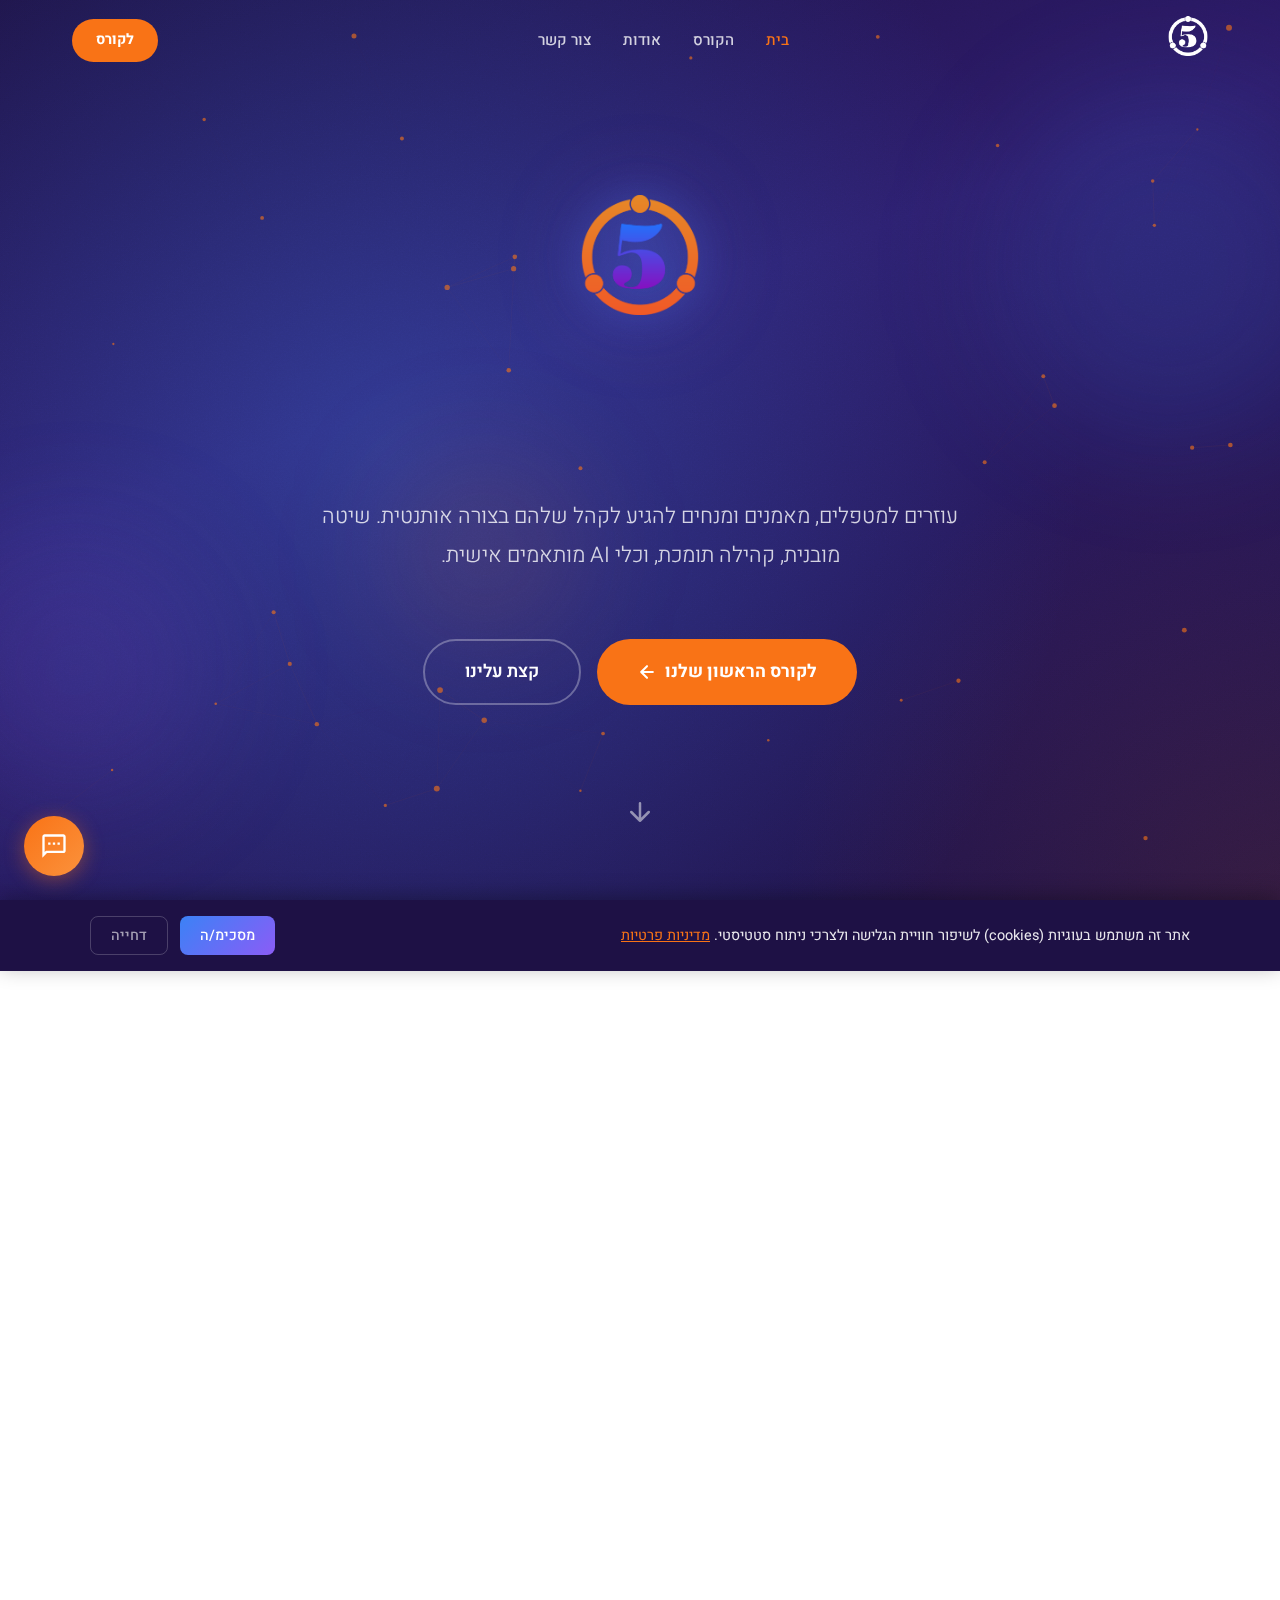
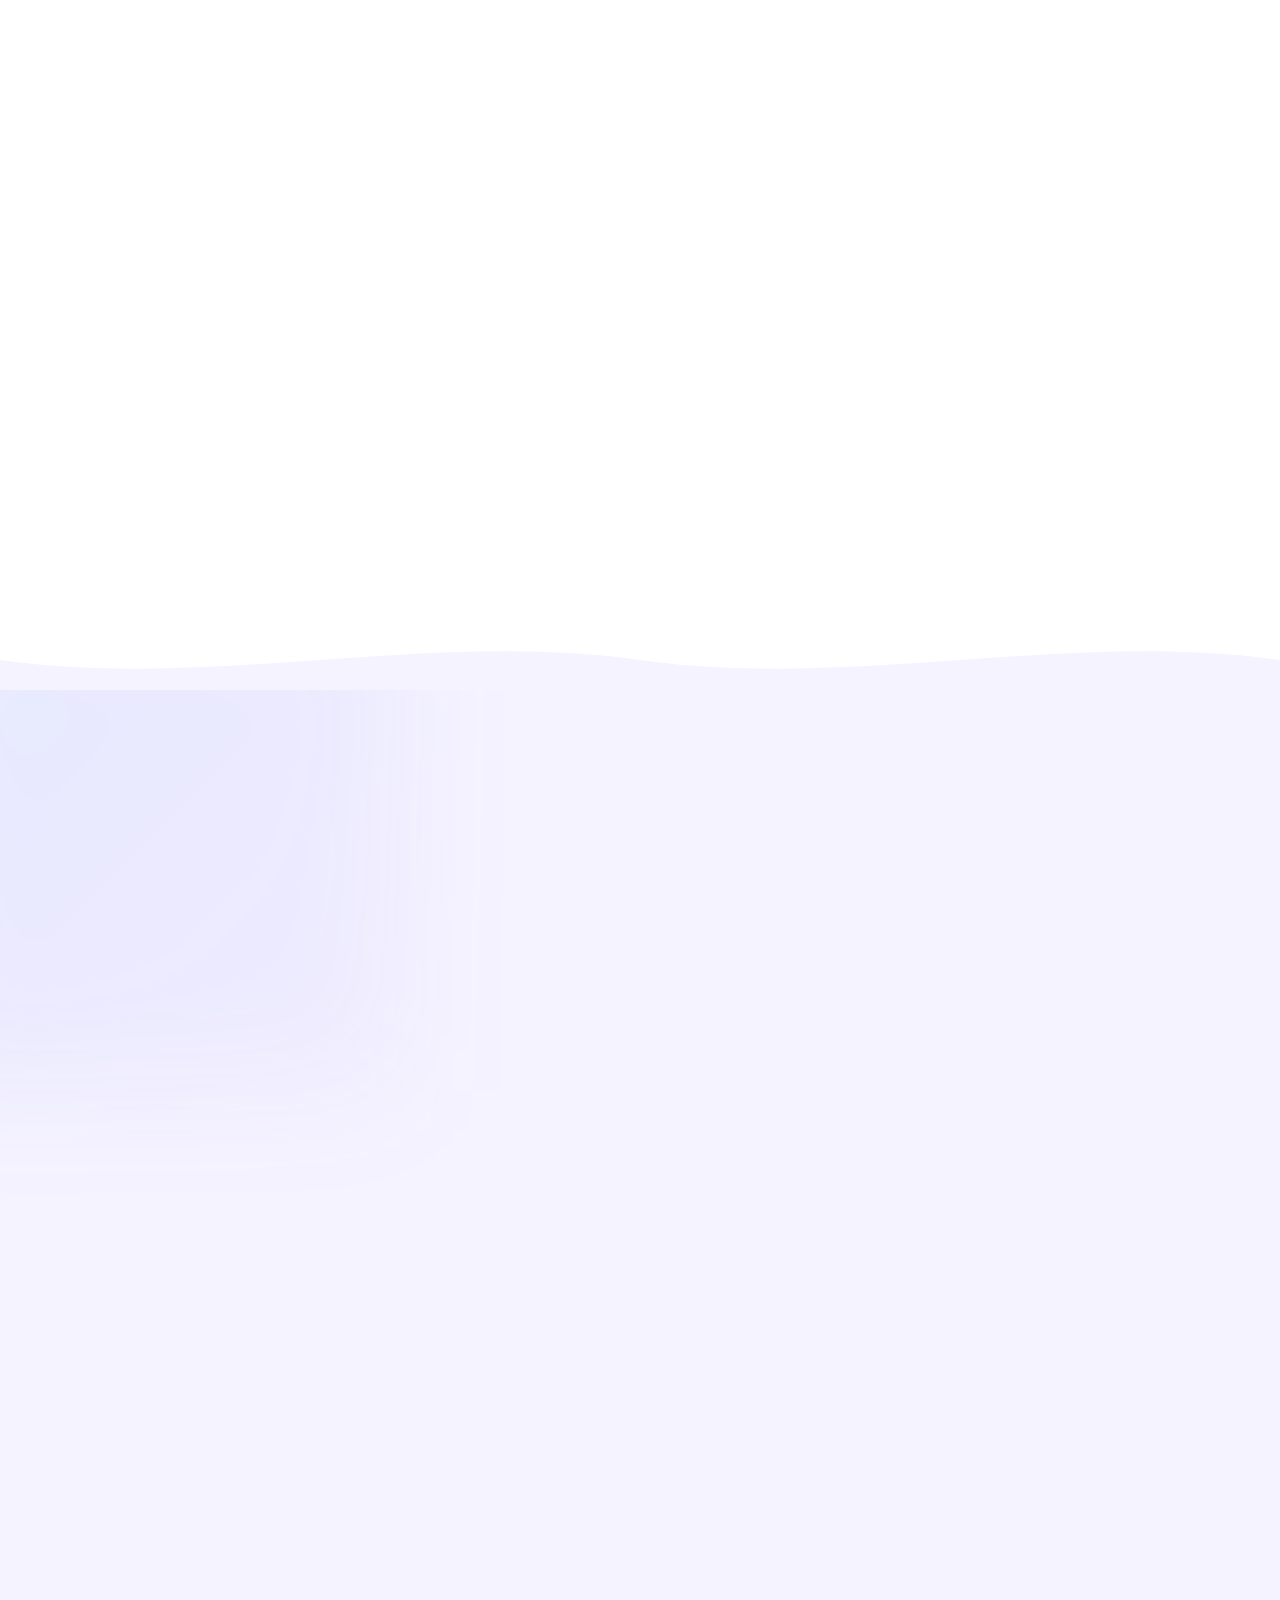
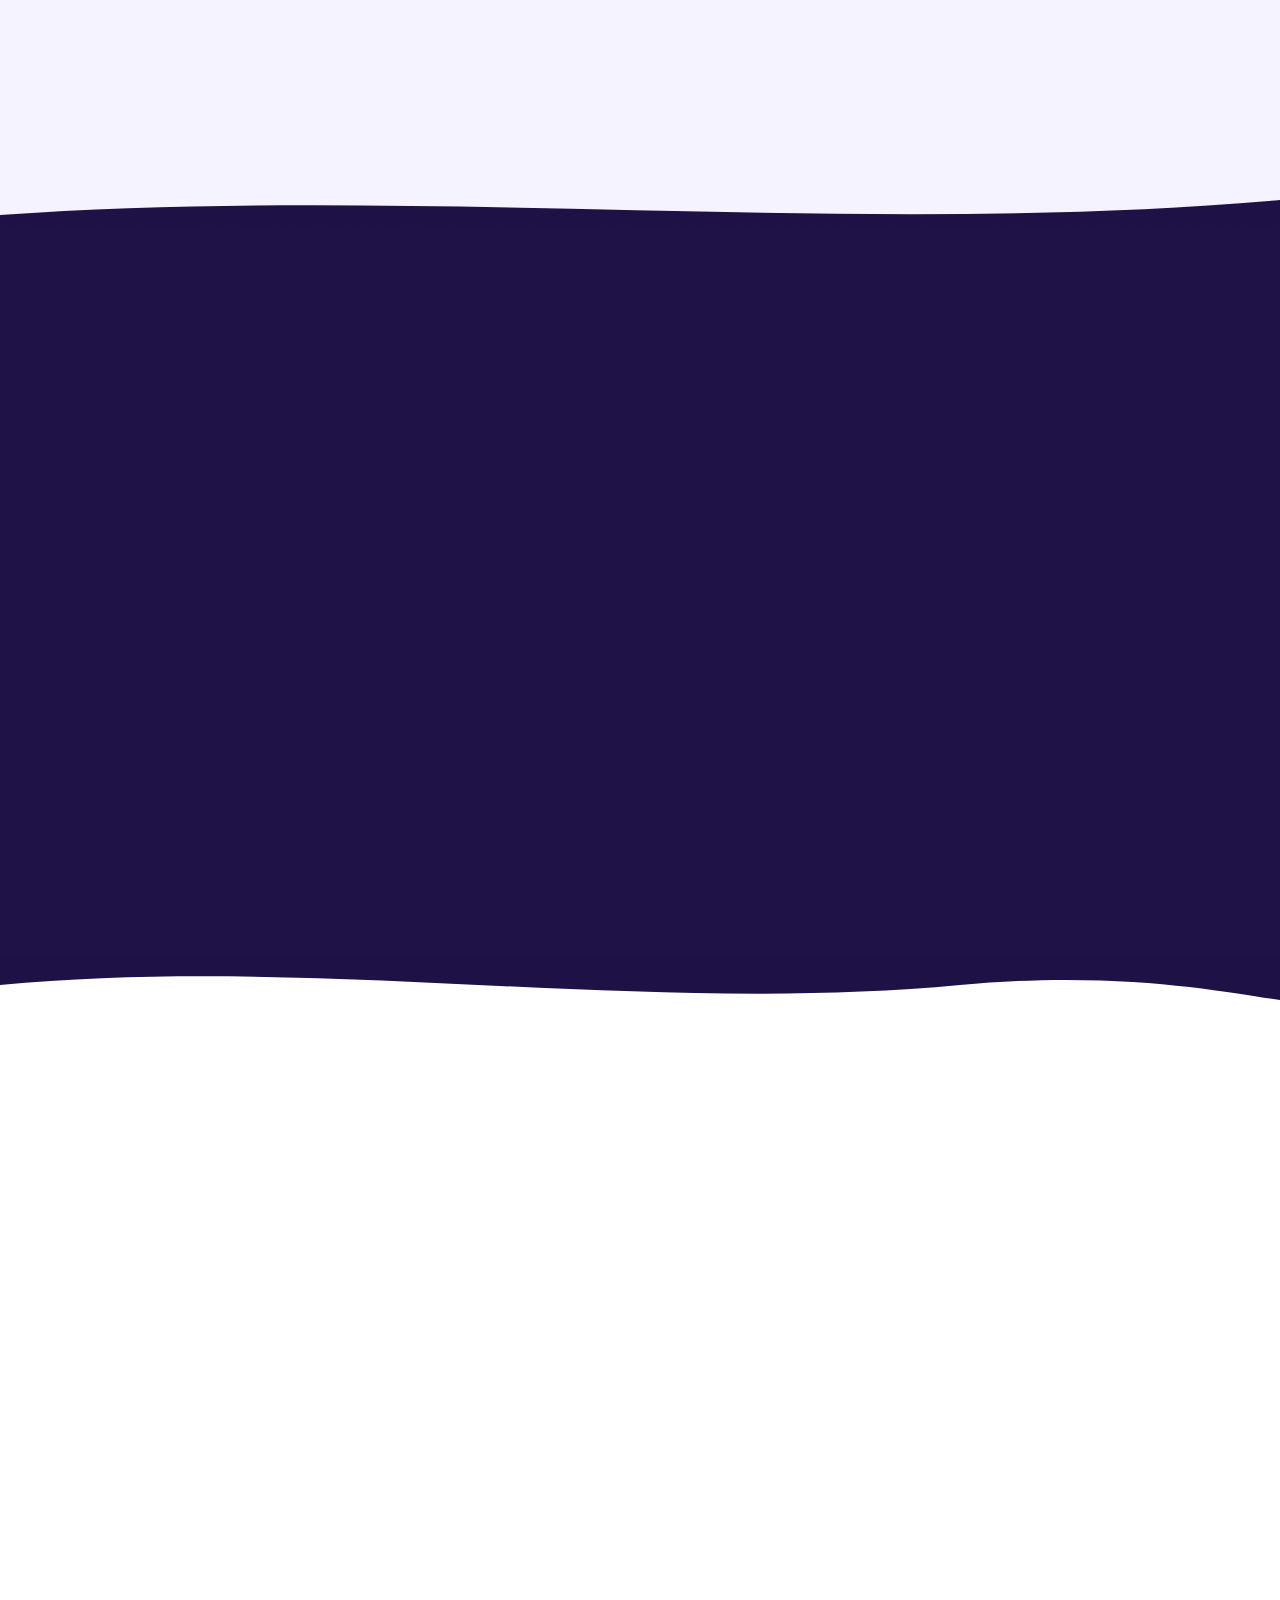
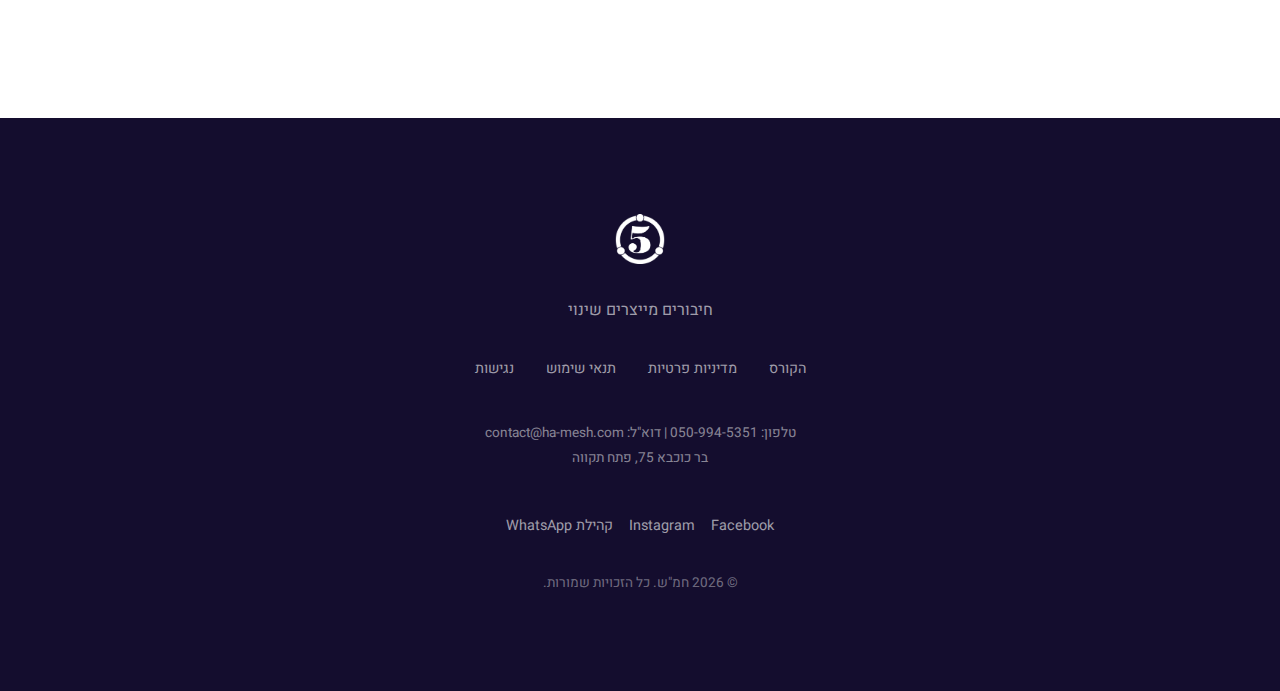
<file: index.html>
<!DOCTYPE html>
<html lang="he" dir="rtl">
<head>
    <meta charset="UTF-8">
    <meta name="viewport" content="width=device-width, initial-scale=1.0">
    <title>חמ"ש | חיבורים מייצרים שינוי - פלטפורמה למקצוענים שרוצים להגיע לקהל שלהם</title>
    <meta name="description" content="חמ"ש עוזרת למטפלים, מאמנים ומנחים לשווק את עצמם בצורה אותנטית. שיטה מובנית, קהילה תומכת, וכלי AI מותאמים אישית.">

    <!-- Open Graph -->
    <meta property="og:title" content="חמ"ש | חיבורים מייצרים שינוי">
    <meta property="og:description" content="פלטפורמה למקצוענים שרוצים להגיע לקהל שלהם בצורה אותנטית">
    <meta property="og:image" content="https://ha-mesh.com/og-image.png">
    <meta property="og:url" content="https://ha-mesh.com/">
    <meta property="og:type" content="website">
    <meta property="og:locale" content="he_IL">

    <!-- Twitter -->
    <meta name="twitter:card" content="summary_large_image">

    <!-- Canonical -->
    <link rel="canonical" href="https://ha-mesh.com/">

    <!-- Favicon -->
    <link rel="icon" type="image/png" href="favicon.png">
    <link rel="apple-touch-icon" href="favicon.png">

    <!-- Fonts -->
    <link rel="preconnect" href="https://fonts.googleapis.com">
    <link rel="preconnect" href="https://fonts.gstatic.com" crossorigin>
    <link href="https://fonts.googleapis.com/css2?family=Heebo:wght@300;400;500;700;900&display=swap" rel="stylesheet">

    <style>
        /* ========== CSS VARIABLES ========== */
        :root {
            --color-primary: #3B82F6;
            --color-secondary: #8B5CF6;
            --color-accent: #F97316;
            --color-dark: #1E1145;
            --color-darker: #140D2E;
            --color-surface: #EDE9FE;
            --color-surface-alt: #F5F3FF;
            --color-text: #3B1F7E;
            --color-text-muted: #6D5BA3;
            --color-white: #FFFFFF;
            --gradient-brand: linear-gradient(135deg, #3B82F6, #8B5CF6);
            --gradient-accent: linear-gradient(135deg, #F97316, #FB923C);
            --gradient-hero: linear-gradient(160deg, #1E1145 0%, #2D1B69 40%, #1E1145 100%);
            --font-main: 'Heebo', sans-serif;
            --space-xs: 0.25rem;
            --space-sm: 0.5rem;
            --space-md: 1rem;
            --space-lg: 2rem;
            --space-xl: 4rem;
            --space-2xl: 6rem;
            --space-3xl: 8rem;
            --radius-sm: 8px;
            --radius-md: 16px;
            --radius-lg: 24px;
            --radius-xl: 32px;
        }

        /* ========== RESET & BASE ========== */
        *, *::before, *::after {
            margin: 0;
            padding: 0;
            box-sizing: border-box;
        }

        html {
            scroll-behavior: smooth;
            overflow-x: hidden;
        }

        body {
            font-family: var(--font-main);
            color: var(--color-text);
            background: var(--color-white);
            line-height: 1.7;
            overflow-x: hidden;
        }

        /* ========== CUSTOM SCROLLBAR ========== */
        ::-webkit-scrollbar { width: 8px; }
        ::-webkit-scrollbar-track { background: var(--color-darker); }
        ::-webkit-scrollbar-thumb {
            background: linear-gradient(180deg, var(--color-primary), var(--color-secondary));
            border-radius: 4px;
        }
        ::-webkit-scrollbar-thumb:hover {
            background: linear-gradient(180deg, var(--color-secondary), var(--color-accent));
        }
        html { scrollbar-color: var(--color-secondary) var(--color-darker); scrollbar-width: thin; }

        /* ========== REDUCED MOTION ========== */
        @media (prefers-reduced-motion: reduce) {
            *, *::before, *::after {
                animation-duration: 0.01ms !important;
                animation-delay: 0ms !important;
                transition-duration: 0.01ms !important;
                animation-iteration-count: 1 !important;
            }
            html { scroll-behavior: auto; }
            .hero-word { opacity: 1 !important; transform: none !important; }
            .scroll-progress { display: none !important; }
            #particleCanvas { display: none !important; }
        }

        /* ========== ACCESSIBILITY ========== */
        .skip-nav {
            position: absolute;
            top: -100%;
            right: 0;
            background: var(--color-primary);
            color: #fff;
            padding: 0.5rem 1.5rem;
            z-index: 10001;
            font-size: 1rem;
            text-decoration: none;
            border-radius: 0 0 8px 8px;
            transition: top 0.3s ease;
        }
        .skip-nav:focus {
            top: 0;
        }
        *:focus-visible {
            outline: 3px solid var(--color-primary);
            outline-offset: 3px;
        }
        input:focus-visible, textarea:focus-visible, select:focus-visible {
            outline-offset: 0;
        }

        /* ========== SCROLL PROGRESS BAR ========== */
        .scroll-progress {
            position: fixed;
            top: 0;
            right: 0;
            width: 0%;
            height: 3px;
            background: linear-gradient(90deg, var(--color-accent), #FB923C, var(--color-secondary));
            z-index: 10000;
            transition: width 0.05s linear;
        }

        /* ========== TYPOGRAPHY ========== */
        h1, h2, h3, h4 {
            font-weight: 900;
            line-height: 1.2;
            letter-spacing: -0.02em;
        }

        h1 { font-size: clamp(2.4rem, 6vw, 4rem); }
        h2 { font-size: clamp(1.8rem, 4vw, 2.8rem); }
        h3 { font-size: clamp(1.2rem, 2.5vw, 1.5rem); }

        p {
            font-size: clamp(1rem, 1.8vw, 1.15rem);
            line-height: 1.8;
        }

        .gradient-text {
            background: var(--gradient-brand);
            -webkit-background-clip: text;
            -webkit-text-fill-color: transparent;
            background-clip: text;
        }

        .gradient-text-animated {
            background: linear-gradient(135deg, #3B82F6, #8B5CF6, #F97316, #3B82F6);
            background-size: 300% 300%;
            -webkit-background-clip: text;
            -webkit-text-fill-color: transparent;
            background-clip: text;
            animation: gradient-shift 6s ease infinite;
        }

        /* ========== UTILITY ========== */
        .container {
            max-width: 1200px;
            margin: 0 auto;
            padding: 0 var(--space-lg);
        }

        .section-label {
            display: inline-block;
            font-size: 0.8rem;
            font-weight: 700;
            text-transform: uppercase;
            letter-spacing: 0.15em;
            color: var(--color-primary);
            margin-bottom: var(--space-md);
            position: relative;
        }

        .section-label::after {
            content: '';
            position: absolute;
            bottom: -4px;
            right: 0;
            width: 100%;
            height: 2px;
            background: var(--gradient-brand);
            border-radius: 2px;
        }

        .text-center { text-align: center; }

        /* ========== NOISE OVERLAY ========== */
        .noise-overlay {
            position: absolute;
            inset: 0;
            pointer-events: none;
            z-index: 1;
            opacity: 0.08;
            mix-blend-mode: overlay;
        }

        .noise-overlay svg {
            width: 100%;
            height: 100%;
        }

        /* ========== ANIMATIONS ========== */
        @keyframes float {
            0%, 100% { transform: translateY(0) scale(1); }
            50% { transform: translateY(-20px) scale(1.05); }
        }

        @keyframes gradient-shift {
            0% { background-position: 0% 50%; }
            50% { background-position: 100% 50%; }
            100% { background-position: 0% 50%; }
        }

        @keyframes slide-up {
            from { opacity: 0; transform: translateY(40px); }
            to { opacity: 1; transform: translateY(0); }
        }

        @keyframes scale-in {
            from { opacity: 0; transform: scale(0.9); }
            to { opacity: 1; transform: scale(1); }
        }

        @keyframes morph-blob {
            0%, 100% { border-radius: 60% 40% 30% 70% / 60% 30% 70% 40%; }
            25% { border-radius: 30% 60% 70% 40% / 50% 60% 30% 60%; }
            50% { border-radius: 50% 60% 30% 60% / 30% 60% 70% 40%; }
            75% { border-radius: 60% 40% 60% 30% / 40% 50% 60% 50%; }
        }

        @keyframes breathe {
            0%, 100% { transform: scale(1); }
            50% { transform: scale(1.15); }
        }

        @keyframes pulse-ring {
            0% { box-shadow: 0 0 0 0 rgba(59, 130, 246, 0.4); }
            70% { box-shadow: 0 0 0 15px rgba(59, 130, 246, 0); }
            100% { box-shadow: 0 0 0 0 rgba(59, 130, 246, 0); }
        }

        @keyframes btn-shine {
            0% { left: -100%; }
            20% { left: 100%; }
            100% { left: 100%; }
        }

        @keyframes word-reveal {
            from { opacity: 0; transform: translateY(20px); }
            to { opacity: 1; transform: translateY(0); }
        }

        @keyframes parallax-float {
            0%, 100% { transform: translateY(0) rotate(0deg); }
            50% { transform: translateY(-30px) rotate(3deg); }
        }

        .reveal {
            opacity: 0;
            transform: translateY(40px);
            transition: opacity 0.8s cubic-bezier(0.16, 1, 0.3, 1), transform 0.8s cubic-bezier(0.16, 1, 0.3, 1);
        }

        .reveal.visible {
            opacity: 1;
            transform: translateY(0);
        }

        .reveal-delay-1 { transition-delay: 0.1s; }
        .reveal-delay-2 { transition-delay: 0.2s; }
        .reveal-delay-3 { transition-delay: 0.3s; }
        .reveal-delay-4 { transition-delay: 0.4s; }
        .reveal-delay-5 { transition-delay: 0.5s; }

        /* ========== BUTTON SHINE EFFECT ========== */
        .btn-shine {
            position: relative;
            overflow: hidden;
        }

        .btn-shine::after {
            content: '';
            position: absolute;
            top: -50%;
            left: -100%;
            width: 60%;
            height: 200%;
            background: linear-gradient(90deg, transparent, rgba(255,255,255,0.25), transparent);
            transform: skewX(-25deg);
            animation: btn-shine 4s ease-in-out infinite;
        }

        /* ========== NAVIGATION ========== */
        .nav {
            position: fixed;
            top: 0;
            right: 0;
            left: 0;
            z-index: 1000;
            padding: var(--space-md) 0;
            transition: all 0.4s ease;
            background: transparent;
        }

        .nav.scrolled {
            background: rgba(30, 17, 69, 0.95);
            backdrop-filter: blur(20px);
            -webkit-backdrop-filter: blur(20px);
            padding: var(--space-sm) 0;
            box-shadow: 0 4px 30px rgba(0,0,0,0.3);
        }

        .nav-inner {
            display: flex;
            align-items: center;
            justify-content: space-between;
        }

        .nav-logo {
            height: 40px;
            transition: all 0.4s ease;
        }

        .nav-links {
            display: flex;
            align-items: center;
            gap: var(--space-lg);
            list-style: none;
        }

        .nav-links a {
            color: rgba(255, 255, 255, 0.8);
            text-decoration: none;
            font-weight: 500;
            font-size: 0.95rem;
            transition: color 0.3s ease;
            position: relative;
        }

        .nav-links a::after {
            content: '';
            position: absolute;
            bottom: -4px;
            right: 0;
            width: 0;
            height: 2px;
            background: var(--color-accent);
            transition: width 0.3s ease;
        }

        .nav-links a:hover {
            color: var(--color-white);
        }

        .nav-links a:hover::after {
            width: 100%;
        }

        .nav-links a.active {
            color: var(--color-accent);
        }

        .nav-cta {
            display: inline-flex;
            align-items: center;
            gap: var(--space-sm);
            padding: 0.6rem 1.5rem;
            background: var(--color-accent);
            color: var(--color-white);
            border: none;
            border-radius: 50px;
            font-family: var(--font-main);
            font-size: 0.9rem;
            font-weight: 700;
            text-decoration: none;
            cursor: pointer;
            transition: all 0.3s ease;
        }

        .nav-cta:hover {
            background: #EA6C0B;
            transform: translateY(-2px);
            box-shadow: 0 6px 20px rgba(249, 115, 22, 0.4);
        }

        .mobile-menu-btn {
            display: none;
            background: none;
            border: none;
            cursor: pointer;
            padding: var(--space-sm);
        }

        .mobile-menu-btn span {
            display: block;
            width: 24px;
            height: 2px;
            background: var(--color-white);
            margin: 5px 0;
            transition: all 0.3s ease;
        }

        /* ========== SVG WAVE DIVIDERS ========== */
        .wave-divider {
            display: block;
            width: 100%;
            height: 60px;
            position: relative;
            overflow: hidden;
        }

        .wave-divider svg {
            display: block;
            width: 100%;
            height: 100%;
        }

        .wave-divider-lg {
            height: 80px;
        }

        /* ========== HERO ========== */
        .hero {
            position: relative;
            min-height: 100vh;
            display: flex;
            align-items: center;
            justify-content: center;
            background: var(--gradient-hero);
            overflow: hidden;
            padding: var(--space-3xl) var(--space-lg);
        }

        .hero::before {
            content: '';
            position: absolute;
            inset: 0;
            background:
                radial-gradient(ellipse 700px 700px at 15% 25%, rgba(59, 130, 246, 0.3), transparent),
                radial-gradient(ellipse 600px 600px at 85% 75%, rgba(139, 92, 246, 0.25), transparent),
                radial-gradient(ellipse 500px 500px at 50% 50%, rgba(249, 115, 22, 0.1), transparent);
            animation: gradient-shift 16s ease-in-out infinite;
            background-size: 200% 200%;
        }

        #particleCanvas {
            position: absolute;
            inset: 0;
            width: 100%;
            height: 100%;
            z-index: 1;
            pointer-events: none;
        }

        .orb {
            position: absolute;
            border-radius: 50%;
            filter: blur(60px);
            pointer-events: none;
        }

        .orb-1 {
            width: 350px;
            height: 350px;
            background: rgba(59, 130, 246, 0.15);
            top: 10%;
            right: -5%;
            animation: float 8s ease-in-out infinite;
        }

        .orb-2 {
            width: 280px;
            height: 280px;
            background: rgba(139, 92, 246, 0.12);
            bottom: 10%;
            left: -5%;
            animation: float 10s ease-in-out infinite 2s;
        }

        .orb-3 {
            width: 200px;
            height: 200px;
            background: rgba(249, 115, 22, 0.1);
            top: 50%;
            left: 30%;
            animation: float 7s ease-in-out infinite 4s;
        }

        .hero-content {
            position: relative;
            z-index: 2;
            text-align: center;
            max-width: 900px;
        }

        .hero-logo {
            width: 120px;
            height: auto;
            margin-bottom: var(--space-xl);
            animation: scale-in 1s cubic-bezier(0.16, 1, 0.3, 1) 0.2s both;
            filter: drop-shadow(0 0 20px rgba(59, 130, 246, 0.4)) drop-shadow(0 0 40px rgba(139, 92, 246, 0.3));
        }

        .hero h1 {
            color: var(--color-white);
            margin-bottom: var(--space-lg);
        }

        .hero-word {
            display: inline-block;
            opacity: 0;
            transform: translateY(20px);
        }

        .hero-word.revealed {
            animation: word-reveal 0.6s cubic-bezier(0.16, 1, 0.3, 1) forwards;
        }

        .hero h1 .highlight {
            background: linear-gradient(135deg, #60A5FA, #A78BFA, #F97316);
            background-size: 200% 200%;
            -webkit-background-clip: text;
            -webkit-text-fill-color: transparent;
            background-clip: text;
            animation: gradient-shift 4s ease infinite;
        }

        .hero-sub {
            color: rgba(255, 255, 255, 0.8);
            font-size: clamp(1.1rem, 2.2vw, 1.35rem);
            font-weight: 300;
            max-width: 700px;
            margin: 0 auto var(--space-xl);
            animation: slide-up 1s cubic-bezier(0.16, 1, 0.3, 1) 1.6s both;
        }

        .hero-cta-group {
            display: flex;
            flex-wrap: wrap;
            gap: var(--space-md);
            justify-content: center;
            animation: slide-up 1s cubic-bezier(0.16, 1, 0.3, 1) 1.8s both;
        }

        .hero-cta {
            display: inline-flex;
            align-items: center;
            gap: var(--space-sm);
            padding: 1rem 2.5rem;
            font-family: var(--font-main);
            font-size: 1.1rem;
            font-weight: 700;
            color: var(--color-white);
            background: var(--color-accent);
            border: none;
            border-radius: 50px;
            text-decoration: none;
            cursor: pointer;
            transition: all 0.3s ease;
        }

        .hero-cta:hover {
            background: #EA6C0B;
            transform: translateY(-3px);
            box-shadow: 0 10px 30px rgba(249, 115, 22, 0.4);
        }

        .hero-cta-secondary {
            display: inline-flex;
            align-items: center;
            gap: var(--space-sm);
            padding: 1rem 2.5rem;
            font-family: var(--font-main);
            font-size: 1.1rem;
            font-weight: 600;
            color: var(--color-white);
            background: transparent;
            border: 2px solid rgba(255, 255, 255, 0.3);
            border-radius: 50px;
            text-decoration: none;
            cursor: pointer;
            transition: all 0.3s ease;
        }

        .hero-cta-secondary:hover {
            border-color: var(--color-white);
            background: rgba(255, 255, 255, 0.1);
        }

        .scroll-indicator {
            position: absolute;
            bottom: var(--space-xl);
            left: 50%;
            transform: translateX(-50%);
            animation: breathe 2s ease-in-out infinite;
        }

        .scroll-indicator svg {
            width: 30px;
            height: 30px;
            color: rgba(255, 255, 255, 0.5);
        }

        /* ========== VALUE PROPOSITION SECTION ========== */
        .values-section {
            padding: var(--space-3xl) 0;
            background: var(--color-white);
            position: relative;
        }

        .values-intro {
            max-width: 700px;
            margin: 0 auto var(--space-2xl);
            text-align: center;
        }

        .values-intro h2 {
            margin-bottom: var(--space-md);
        }

        .values-intro p {
            color: var(--color-text-muted);
        }

        .values-grid {
            display: grid;
            grid-template-columns: repeat(auto-fit, minmax(280px, 1fr));
            gap: var(--space-lg);
        }

        .value-card {
            position: relative;
            background: var(--color-white);
            border-radius: var(--radius-lg);
            padding: var(--space-xl);
            box-shadow: 0 4px 20px rgba(59, 31, 126, 0.08);
            transition: all 0.4s cubic-bezier(0.16, 1, 0.3, 1);
            border: 1px solid rgba(139, 92, 246, 0.1);
        }

        /* Gradient border on hover */
        .value-card::before {
            content: '';
            position: absolute;
            inset: 0;
            border-radius: var(--radius-lg);
            padding: 2px;
            background: linear-gradient(135deg, var(--color-primary), var(--color-secondary));
            -webkit-mask: linear-gradient(#fff 0 0) content-box, linear-gradient(#fff 0 0);
            mask: linear-gradient(#fff 0 0) content-box, linear-gradient(#fff 0 0);
            -webkit-mask-composite: xor;
            mask-composite: exclude;
            opacity: 0;
            transition: opacity 0.4s ease;
        }

        .value-card:hover::before {
            opacity: 1;
        }

        .value-card:hover {
            transform: translateY(-8px);
            box-shadow: 0 20px 40px rgba(59, 31, 126, 0.15);
        }

        .value-icon {
            width: 60px;
            height: 60px;
            border-radius: var(--radius-md);
            background: var(--gradient-brand);
            display: flex;
            align-items: center;
            justify-content: center;
            margin-bottom: var(--space-lg);
            color: var(--color-white);
        }

        .value-icon svg {
            width: 28px;
            height: 28px;
        }

        .value-card h3 {
            margin-bottom: var(--space-sm);
            color: var(--color-text);
        }

        .value-card p {
            color: var(--color-text-muted);
            font-size: 0.95rem;
        }

        /* ========== FEATURED COURSE SECTION ========== */
        .course-section {
            padding: var(--space-3xl) 0;
            background: var(--color-surface-alt);
            position: relative;
            overflow: hidden;
        }

        .course-blob {
            position: absolute;
            width: 500px;
            height: 500px;
            background: linear-gradient(135deg, rgba(59, 130, 246, 0.08), rgba(139, 92, 246, 0.05));
            filter: blur(60px);
            animation: morph-blob 15s ease-in-out infinite;
            top: -100px;
            left: -100px;
            pointer-events: none;
        }

        .course-card {
            position: relative;
            z-index: 2;
            max-width: 900px;
            margin: 0 auto;
            background: var(--color-white);
            border-radius: var(--radius-xl);
            padding: var(--space-2xl);
            box-shadow: 0 20px 60px rgba(59, 31, 126, 0.12);
            display: grid;
            grid-template-columns: 1fr 1fr;
            gap: var(--space-xl);
            align-items: center;
            overflow: hidden;
        }

        /* Gradient border */
        .course-card::before {
            content: '';
            position: absolute;
            inset: 0;
            border-radius: var(--radius-xl);
            padding: 3px;
            background: linear-gradient(135deg, var(--color-primary), var(--color-secondary), var(--color-accent));
            -webkit-mask: linear-gradient(#fff 0 0) content-box, linear-gradient(#fff 0 0);
            mask: linear-gradient(#fff 0 0) content-box, linear-gradient(#fff 0 0);
            -webkit-mask-composite: xor;
            mask-composite: exclude;
        }

        .course-content {
            position: relative;
            z-index: 1;
        }

        .course-badge {
            display: inline-block;
            padding: 0.4rem 1rem;
            background: var(--gradient-accent);
            color: var(--color-white);
            font-size: 0.8rem;
            font-weight: 700;
            border-radius: 50px;
            margin-bottom: var(--space-md);
        }

        .course-content h2 {
            margin-bottom: var(--space-md);
        }

        .course-content p {
            color: var(--color-text-muted);
            margin-bottom: var(--space-lg);
        }

        .course-features {
            list-style: none;
            margin-bottom: var(--space-lg);
        }

        .course-features li {
            display: flex;
            align-items: center;
            gap: var(--space-sm);
            margin-bottom: var(--space-sm);
            color: var(--color-text);
            font-weight: 500;
        }

        .course-features li svg {
            width: 20px;
            height: 20px;
            color: var(--color-accent);
            flex-shrink: 0;
        }

        .course-price-row {
            display: flex;
            align-items: center;
            gap: var(--space-md);
            margin-bottom: var(--space-lg);
        }

        .course-price {
            font-size: 2rem;
            font-weight: 900;
            color: var(--color-text);
        }

        .course-price-sub {
            font-size: 0.9rem;
            color: var(--color-text-muted);
        }

        .course-cta {
            display: inline-flex;
            align-items: center;
            gap: var(--space-sm);
            padding: 1rem 2rem;
            background: var(--color-accent);
            color: var(--color-white);
            font-family: var(--font-main);
            font-size: 1rem;
            font-weight: 700;
            border: none;
            border-radius: 50px;
            text-decoration: none;
            cursor: pointer;
            transition: all 0.3s ease;
        }

        .course-cta:hover {
            background: #EA6C0B;
            transform: translateY(-2px);
            box-shadow: 0 10px 30px rgba(249, 115, 22, 0.4);
        }

        .course-visual {
            position: relative;
            z-index: 1;
            display: flex;
            flex-direction: column;
            gap: var(--space-md);
        }

        .course-stat {
            background: var(--color-surface);
            padding: var(--space-lg);
            border-radius: var(--radius-md);
            text-align: center;
            transition: transform 0.3s ease;
        }

        .course-stat:hover {
            transform: scale(1.02);
        }

        .course-stat-number {
            font-size: 2.5rem;
            font-weight: 900;
            background: var(--gradient-brand);
            -webkit-background-clip: text;
            -webkit-text-fill-color: transparent;
            background-clip: text;
        }

        .course-stat-label {
            font-size: 0.9rem;
            color: var(--color-text-muted);
            font-weight: 500;
        }

        /* ========== COMING SOON SECTION ========== */
        .coming-section {
            padding: var(--space-3xl) 0;
            background: var(--color-dark);
            position: relative;
            overflow: hidden;
        }

        .coming-section .noise-overlay {
            filter: url(#noiseFilter);
        }

        .coming-section h2 {
            color: var(--color-white);
            text-align: center;
            margin-bottom: var(--space-sm);
        }

        .coming-section .section-sub {
            color: rgba(255, 255, 255, 0.6);
            text-align: center;
            margin-bottom: var(--space-2xl);
            font-size: 1.1rem;
        }

        .coming-grid {
            display: grid;
            grid-template-columns: repeat(auto-fit, minmax(280px, 1fr));
            gap: var(--space-lg);
        }

        .coming-card {
            position: relative;
            background: rgba(255, 255, 255, 0.03);
            backdrop-filter: blur(10px);
            -webkit-backdrop-filter: blur(10px);
            border: 1px solid rgba(255, 255, 255, 0.08);
            border-radius: var(--radius-lg);
            padding: var(--space-xl);
            transition: all 0.4s ease;
        }

        .coming-card::before {
            content: 'בקרוב';
            position: absolute;
            top: var(--space-md);
            left: var(--space-md);
            padding: 0.3rem 0.8rem;
            background: rgba(249, 115, 22, 0.2);
            color: var(--color-accent);
            font-size: 0.75rem;
            font-weight: 700;
            border-radius: 50px;
        }

        .coming-card:hover {
            background: rgba(255, 255, 255, 0.06);
            border-color: rgba(255, 255, 255, 0.15);
            transform: translateY(-5px);
        }

        .coming-icon {
            width: 50px;
            height: 50px;
            border-radius: var(--radius-sm);
            background: linear-gradient(135deg, rgba(59, 130, 246, 0.2), rgba(139, 92, 246, 0.2));
            display: flex;
            align-items: center;
            justify-content: center;
            margin-bottom: var(--space-md);
            color: var(--color-primary);
        }

        .coming-icon svg {
            width: 24px;
            height: 24px;
        }

        .coming-card h3 {
            color: var(--color-white);
            margin-bottom: var(--space-sm);
            font-size: 1.2rem;
        }

        .coming-card p {
            color: rgba(255, 255, 255, 0.5);
            font-size: 0.9rem;
        }

        /* ========== ABOUT SECTION ========== */
        .about-section {
            padding: var(--space-3xl) 0;
            background: var(--color-white);
            position: relative;
        }

        .about-content {
            max-width: 800px;
            margin: 0 auto;
            text-align: center;
        }

        .about-content h2 {
            margin-bottom: var(--space-lg);
        }

        .about-content p {
            color: var(--color-text-muted);
            margin-bottom: var(--space-lg);
            font-size: 1.1rem;
        }

        .about-values {
            display: flex;
            flex-wrap: wrap;
            gap: var(--space-md);
            justify-content: center;
            margin-top: var(--space-xl);
        }

        .about-value-tag {
            display: inline-flex;
            align-items: center;
            gap: var(--space-xs);
            padding: 0.6rem 1.2rem;
            background: var(--color-surface);
            color: var(--color-text);
            font-size: 0.9rem;
            font-weight: 600;
            border-radius: 50px;
            transition: all 0.3s ease;
        }

        .about-value-tag:hover {
            background: var(--color-surface-alt);
            transform: translateY(-2px);
        }

        .about-value-tag svg {
            width: 16px;
            height: 16px;
            color: var(--color-primary);
        }

        /* ========== FOOTER ========== */
        .footer {
            padding: var(--space-2xl) 0;
            background: var(--color-darker);
            color: var(--color-white);
        }

        .footer-inner {
            display: flex;
            flex-direction: column;
            align-items: center;
            gap: var(--space-lg);
            text-align: center;
        }

        .footer-logo {
            height: 50px;
        }

        .footer-tagline {
            color: rgba(255, 255, 255, 0.6);
            font-size: 1rem;
            max-width: 400px;
        }

        .footer-links {
            display: flex;
            gap: var(--space-lg);
            flex-wrap: wrap;
            justify-content: center;
        }

        .footer-links a {
            color: rgba(255, 255, 255, 0.6);
            text-decoration: none;
            font-size: 0.9rem;
            transition: color 0.3s ease;
        }

        .footer-links a:hover {
            color: var(--color-white);
        }

        .footer-social {
            display: flex;
            gap: var(--space-md);
            justify-content: center;
            margin-top: 0.75rem;
        }

        .footer-social a {
            color: rgba(255, 255, 255, 0.6);
            text-decoration: none;
            font-size: 0.9rem;
            transition: color 0.3s ease;
        }

        .footer-social a:hover {
            color: var(--color-white);
        }

        .footer-copyright {
            color: rgba(255, 255, 255, 0.4);
            font-size: 0.85rem;
        }

        /* ========== RESPONSIVE ========== */
        @media (max-width: 900px) {
            .course-card {
                grid-template-columns: 1fr;
                padding: var(--space-xl);
            }

            .course-visual {
                flex-direction: row;
            }

            .course-stat {
                flex: 1;
            }
        }

        @media (max-width: 768px) {
            .nav-links {
                display: none;
                position: absolute;
                top: 100%;
                right: 0;
                left: 0;
                background: rgba(30, 17, 69, 0.97);
                backdrop-filter: blur(20px);
                -webkit-backdrop-filter: blur(20px);
                flex-direction: column;
                padding: var(--space-lg) var(--space-md);
                gap: var(--space-md);
                box-shadow: 0 10px 30px rgba(0,0,0,0.3);
            }

            .nav-links.open {
                display: flex;
            }

            .nav-cta {
                display: none;
            }

            .mobile-menu-btn {
                display: block;
            }

            .mobile-menu-btn.active span:nth-child(1) {
                transform: rotate(45deg) translate(5px, 5px);
            }

            .mobile-menu-btn.active span:nth-child(2) {
                opacity: 0;
            }

            .mobile-menu-btn.active span:nth-child(3) {
                transform: rotate(-45deg) translate(5px, -5px);
            }

            .hero {
                padding: var(--space-2xl) var(--space-md);
            }

            .hero-logo {
                width: 90px;
            }

            .hero-cta-group {
                flex-direction: column;
                align-items: center;
            }

            .hero-cta, .hero-cta-secondary {
                width: 100%;
                max-width: 300px;
                justify-content: center;
            }

            .values-section, .course-section, .coming-section, .about-section {
                padding: var(--space-2xl) 0;
            }

            .course-visual {
                flex-direction: column;
            }
        }

        @media (max-width: 480px) {
            .hero-logo {
                width: 70px;
            }

            h1 {
                font-size: 2rem;
            }

            .course-card {
                padding: var(--space-lg);
            }
        }
    </style>
</head>
<body>
    <!-- Scroll Progress -->
    <div class="scroll-progress" id="scrollProgress"></div>

    <!-- SVG Noise Filter -->
    <svg style="position:absolute;width:0;height:0">
        <filter id="noiseFilter">
            <feTurbulence type="fractalNoise" baseFrequency="0.65" numOctaves="3" stitchTiles="stitch"/>
            <feColorMatrix type="saturate" values="0"/>
        </filter>
    </svg>

    <a href="#main-content" class="skip-nav">דלג לתוכן</a>

    <!-- Navigation -->
    <nav class="nav" id="nav">
        <div class="container">
            <div class="nav-inner">
                <a href="/">
                    <img src="assets/logo-white.png" alt="חמ״ש" class="nav-logo">
                </a>
                <ul class="nav-links">
                    <li><a href="/" class="active">בית</a></li>
                    <li><a href="/course/">הקורס</a></li>
                    <li><a href="#about">אודות</a></li>
                    <li><a href="#contact">צור קשר</a></li>
                </ul>
                <a href="/course/" class="nav-cta btn-shine">לקורס</a>
                <button class="mobile-menu-btn" aria-label="תפריט" aria-expanded="false">
                    <span></span>
                    <span></span>
                    <span></span>
                </button>
            </div>
        </div>
    </nav>

    <main id="main-content">

    <!-- Hero Section -->
    <section class="hero">
        <div class="orb orb-1"></div>
        <div class="orb orb-2"></div>
        <div class="orb orb-3"></div>
        <canvas id="particleCanvas"></canvas>

        <div class="noise-overlay">
            <svg><rect width="100%" height="100%" filter="url(#noiseFilter)"/></svg>
        </div>

        <div class="hero-content">
            <img src="assets/logo-color.png" alt="חמ״ש" class="hero-logo">
            <h1>
                <span class="hero-word">חיבורים</span>
                <span class="hero-word highlight">מייצרים</span>
                <span class="hero-word">שינוי</span>
            </h1>
            <p class="hero-sub">
                עוזרים למטפלים, מאמנים ומנחים להגיע לקהל שלהם בצורה אותנטית.
                שיטה מובנית, קהילה תומכת, וכלי AI מותאמים אישית.
            </p>
            <div class="hero-cta-group">
                <a href="/course/" class="hero-cta btn-shine">
                    לקורס הראשון שלנו
                    <svg width="20" height="20" viewBox="0 0 24 24" fill="none" stroke="currentColor" stroke-width="2.5" stroke-linecap="round" stroke-linejoin="round">
                        <path d="M19 12H5M12 19l-7-7 7-7"/>
                    </svg>
                </a>
                <a href="#about" class="hero-cta-secondary">
                    קצת עלינו
                </a>
            </div>
        </div>

        <div class="scroll-indicator">
            <svg viewBox="0 0 24 24" fill="none" stroke="currentColor" stroke-width="2" stroke-linecap="round" stroke-linejoin="round">
                <path d="M12 5v14M19 12l-7 7-7-7"/>
            </svg>
        </div>
    </section>

    <!-- Wave Divider -->
    <div class="wave-divider" style="background: var(--color-white);">
        <svg viewBox="0 0 1440 80" preserveAspectRatio="none">
            <path d="M0,60 C360,90 720,30 1080,60 C1260,75 1380,50 1440,40 L1440,0 L0,0 Z" fill="#1E1145"/>
        </svg>
    </div>

    <!-- Values Section -->
    <section class="values-section">
        <div class="container">
            <div class="values-intro reveal">
                <span class="section-label">מה אנחנו מציעים</span>
                <h2>לא שירות שיווק חיצוני.<br>לא עוד קורס תיאורטי.</h2>
                <p>תהליך מובנה שנותן לך את הכלים, הידע והתמיכה כדי לשווק את עצמך בצורה שמרגישה נכונה ואותנטית.</p>
            </div>

            <div class="values-grid">
                <div class="value-card reveal reveal-delay-1">
                    <div class="value-icon">
                        <svg viewBox="0 0 24 24" fill="none" stroke="currentColor" stroke-width="2" stroke-linecap="round" stroke-linejoin="round">
                            <path d="M12 2L2 7l10 5 10-5-10-5z"/>
                            <path d="M2 17l10 5 10-5"/>
                            <path d="M2 12l10 5 10-5"/>
                        </svg>
                    </div>
                    <h3>שיטה מובנית</h3>
                    <p>תהליך ברור מהיסודות ועד התוכן. בלי לנחש, בלי להמציא את הגלגל מחדש.</p>
                </div>

                <div class="value-card reveal reveal-delay-2">
                    <div class="value-icon">
                        <svg viewBox="0 0 24 24" fill="none" stroke="currentColor" stroke-width="2" stroke-linecap="round" stroke-linejoin="round">
                            <path d="M17 21v-2a4 4 0 0 0-4-4H5a4 4 0 0 0-4 4v2"/>
                            <circle cx="9" cy="7" r="4"/>
                            <path d="M23 21v-2a4 4 0 0 0-3-3.87"/>
                            <path d="M16 3.13a4 4 0 0 1 0 7.75"/>
                        </svg>
                    </div>
                    <h3>קהילה תומכת</h3>
                    <p>מקצוענים שמבינים אותך. שיתופי פעולה, משוב, והמלצות הדדיות.</p>
                </div>

                <div class="value-card reveal reveal-delay-3">
                    <div class="value-icon">
                        <svg viewBox="0 0 24 24" fill="none" stroke="currentColor" stroke-width="2" stroke-linecap="round" stroke-linejoin="round">
                            <path d="M12 2a10 10 0 1 0 10 10H12V2z"/>
                            <path d="M12 2a10 10 0 0 1 10 10"/>
                            <circle cx="12" cy="12" r="6"/>
                            <circle cx="12" cy="12" r="2"/>
                        </svg>
                    </div>
                    <h3>כלי AI מותאמים</h3>
                    <p>סוכנים שמכירים את המותג שלך ועוזרים ליצור תוכן שנשמע כמוך.</p>
                </div>

                <div class="value-card reveal reveal-delay-4">
                    <div class="value-icon">
                        <svg viewBox="0 0 24 24" fill="none" stroke="currentColor" stroke-width="2" stroke-linecap="round" stroke-linejoin="round">
                            <path d="M20.84 4.61a5.5 5.5 0 0 0-7.78 0L12 5.67l-1.06-1.06a5.5 5.5 0 0 0-7.78 7.78l1.06 1.06L12 21.23l7.78-7.78 1.06-1.06a5.5 5.5 0 0 0 0-7.78z"/>
                        </svg>
                    </div>
                    <h3>ליווי אישי</h3>
                    <p>הדרכה בגובה העיניים, משוב אמיתי, ותמיכה לאורך כל הדרך.</p>
                </div>
            </div>
        </div>
    </section>

    <!-- Wave Divider -->
    <div class="wave-divider" style="background: var(--color-surface-alt);">
        <svg viewBox="0 0 1440 80" preserveAspectRatio="none">
            <path d="M0,40 C240,80 480,0 720,40 C960,80 1200,0 1440,40 L1440,0 L0,0 Z" fill="#FFFFFF"/>
        </svg>
    </div>

    <!-- Course Section -->
    <section class="course-section">
        <div class="course-blob"></div>
        <div class="container">
            <div class="course-card reveal">
                <div class="course-content">
                    <span class="course-badge">הקורס הראשון שלנו</span>
                    <h2>מאישיות לתוכן</h2>
                    <p>תהליך סדנאתי שלוקח אותך מהיסודות של הזהות המקצועית שלך ועד לתוכן שמרגיש כמוך ומדבר לקהל שלך.</p>

                    <ul class="course-features">
                        <li>
                            <svg viewBox="0 0 24 24" fill="none" stroke="currentColor" stroke-width="2.5" stroke-linecap="round" stroke-linejoin="round">
                                <polyline points="20 6 9 17 4 12"/>
                            </svg>
                            7 מפגשים חיים בזום
                        </li>
                        <li>
                            <svg viewBox="0 0 24 24" fill="none" stroke="currentColor" stroke-width="2.5" stroke-linecap="round" stroke-linejoin="round">
                                <polyline points="20 6 9 17 4 12"/>
                            </svg>
                            קבוצה קטנה ואינטימית
                        </li>
                        <li>
                            <svg viewBox="0 0 24 24" fill="none" stroke="currentColor" stroke-width="2.5" stroke-linecap="round" stroke-linejoin="round">
                                <polyline points="20 6 9 17 4 12"/>
                            </svg>
                            סוכן AI אישי ליצירת תוכן
                        </li>
                        <li>
                            <svg viewBox="0 0 24 24" fill="none" stroke="currentColor" stroke-width="2.5" stroke-linecap="round" stroke-linejoin="round">
                                <polyline points="20 6 9 17 4 12"/>
                            </svg>
                            ספר מותג אישי
                        </li>
                        <li>
                            <svg viewBox="0 0 24 24" fill="none" stroke="currentColor" stroke-width="2.5" stroke-linecap="round" stroke-linejoin="round">
                                <polyline points="20 6 9 17 4 12"/>
                            </svg>
                            כרטיס ביקור דיגיטלי
                        </li>
                        <li>
                            <svg viewBox="0 0 24 24" fill="none" stroke="currentColor" stroke-width="2.5" stroke-linecap="round" stroke-linejoin="round">
                                <polyline points="20 6 9 17 4 12"/>
                            </svg>
                            מפגשי נטוורקינג לבוגרים
                        </li>
                    </ul>

                    <div class="course-price-row">
                        <span class="course-price">₪5,500</span>
                        <span class="course-price-sub">לשנה | עד 12 תשלומים</span>
                    </div>

                    <a href="/course/" class="course-cta btn-shine">
                        לפרטים נוספים
                        <svg width="18" height="18" viewBox="0 0 24 24" fill="none" stroke="currentColor" stroke-width="2.5" stroke-linecap="round" stroke-linejoin="round">
                            <path d="M19 12H5M12 19l-7-7 7-7"/>
                        </svg>
                    </a>
                </div>

                <div class="course-visual">
                    <div class="course-stat">
                        <div class="course-stat-number">7</div>
                        <div class="course-stat-label">מפגשים</div>
                    </div>
                    <div class="course-stat">
                        <div class="course-stat-number">21</div>
                        <div class="course-stat-label">שעות תוכן</div>
                    </div>
                    <div class="course-stat">
                        <div class="course-stat-number">1</div>
                        <div class="course-stat-label">ספר מותג אישי</div>
                    </div>
                </div>
            </div>
        </div>
    </section>

    <!-- Wave Divider -->
    <div class="wave-divider" style="background: var(--color-dark);">
        <svg viewBox="0 0 1440 80" preserveAspectRatio="none">
            <path d="M0,60 C480,20 960,90 1440,40 L1440,0 L0,0 Z" fill="#F5F3FF"/>
        </svg>
    </div>

    <!-- Coming Soon Section -->
    <section class="coming-section">
        <div class="noise-overlay">
            <svg><rect width="100%" height="100%" filter="url(#noiseFilter)"/></svg>
        </div>
        <div class="container">
            <h2 class="reveal">מה עוד בדרך</h2>
            <p class="section-sub reveal reveal-delay-1">הפלטפורמה מתרחבת. הנה מה שאנחנו מפתחים:</p>

            <div class="coming-grid">
                <div class="coming-card reveal reveal-delay-2">
                    <div class="coming-icon">
                        <svg viewBox="0 0 24 24" fill="none" stroke="currentColor" stroke-width="2" stroke-linecap="round" stroke-linejoin="round">
                            <path d="M21 15a2 2 0 0 1-2 2H7l-4 4V5a2 2 0 0 1 2-2h14a2 2 0 0 1 2 2z"/>
                        </svg>
                    </div>
                    <h3>סוכני AI ליצירת תוכן</h3>
                    <p>סוכן שמכיר את ספר המותג שלך ועוזר ליצור תוכן שנשמע בדיוק כמוך.</p>
                </div>

                <div class="coming-card reveal reveal-delay-3">
                    <div class="coming-icon">
                        <svg viewBox="0 0 24 24" fill="none" stroke="currentColor" stroke-width="2" stroke-linecap="round" stroke-linejoin="round">
                            <polygon points="23 7 16 12 23 17 23 7"/>
                            <rect x="1" y="5" width="15" height="14" rx="2" ry="2"/>
                        </svg>
                    </div>
                    <h3>יצירת סרטונים מותאמים</h3>
                    <p>סרטונים קצרים לרשתות החברתיות, מותאמים לסגנון ולמסר שלך.</p>
                </div>

                <div class="coming-card reveal reveal-delay-4">
                    <div class="coming-icon">
                        <svg viewBox="0 0 24 24" fill="none" stroke="currentColor" stroke-width="2" stroke-linecap="round" stroke-linejoin="round">
                            <rect x="2" y="3" width="20" height="14" rx="2" ry="2"/>
                            <line x1="8" y1="21" x2="16" y2="21"/>
                            <line x1="12" y1="17" x2="12" y2="21"/>
                        </svg>
                    </div>
                    <h3>אוטומציות לעסקים</h3>
                    <p>תהליכים אוטומטיים שחוסכים זמן ומייעלים את העבודה השוטפת.</p>
                </div>
            </div>
        </div>
    </section>

    <!-- Wave Divider -->
    <div class="wave-divider" style="background: var(--color-white);">
        <svg viewBox="0 0 1440 80" preserveAspectRatio="none">
            <path d="M0,40 C360,0 720,80 1080,40 C1260,20 1380,50 1440,60 L1440,0 L0,0 Z" fill="#1E1145"/>
        </svg>
    </div>

    <!-- About Section -->
    <section class="about-section" id="about">
        <div class="container">
            <div class="about-content">
                <span class="section-label reveal">אודות חמ"ש</span>
                <h2 class="reveal reveal-delay-1">למקצוענים שיודעים <span class="gradient-text">לעשות</span>,<br>אבל מתקשים <span class="gradient-text">לספר</span></h2>

                <p class="reveal reveal-delay-2">
                    אנחנו מאמינים שמקצוענים מעולים לא צריכים להתחפש למשווקים.
                    הם צריכים דרך להביא את מי שהם באמת לעולם - בצורה ברורה, אותנטית ומשפיעה.
                </p>

                <p class="reveal reveal-delay-3">
                    חמ"ש נוצרה כדי לתת למטפלים, מאמנים ומנחים את הכלים להגיע לאנשים שהכי יכולים להיעזר בהם.
                    לא דרך טריקים שיווקיים, אלא דרך חיבור אמיתי לערכים ולזהות המקצועית.
                </p>

                <div class="about-values reveal reveal-delay-4">
                    <span class="about-value-tag">
                        <svg viewBox="0 0 24 24" fill="none" stroke="currentColor" stroke-width="2" stroke-linecap="round" stroke-linejoin="round">
                            <polyline points="20 6 9 17 4 12"/>
                        </svg>
                        אותנטיות
                    </span>
                    <span class="about-value-tag">
                        <svg viewBox="0 0 24 24" fill="none" stroke="currentColor" stroke-width="2" stroke-linecap="round" stroke-linejoin="round">
                            <polyline points="20 6 9 17 4 12"/>
                        </svg>
                        קהילה
                    </span>
                    <span class="about-value-tag">
                        <svg viewBox="0 0 24 24" fill="none" stroke="currentColor" stroke-width="2" stroke-linecap="round" stroke-linejoin="round">
                            <polyline points="20 6 9 17 4 12"/>
                        </svg>
                        נגישות
                    </span>
                    <span class="about-value-tag">
                        <svg viewBox="0 0 24 24" fill="none" stroke="currentColor" stroke-width="2" stroke-linecap="round" stroke-linejoin="round">
                            <polyline points="20 6 9 17 4 12"/>
                        </svg>
                        טכנולוגיה
                    </span>
                    <span class="about-value-tag">
                        <svg viewBox="0 0 24 24" fill="none" stroke="currentColor" stroke-width="2" stroke-linecap="round" stroke-linejoin="round">
                            <polyline points="20 6 9 17 4 12"/>
                        </svg>
                        ערך אמיתי
                    </span>
                </div>
            </div>
        </div>
    </section>

    </main>

    <!-- Footer -->
    <footer class="footer" id="contact">
        <div class="container">
            <div class="footer-inner">
                <img src="assets/logo-white.png" alt="חמ״ש" class="footer-logo">
                <p class="footer-tagline">חיבורים מייצרים שינוי</p>
                <div class="footer-links">
                    <a href="/course/">הקורס</a>
                    <a href="/privacy/">מדיניות פרטיות</a>
                    <a href="/terms/">תנאי שימוש</a>
                    <a href="/accessibility/">נגישות</a>
                </div>
                <p class="footer-contact" style="color: rgba(255,255,255,0.5); font-size: 0.85rem; margin-top: 0.5rem;">
                    טלפון: 050-994-5351 | דוא"ל: contact@ha-mesh.com<br>
                    בר כוכבא 75, פתח תקווה
                </p>
                <div class="footer-social">
                    <a href="https://www.facebook.com/profile.php?id=61573993741133" target="_blank" rel="noopener">Facebook</a>
                    <a href="https://instagram.com/project.hamesh5" target="_blank" rel="noopener">Instagram</a>
                    <a href="https://chat.whatsapp.com/KlC4QBn2O3MLRsv4YZcoOU" target="_blank" rel="noopener">קהילת WhatsApp</a>
                </div>
                <p class="footer-copyright">© 2026 חמ"ש. כל הזכויות שמורות.</p>
            </div>
        </div>
    </footer>

    <script>
        // ========== SCROLL PROGRESS ==========
        window.addEventListener('scroll', function() {
            var scrollTop = window.scrollY;
            var docHeight = document.body.scrollHeight - window.innerHeight;
            var scrollPercent = (scrollTop / docHeight) * 100;
            document.getElementById('scrollProgress').style.width = scrollPercent + '%';
        });

        // ========== STICKY NAV ==========
        var nav = document.getElementById('nav');
        window.addEventListener('scroll', function() {
            if (window.scrollY > 80) {
                nav.classList.add('scrolled');
            } else {
                nav.classList.remove('scrolled');
            }
        });

        // ========== HERO WORD BY WORD REVEAL ==========
        var heroWords = document.querySelectorAll('.hero-word');
        heroWords.forEach(function(word, index) {
            setTimeout(function() {
                word.classList.add('revealed');
            }, 800 + (index * 200));
        });

        // ========== INTERSECTION OBSERVER FOR REVEALS ==========
        var revealElements = document.querySelectorAll('.reveal');
        var observer = new IntersectionObserver(function(entries) {
            entries.forEach(function(entry) {
                if (entry.isIntersecting) {
                    entry.target.classList.add('visible');
                }
            });
        }, { threshold: 0.1, rootMargin: '0px 0px -50px 0px' });

        revealElements.forEach(function(el) {
            observer.observe(el);
        });

        // ========== CANVAS PARTICLES ==========
        var canvas = document.getElementById('particleCanvas');
        if (canvas && window.matchMedia('(min-width: 769px)').matches && !window.matchMedia('(prefers-reduced-motion: reduce)').matches) {
            var ctx = canvas.getContext('2d');
            var particles = [];
            var particleCount = 40;

            function resizeCanvas() {
                canvas.width = canvas.offsetWidth;
                canvas.height = canvas.offsetHeight;
            }
            resizeCanvas();
            window.addEventListener('resize', resizeCanvas);

            function Particle() {
                this.x = Math.random() * canvas.width;
                this.y = Math.random() * canvas.height;
                this.vx = (Math.random() - 0.5) * 0.5;
                this.vy = (Math.random() - 0.5) * 0.5;
                this.radius = Math.random() * 2 + 1;
            }

            Particle.prototype.update = function() {
                this.x += this.vx;
                this.y += this.vy;
                if (this.x < 0 || this.x > canvas.width) this.vx *= -1;
                if (this.y < 0 || this.y > canvas.height) this.vy *= -1;
            };

            Particle.prototype.draw = function() {
                ctx.beginPath();
                ctx.arc(this.x, this.y, this.radius, 0, Math.PI * 2);
                ctx.fillStyle = 'rgba(249, 115, 22, 0.6)';
                ctx.fill();
            };

            for (var i = 0; i < particleCount; i++) {
                particles.push(new Particle());
            }

            function animate() {
                ctx.clearRect(0, 0, canvas.width, canvas.height);

                particles.forEach(function(p) {
                    p.update();
                    p.draw();
                });

                // Draw connections
                for (var i = 0; i < particles.length; i++) {
                    for (var j = i + 1; j < particles.length; j++) {
                        var dx = particles[i].x - particles[j].x;
                        var dy = particles[i].y - particles[j].y;
                        var dist = Math.sqrt(dx * dx + dy * dy);
                        if (dist < 150) {
                            ctx.beginPath();
                            ctx.moveTo(particles[i].x, particles[i].y);
                            ctx.lineTo(particles[j].x, particles[j].y);
                            ctx.strokeStyle = 'rgba(249, 115, 22, ' + (0.15 * (1 - dist / 150)) + ')';
                            ctx.lineWidth = 0.5;
                            ctx.stroke();
                        }
                    }
                }

                requestAnimationFrame(animate);
            }
            animate();
        }

        // ========== MOBILE MENU TOGGLE ==========
        var mobileMenuBtn = document.querySelector('.mobile-menu-btn');
        var navLinks = document.querySelector('.nav-links');
        if (mobileMenuBtn && navLinks) {
            mobileMenuBtn.addEventListener('click', function() {
                navLinks.classList.toggle('open');
                mobileMenuBtn.classList.toggle('active');
                var isOpen = navLinks.classList.contains('open');
                mobileMenuBtn.setAttribute('aria-expanded', isOpen);
                mobileMenuBtn.setAttribute('aria-label', isOpen ? 'סגור תפריט' : 'תפריט');
            });

            // Close menu when clicking a nav link
            navLinks.querySelectorAll('a').forEach(function(link) {
                link.addEventListener('click', function() {
                    navLinks.classList.remove('open');
                    mobileMenuBtn.classList.remove('active');
                    mobileMenuBtn.setAttribute('aria-expanded', 'false');
                    mobileMenuBtn.setAttribute('aria-label', 'תפריט');
                });
            });

            // Close menu when clicking outside
            document.addEventListener('click', function(e) {
                if (!mobileMenuBtn.contains(e.target) && !navLinks.contains(e.target)) {
                    navLinks.classList.remove('open');
                    mobileMenuBtn.classList.remove('active');
                    mobileMenuBtn.setAttribute('aria-expanded', 'false');
                    mobileMenuBtn.setAttribute('aria-label', 'תפריט');
                }
            });
        }

        // ========== SMOOTH SCROLL ==========
        document.querySelectorAll('a[href^="#"]').forEach(function(anchor) {
            anchor.addEventListener('click', function(e) {
                e.preventDefault();
                var target = document.querySelector(this.getAttribute('href'));
                if (target) {
                    target.scrollIntoView({ behavior: 'smooth' });
                }
            });
        });
    </script>
    <script src="js/cookie-banner.js"></script>
    <script src="js/chat-widget.js"></script>
</body>
</html>
</file>
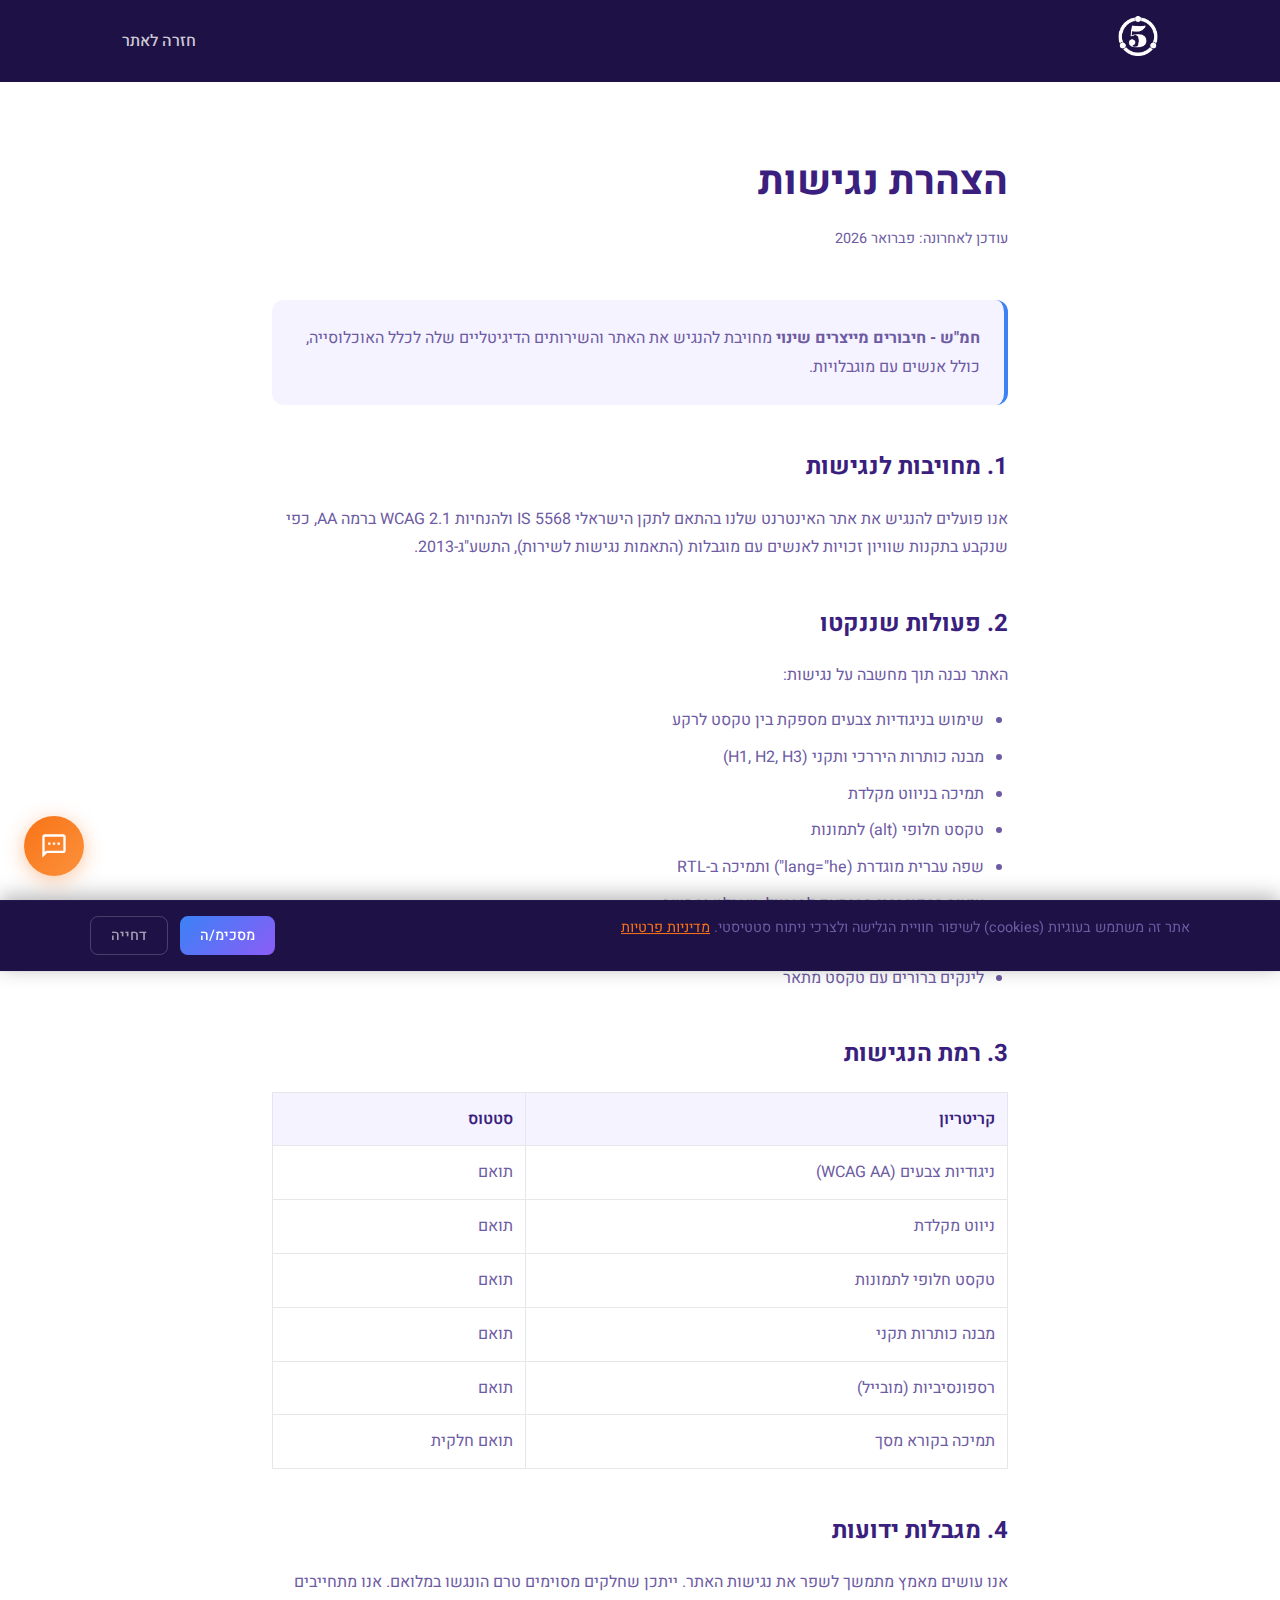
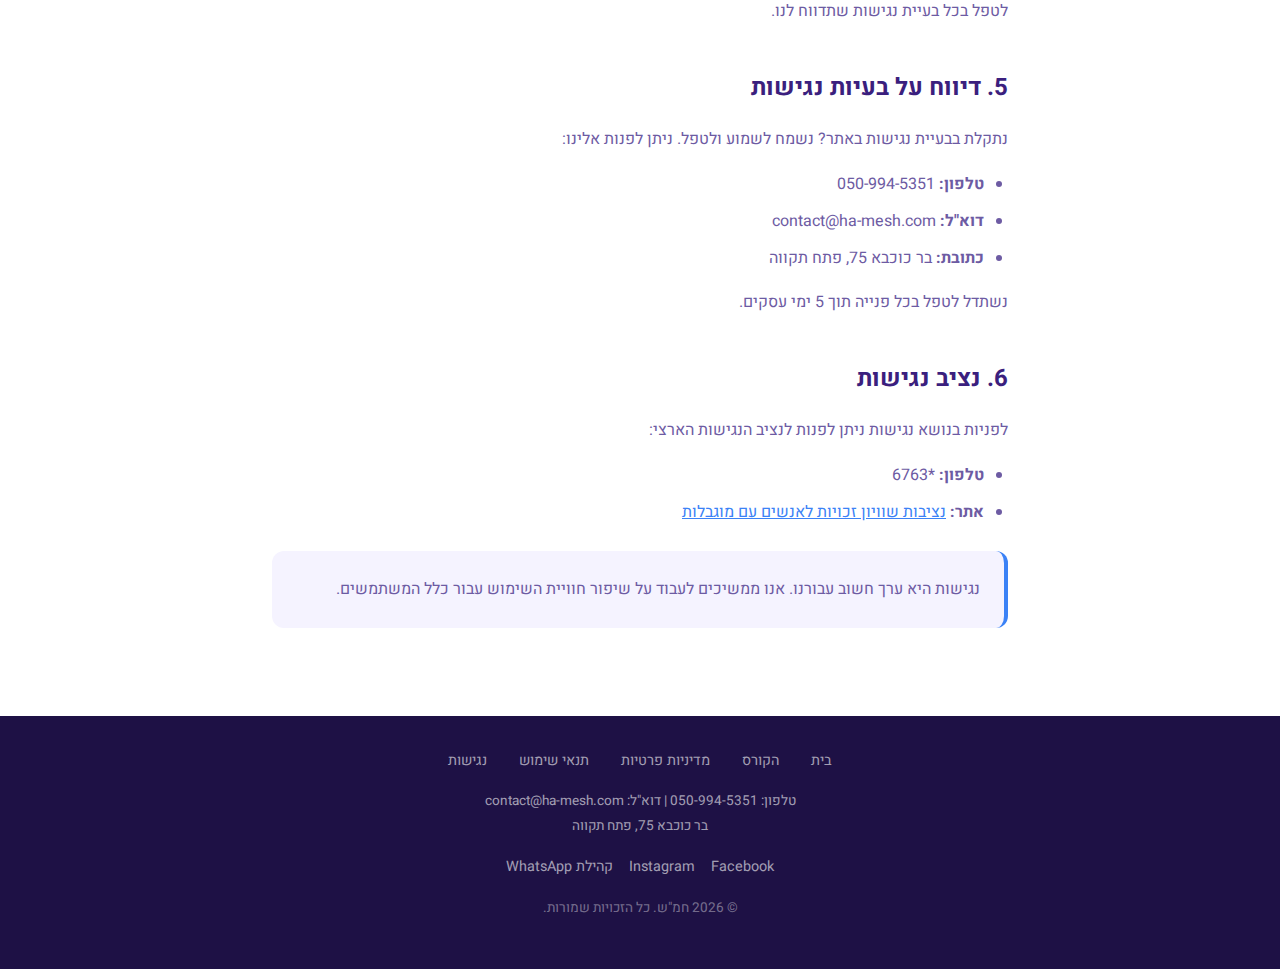
<file: accessibility/index.html>
<!DOCTYPE html>
<html lang="he" dir="rtl">
<head>
    <meta charset="UTF-8">
    <meta name="viewport" content="width=device-width, initial-scale=1.0">
    <title>הצהרת נגישות | חמ"ש - חיבורים מייצרים שינוי</title>
    <meta name="description" content="הצהרת הנגישות של חמ״ש - מידע על נגישות האתר ודרכי פנייה.">
    <link rel="canonical" href="https://ha-mesh.com/accessibility/">
    <link rel="icon" type="image/png" href="../favicon.png">
    <link rel="preconnect" href="https://fonts.googleapis.com">
    <link rel="preconnect" href="https://fonts.gstatic.com" crossorigin>
    <link href="https://fonts.googleapis.com/css2?family=Heebo:wght@300;400;500;700&display=swap" rel="stylesheet">
    <style>
        :root {
            --color-primary: #3B82F6;
            --color-secondary: #8B5CF6;
            --color-accent: #F97316;
            --color-dark: #1E1145;
            --color-text: #3B1F7E;
            --color-text-muted: #6D5BA3;
            --color-white: #FFFFFF;
            --color-surface: #F5F3FF;
            --font-main: 'Heebo', sans-serif;
        }

        *, *::before, *::after {
            margin: 0;
            padding: 0;
            box-sizing: border-box;
        }

        html { scroll-behavior: smooth; }

        body {
            font-family: var(--font-main);
            color: var(--color-text);
            background: var(--color-white);
            line-height: 1.8;
        }

        .nav {
            background: var(--color-dark);
            padding: 1rem 0;
        }

        .nav-inner {
            max-width: 1100px;
            margin: 0 auto;
            padding: 0 2rem;
            display: flex;
            align-items: center;
            justify-content: space-between;
        }

        .nav-logo { height: 40px; }

        .nav-link {
            color: rgba(255,255,255,0.8);
            text-decoration: none;
            font-weight: 500;
            transition: color 0.3s ease;
        }

        .nav-link:hover { color: var(--color-white); }

        .content {
            max-width: 800px;
            margin: 0 auto;
            padding: 4rem 2rem;
        }

        h1 {
            font-size: 2.5rem;
            font-weight: 700;
            margin-bottom: 0.5rem;
            color: var(--color-text);
        }

        .last-updated {
            color: var(--color-text-muted);
            font-size: 0.9rem;
            margin-bottom: 3rem;
        }

        h2 {
            font-size: 1.5rem;
            font-weight: 700;
            margin-top: 2.5rem;
            margin-bottom: 1rem;
            color: var(--color-text);
        }

        p {
            margin-bottom: 1rem;
            color: var(--color-text-muted);
        }

        ul, ol {
            margin-bottom: 1rem;
            padding-inline-start: 1.5rem;
        }

        li {
            margin-bottom: 0.5rem;
            color: var(--color-text-muted);
        }

        a { color: var(--color-primary); }

        .highlight-box {
            background: var(--color-surface);
            border-radius: 12px;
            padding: 1.5rem;
            margin: 1.5rem 0;
            border-right: 4px solid var(--color-primary);
        }

        .highlight-box p { margin-bottom: 0; }

        table {
            width: 100%;
            border-collapse: collapse;
            margin: 1rem 0;
        }

        th, td {
            padding: 0.75rem;
            text-align: right;
            border: 1px solid #E5E7EB;
        }

        th {
            background: var(--color-surface);
            font-weight: 600;
            color: var(--color-text);
        }

        td { color: var(--color-text-muted); }

        .footer {
            background: var(--color-dark);
            padding: 2rem 0;
            text-align: center;
        }

        .footer-links {
            display: flex;
            gap: 2rem;
            justify-content: center;
            flex-wrap: wrap;
        }

        .footer-links a {
            color: rgba(255,255,255,0.6);
            text-decoration: none;
            font-size: 0.9rem;
        }

        .footer-links a:hover { color: var(--color-white); }

        .footer-copyright {
            color: rgba(255,255,255,0.4);
            font-size: 0.85rem;
            margin-top: 1rem;
        }

        .footer-social {
            display: flex;
            gap: 1rem;
            justify-content: center;
            margin-top: 0.75rem;
        }
        .footer-social a {
            color: rgba(255,255,255,0.6);
            text-decoration: none;
            font-size: 0.9rem;
            transition: color 0.3s ease;
        }
        .footer-social a:hover {
            color: var(--color-white);
        }

        @media (max-width: 768px) {
            h1 { font-size: 2rem; }
            .content { padding: 2rem 1rem; }
            table { font-size: 0.9rem; }
        }

        /* ========== ACCESSIBILITY ========== */
        .skip-nav {
            position: absolute;
            top: -100%;
            right: 0;
            background: var(--color-primary);
            color: #fff;
            padding: 0.5rem 1.5rem;
            z-index: 10001;
            font-size: 1rem;
            text-decoration: none;
            border-radius: 0 0 8px 8px;
            transition: top 0.3s ease;
        }
        .skip-nav:focus {
            top: 0;
        }
        *:focus-visible {
            outline: 3px solid var(--color-primary);
            outline-offset: 3px;
        }
    </style>
</head>
<body>
    <a href="#main-content" class="skip-nav">דלג לתוכן</a>

    <nav class="nav">
        <div class="nav-inner">
            <a href="/"><img src="../assets/logo-white.png" alt="חמ״ש" class="nav-logo"></a>
            <a href="/" class="nav-link">חזרה לאתר</a>
        </div>
    </nav>

    <main id="main-content" class="content">
        <h1>הצהרת נגישות</h1>
        <p class="last-updated">עודכן לאחרונה: פברואר 2026</p>

        <div class="highlight-box">
            <p><strong>חמ"ש - חיבורים מייצרים שינוי</strong> מחויבת להנגיש את האתר והשירותים הדיגיטליים שלה לכלל האוכלוסייה, כולל אנשים עם מוגבלויות.</p>
        </div>

        <h2>1. מחויבות לנגישות</h2>
        <p>אנו פועלים להנגיש את אתר האינטרנט שלנו בהתאם לתקן הישראלי IS 5568 ולהנחיות WCAG 2.1 ברמה AA, כפי שנקבע בתקנות שוויון זכויות לאנשים עם מוגבלות (התאמות נגישות לשירות), התשע"ג-2013.</p>

        <h2>2. פעולות שננקטו</h2>
        <p>האתר נבנה תוך מחשבה על נגישות:</p>
        <ul>
            <li>שימוש בניגודיות צבעים מספקת בין טקסט לרקע</li>
            <li>מבנה כותרות היררכי ותקני (H1, H2, H3)</li>
            <li>תמיכה בניווט מקלדת</li>
            <li>טקסט חלופי (alt) לתמונות</li>
            <li>שפה עברית מוגדרת (lang="he") ותמיכה ב-RTL</li>
            <li>עיצוב רספונסיבי המותאם למובייל, טאבלט ומחשב</li>
            <li>גדלי טקסט קריאים וניתנים להגדלה</li>
            <li>לינקים ברורים עם טקסט מתאר</li>
        </ul>

        <h2>3. רמת הנגישות</h2>
        <table>
            <tr>
                <th>קריטריון</th>
                <th>סטטוס</th>
            </tr>
            <tr>
                <td>ניגודיות צבעים (WCAG AA)</td>
                <td>תואם</td>
            </tr>
            <tr>
                <td>ניווט מקלדת</td>
                <td>תואם</td>
            </tr>
            <tr>
                <td>טקסט חלופי לתמונות</td>
                <td>תואם</td>
            </tr>
            <tr>
                <td>מבנה כותרות תקני</td>
                <td>תואם</td>
            </tr>
            <tr>
                <td>רספונסיביות (מובייל)</td>
                <td>תואם</td>
            </tr>
            <tr>
                <td>תמיכה בקורא מסך</td>
                <td>תואם חלקית</td>
            </tr>
        </table>

        <h2>4. מגבלות ידועות</h2>
        <p>אנו עושים מאמץ מתמשך לשפר את נגישות האתר. ייתכן שחלקים מסוימים טרם הונגשו במלואם. אנו מתחייבים לטפל בכל בעיית נגישות שתדווח לנו.</p>

        <h2>5. דיווח על בעיות נגישות</h2>
        <p>נתקלת בבעיית נגישות באתר? נשמח לשמוע ולטפל. ניתן לפנות אלינו:</p>
        <ul>
            <li><strong>טלפון:</strong> 050-994-5351</li>
            <li><strong>דוא"ל:</strong> contact@ha-mesh.com</li>
            <li><strong>כתובת:</strong> בר כוכבא 75, פתח תקווה</li>
        </ul>
        <p>נשתדל לטפל בכל פנייה תוך 5 ימי עסקים.</p>

        <h2>6. נציב נגישות</h2>
        <p>לפניות בנושא נגישות ניתן לפנות לנציב הנגישות הארצי:</p>
        <ul>
            <li><strong>טלפון:</strong> *6763</li>
            <li><strong>אתר:</strong> <a href="https://www.gov.il/he/departments/units/accessibility_commissioner" target="_blank" rel="noopener">נציבות שוויון זכויות לאנשים עם מוגבלות</a></li>
        </ul>

        <div class="highlight-box">
            <p>נגישות היא ערך חשוב עבורנו. אנו ממשיכים לעבוד על שיפור חוויית השימוש עבור כלל המשתמשים.</p>
        </div>
    </main>

    <footer class="footer">
        <div class="footer-links">
            <a href="/">בית</a>
            <a href="/course/">הקורס</a>
            <a href="/privacy/">מדיניות פרטיות</a>
            <a href="/terms/">תנאי שימוש</a>
            <a href="/accessibility/">נגישות</a>
        </div>
        <p class="footer-contact" style="color: rgba(255,255,255,0.6); font-size: 0.85rem; margin-top: 1rem;">
            טלפון: 050-994-5351 | דוא"ל: contact@ha-mesh.com<br>
            בר כוכבא 75, פתח תקווה
        </p>
        <div class="footer-social">
            <a href="https://www.facebook.com/profile.php?id=61573993741133" target="_blank" rel="noopener">Facebook</a>
            <a href="https://instagram.com/project.hamesh5" target="_blank" rel="noopener">Instagram</a>
            <a href="https://chat.whatsapp.com/KlC4QBn2O3MLRsv4YZcoOU" target="_blank" rel="noopener">קהילת WhatsApp</a>
        </div>
        <p class="footer-copyright">© 2026 חמ"ש. כל הזכויות שמורות.</p>
    </footer>
    <script src="../js/cookie-banner.js"></script>
    <script src="../js/chat-widget.js"></script>
</body>
</html>
</file>
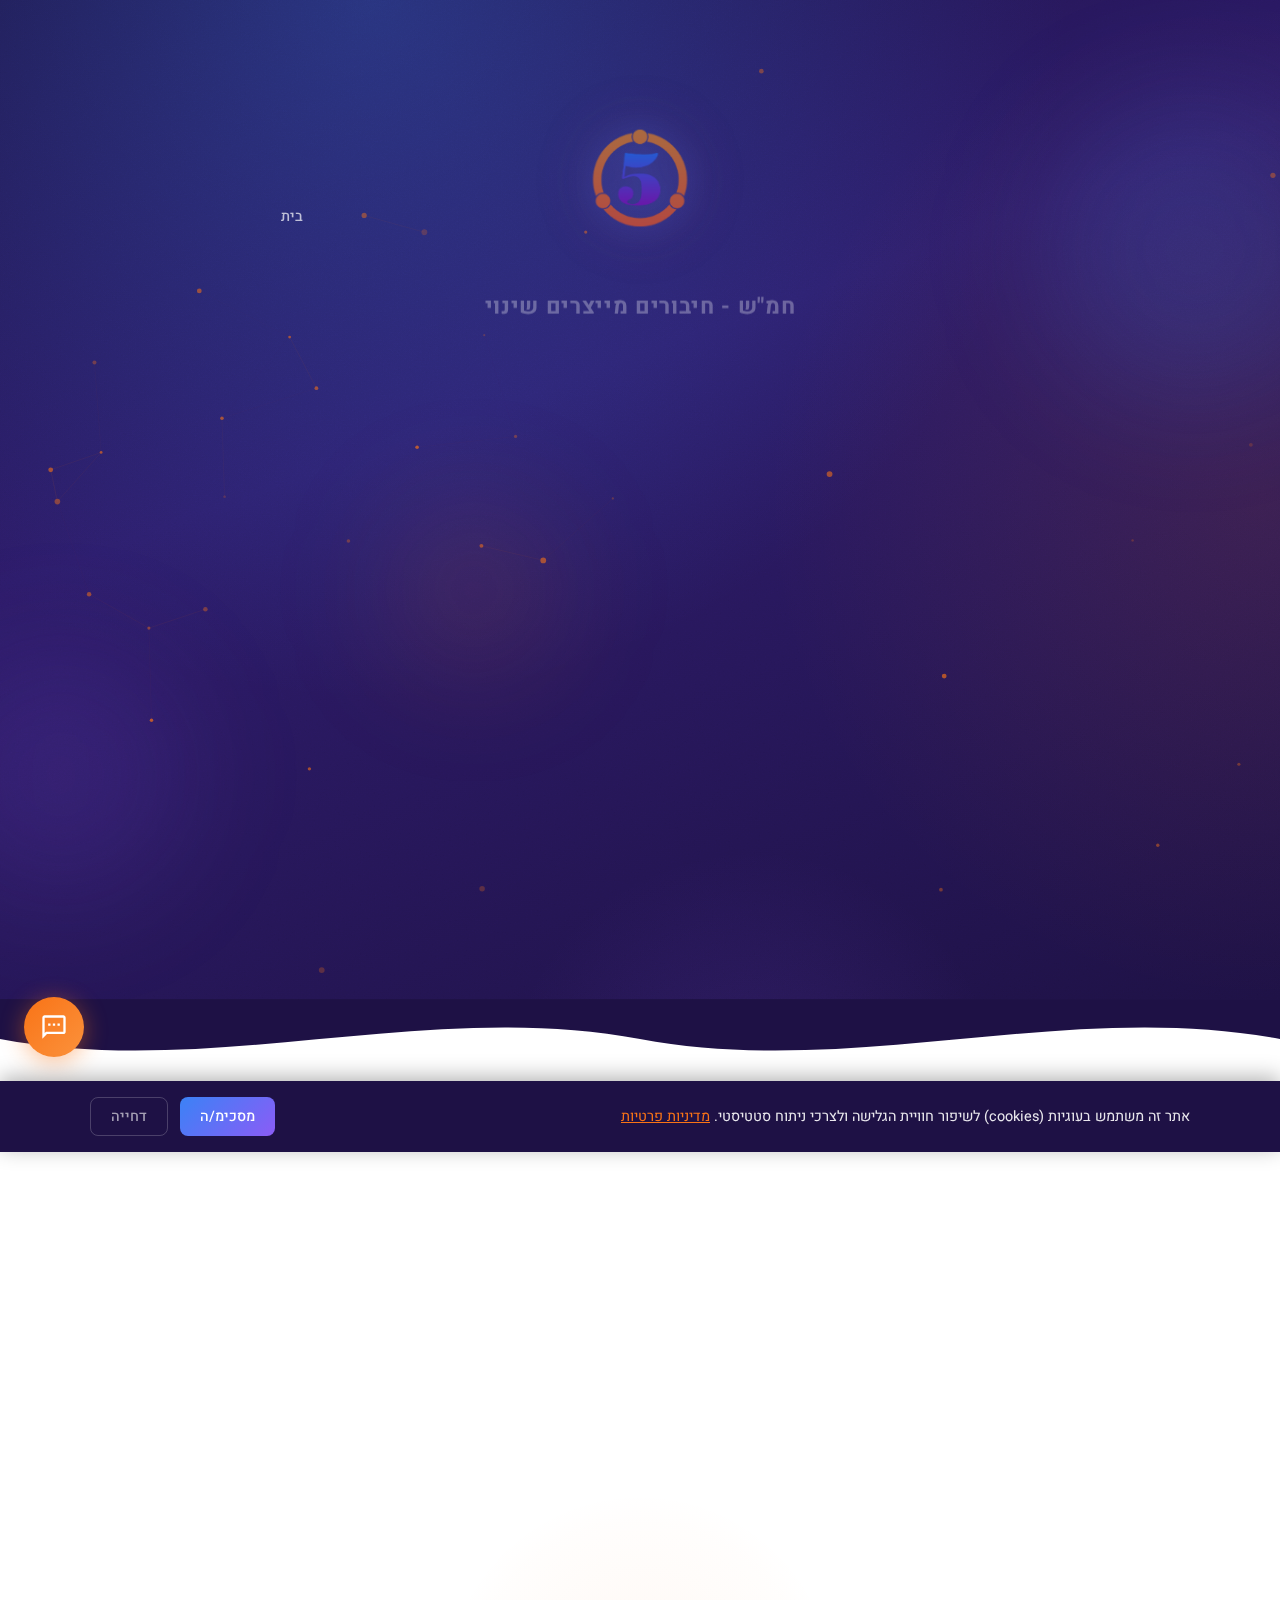
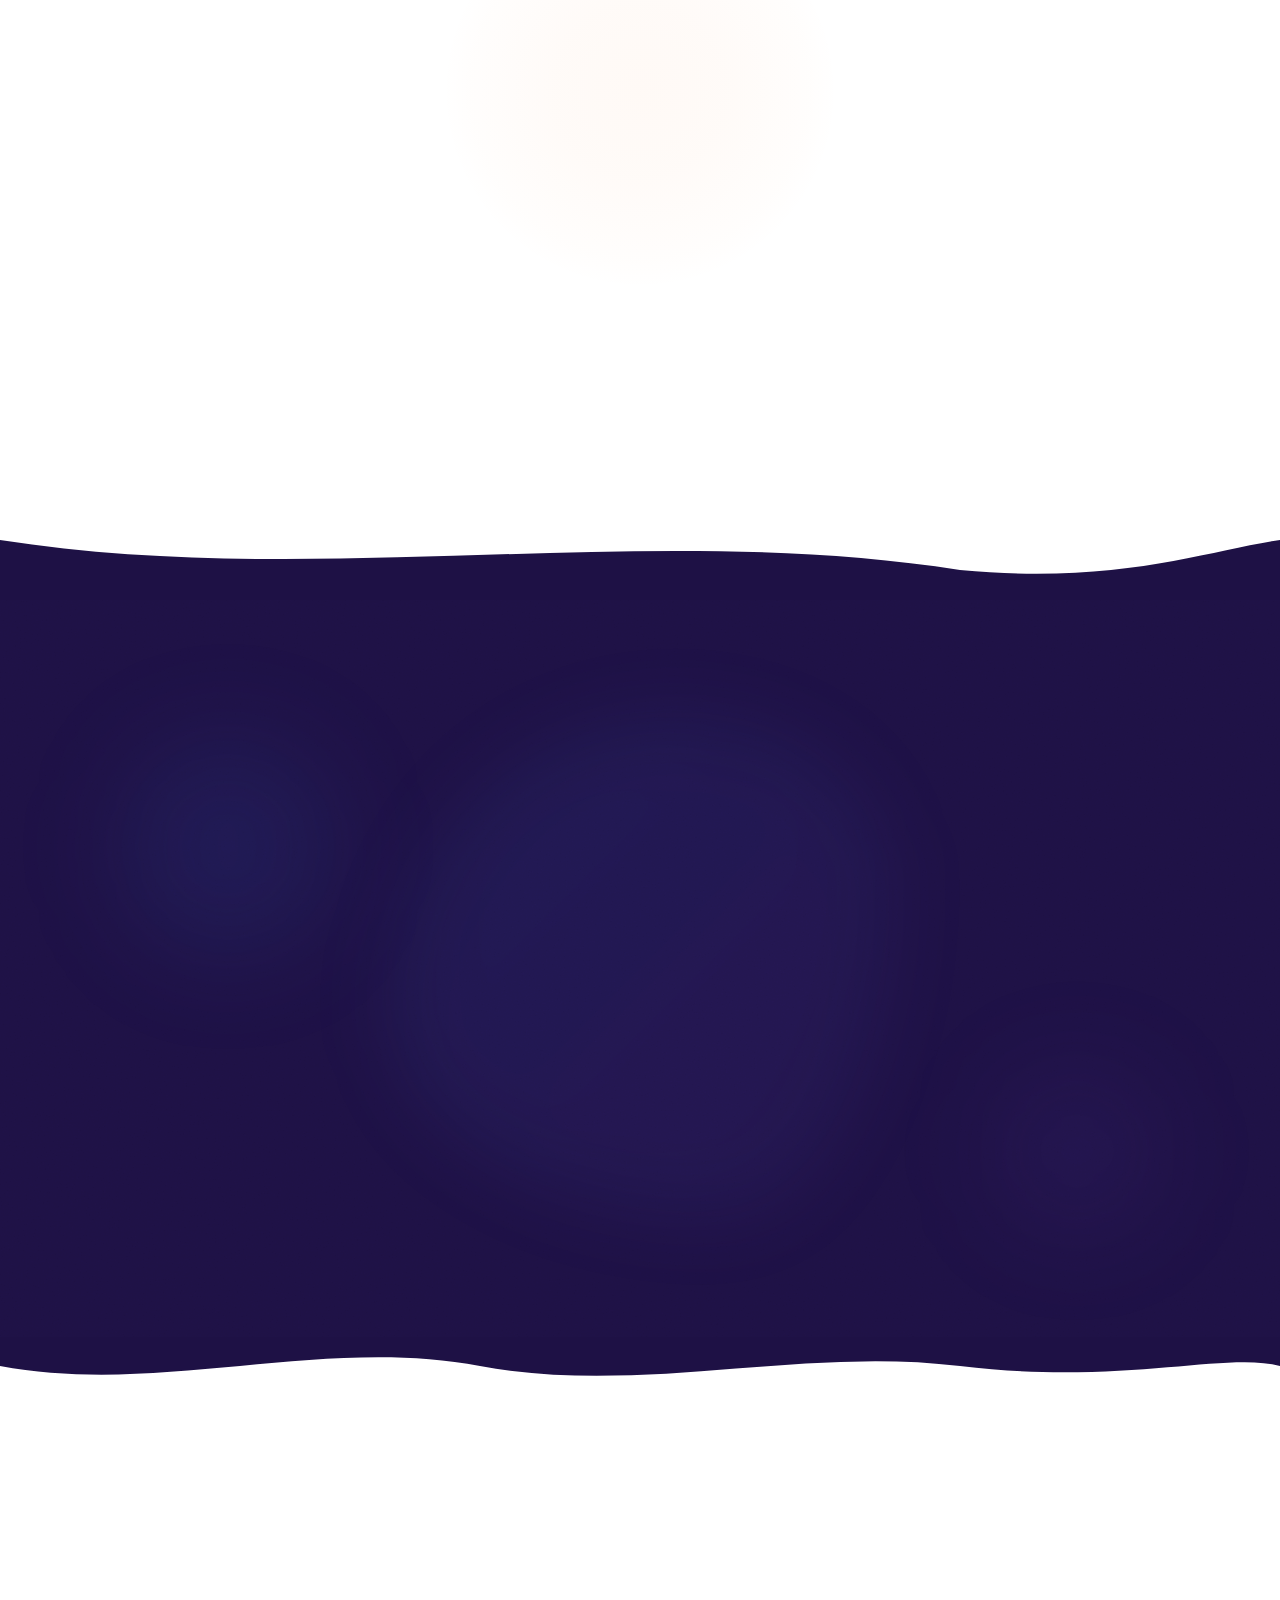
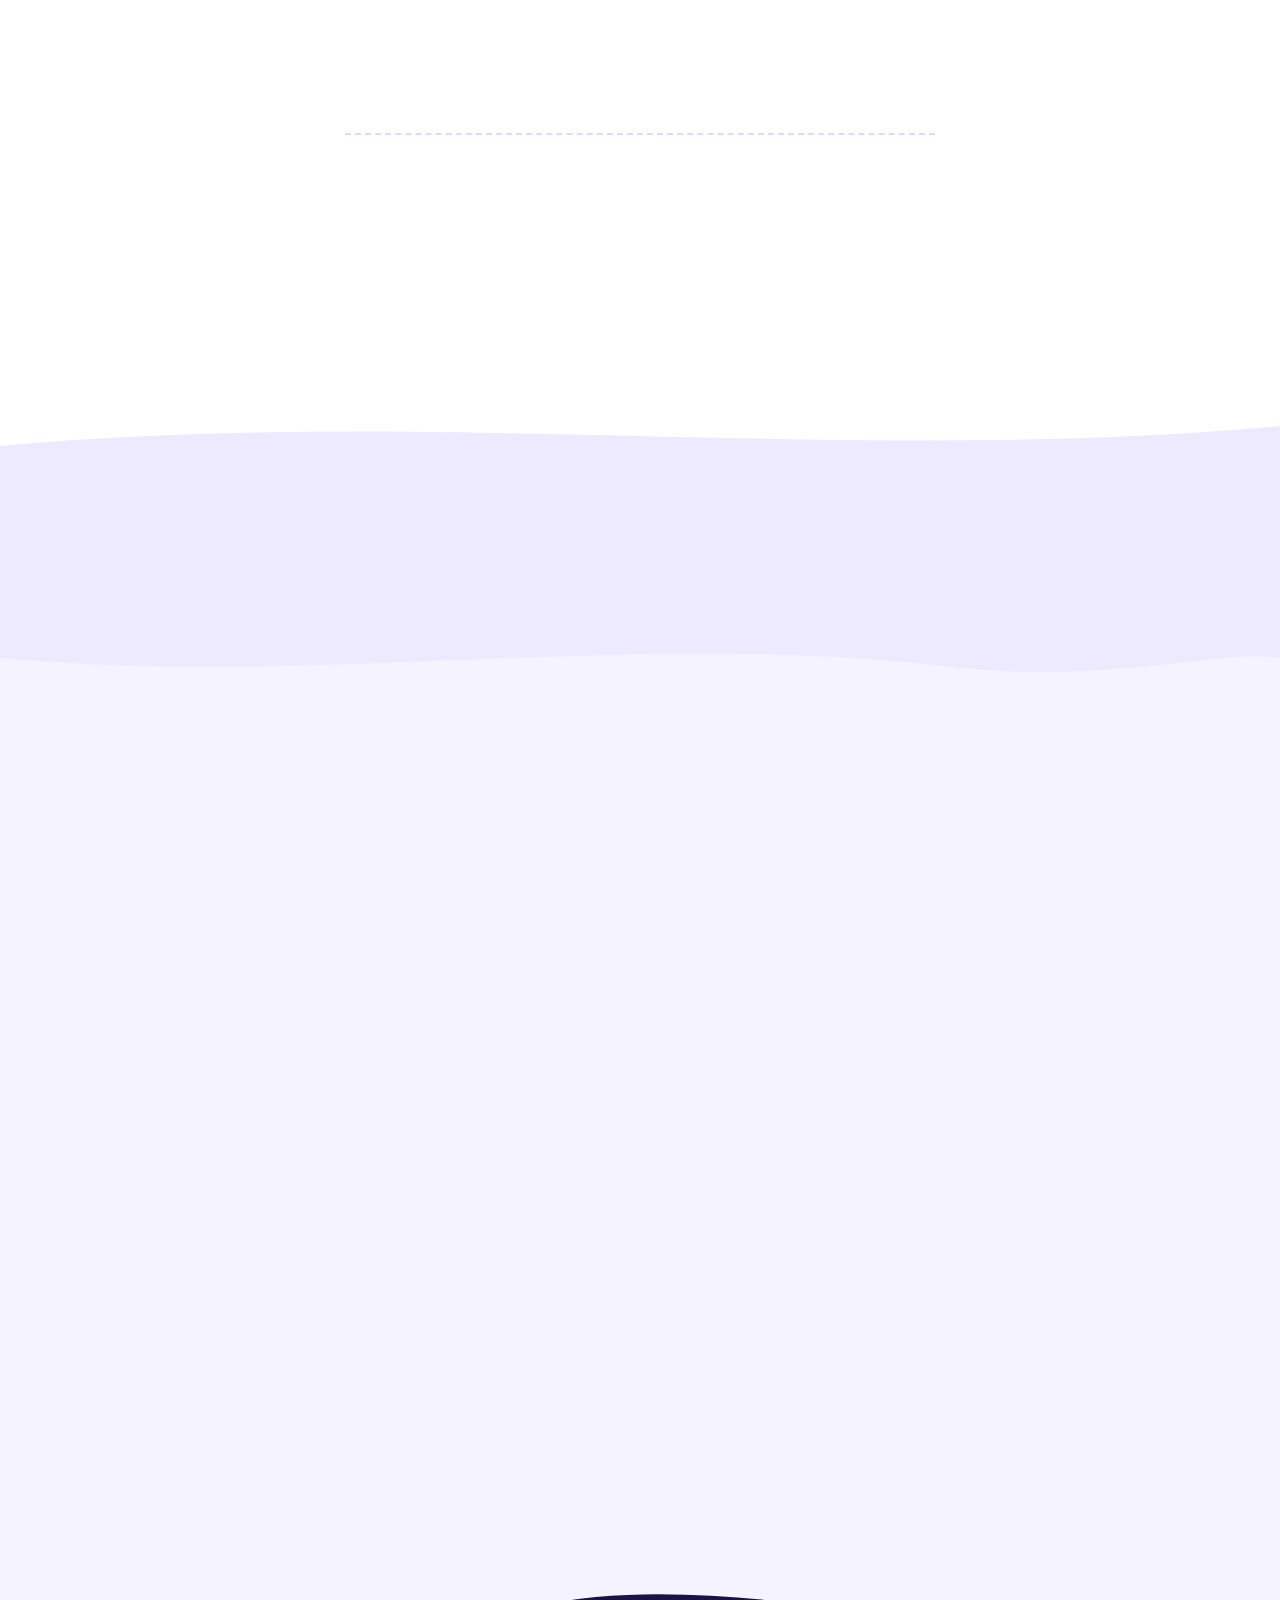
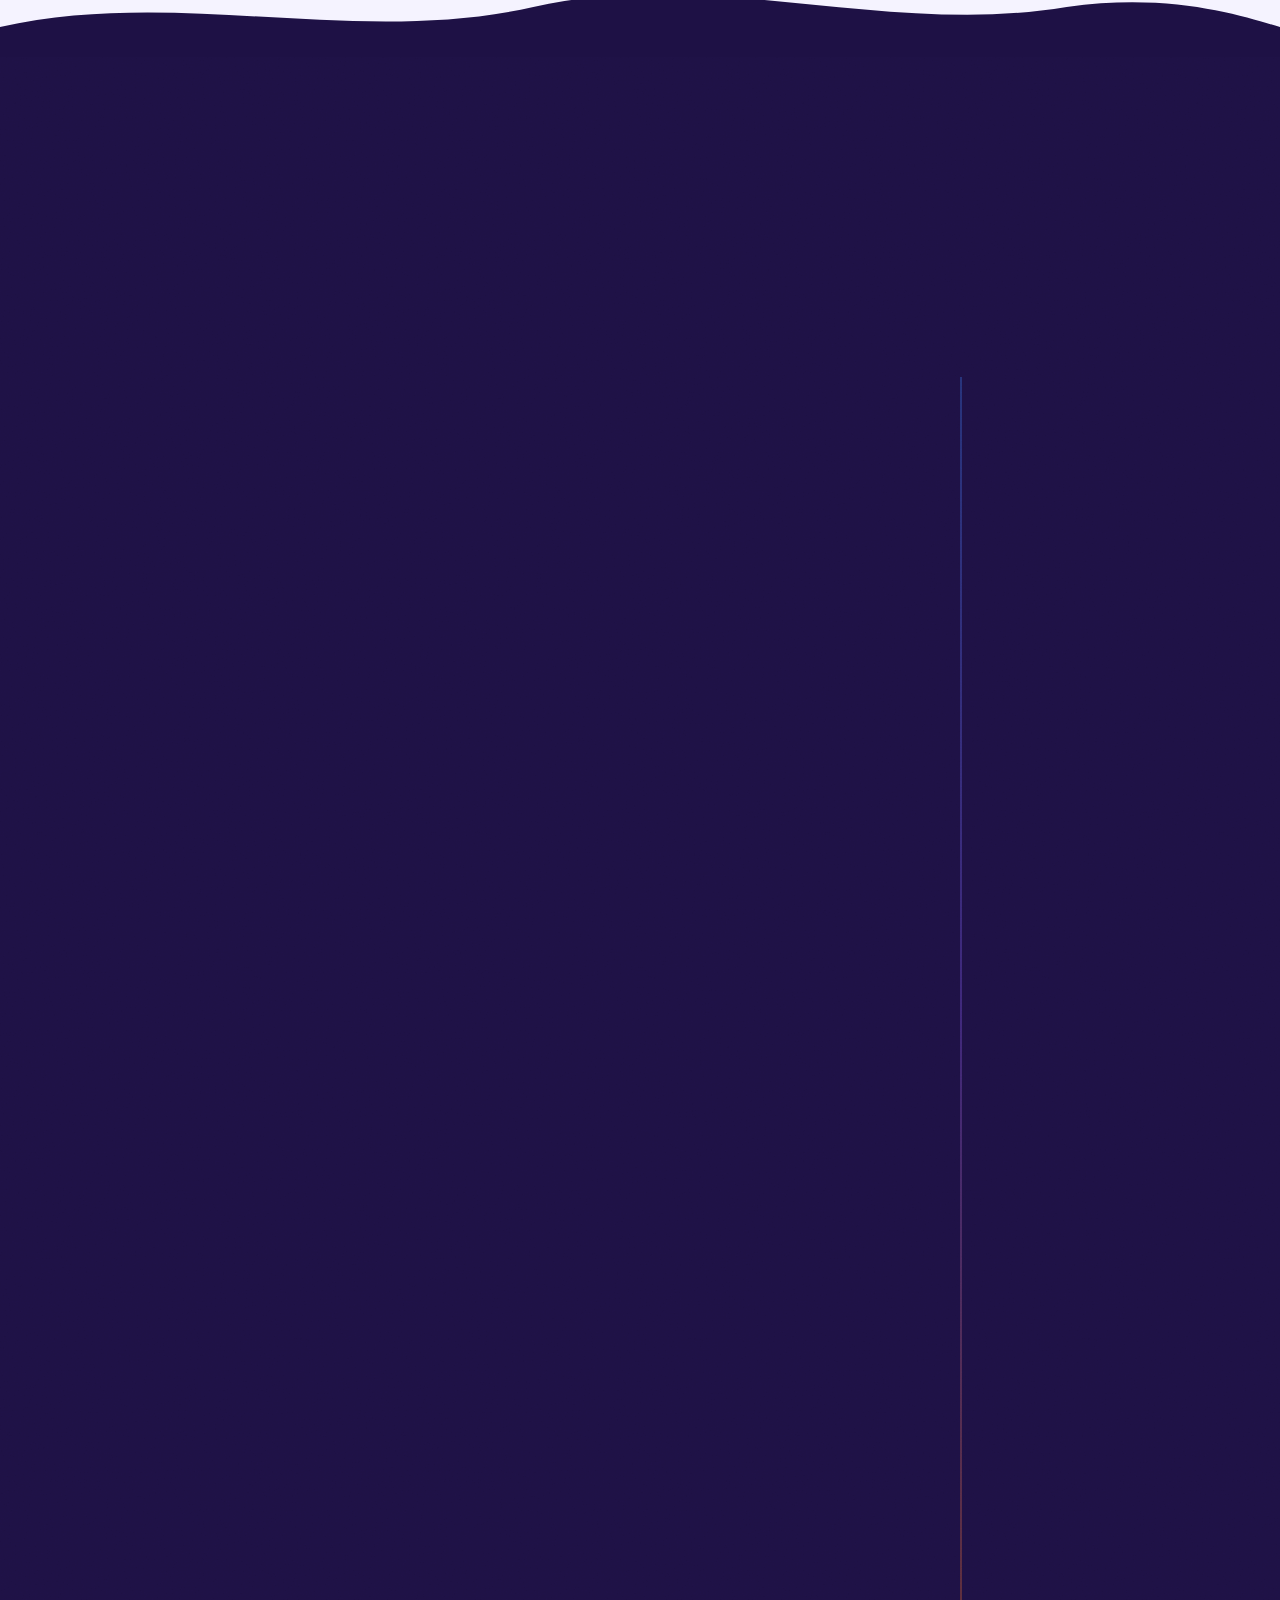
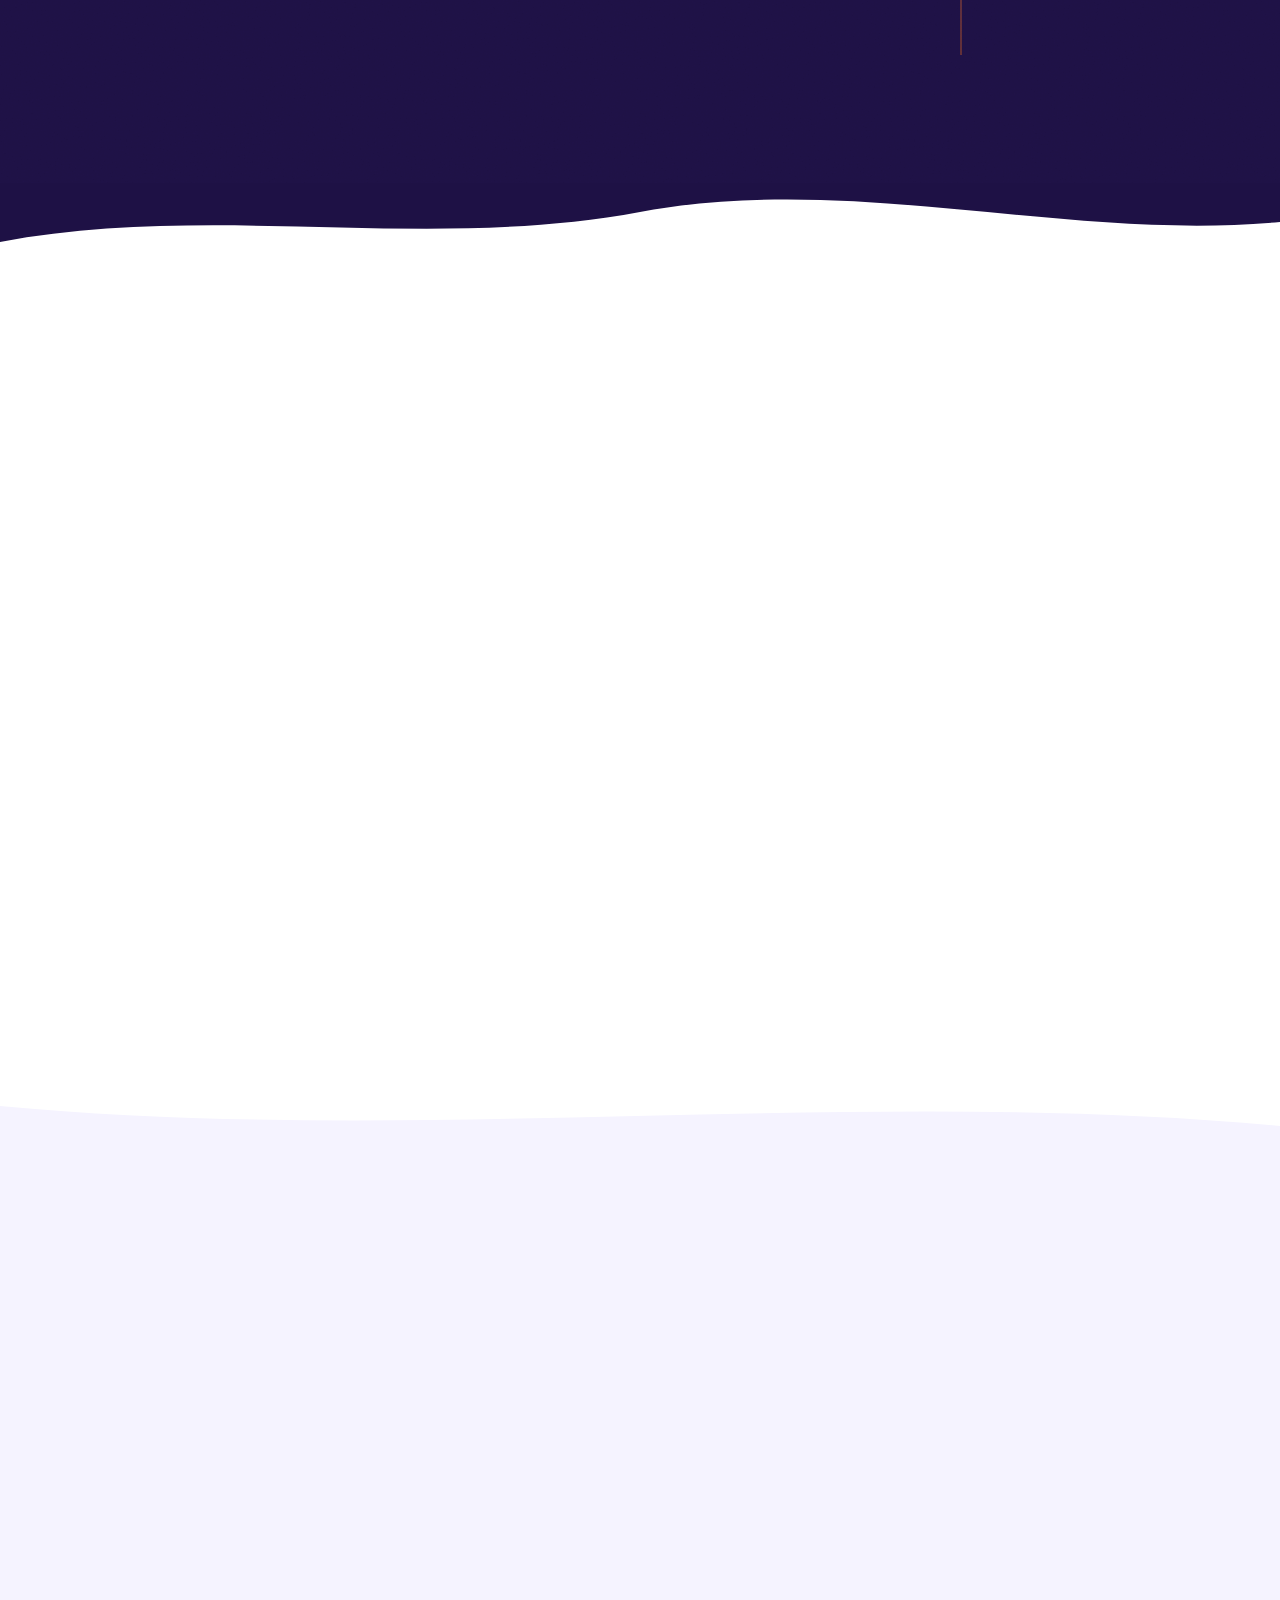
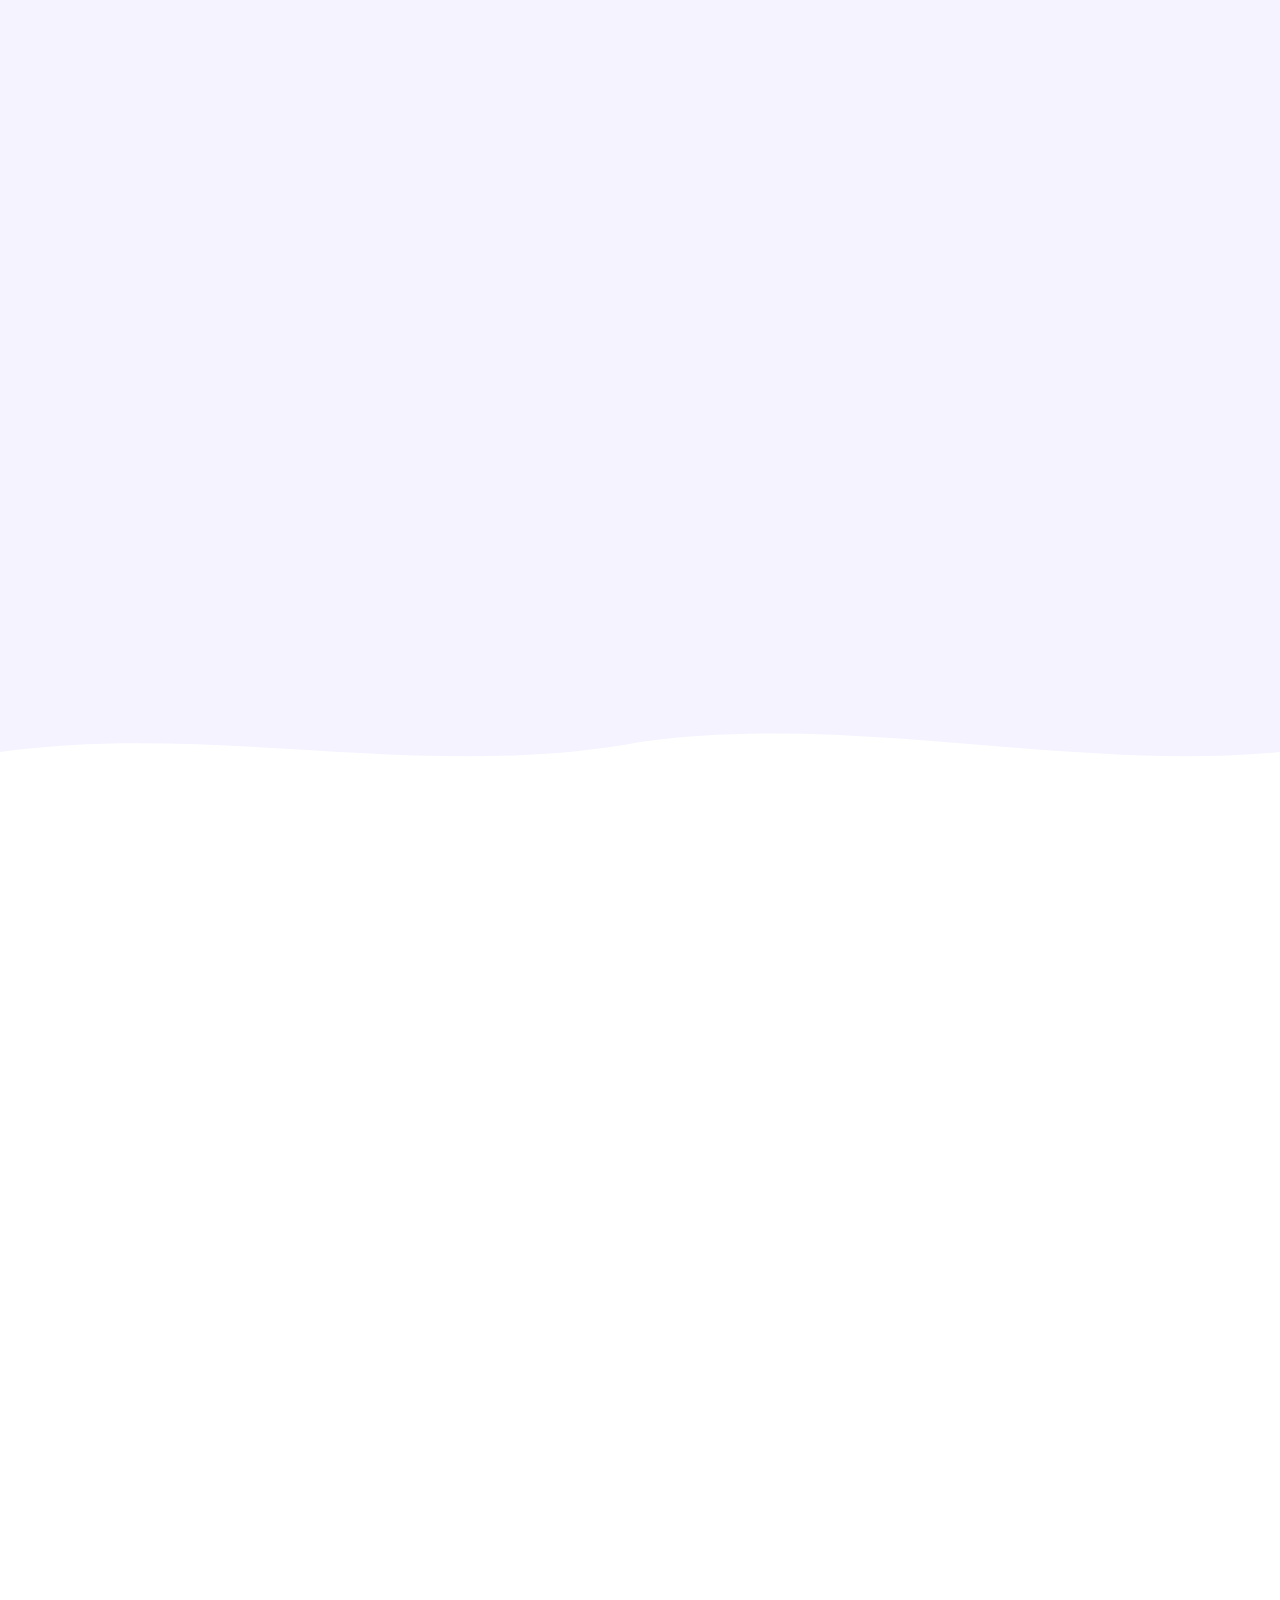
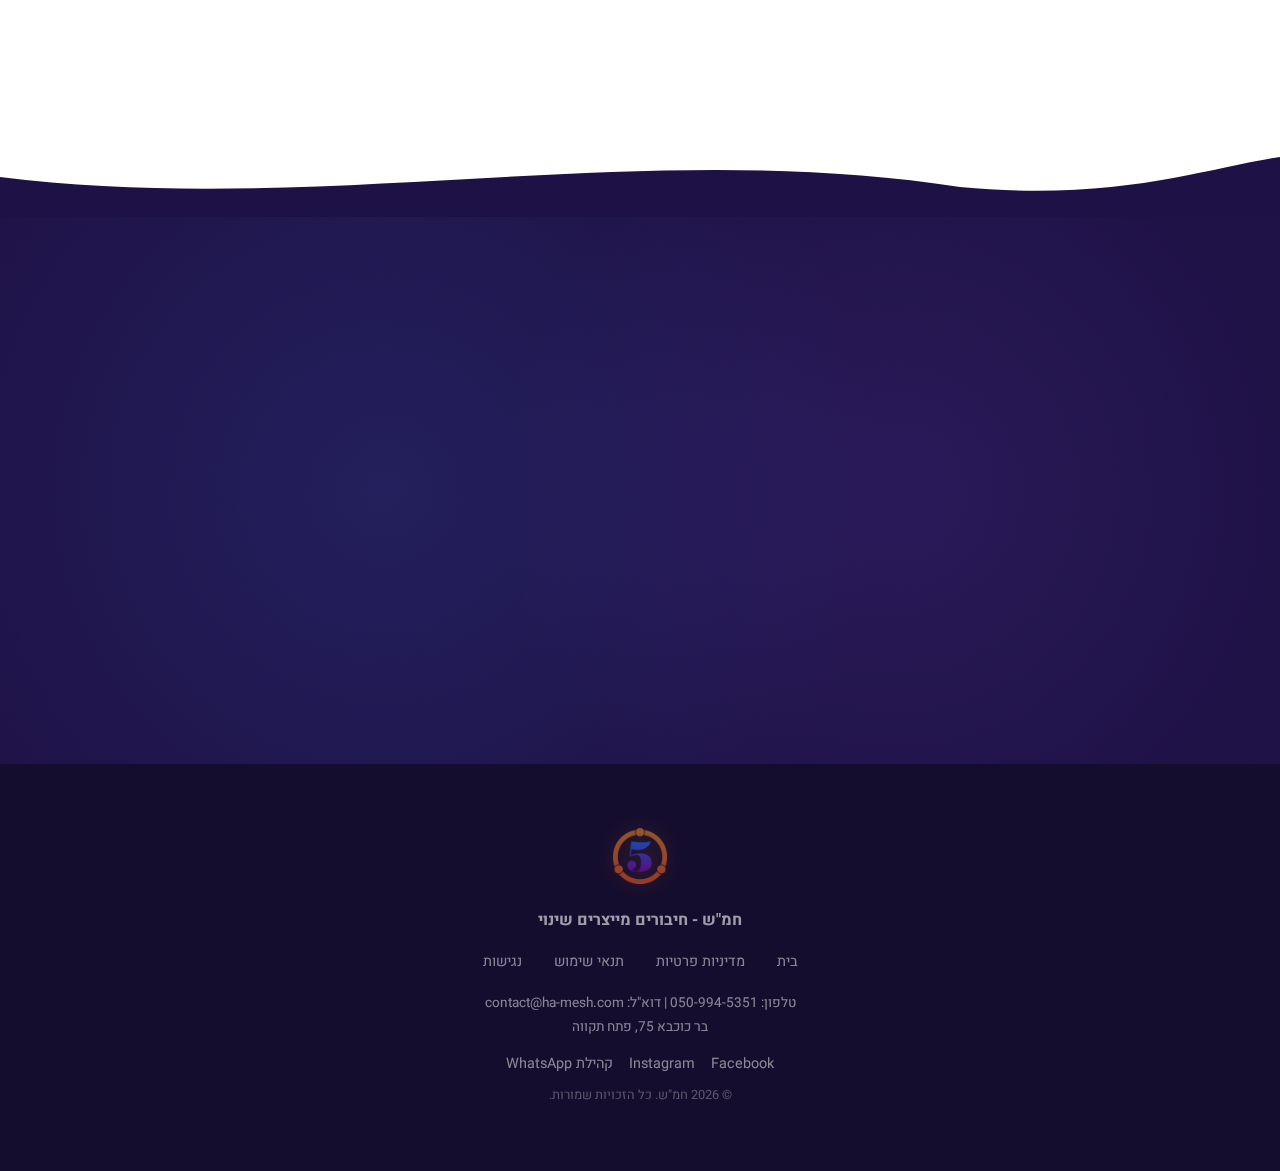
<file: contact/index.html>
<!DOCTYPE html>
<html lang="he" dir="rtl">
<head>
    <meta charset="UTF-8">
    <meta name="viewport" content="width=device-width, initial-scale=1.0">
    <title>צור קשר | חמ"ש - חיבורים מייצרים שינוי</title>
    <meta name="description" content="צור קשר עם חמ"ש - חיבורים מייצרים שינוי. טלפון: 050-994-5351, דוא״ל: contact@ha-mesh.com">
    <link rel="canonical" href="https://ha-mesh.com/course/">
    <meta http-equiv="refresh" content="0;url=/course/#form">
    <link rel="icon" type="image/png" href="../favicon.png">
    <style>
        body {
            font-family: 'Heebo', sans-serif;
            display: flex;
            align-items: center;
            justify-content: center;
            min-height: 100vh;
            margin: 0;
            background: #1E1145;
            color: #fff;
            direction: rtl;
        }
        a { color: #F97316; }
    </style>
</head>
<body>
    <p>מעביר לעמוד יצירת קשר... <a href="/course/#form">לחצו כאן</a> אם הדף לא עובר אוטומטית.</p>
</body>
</html>
</file>
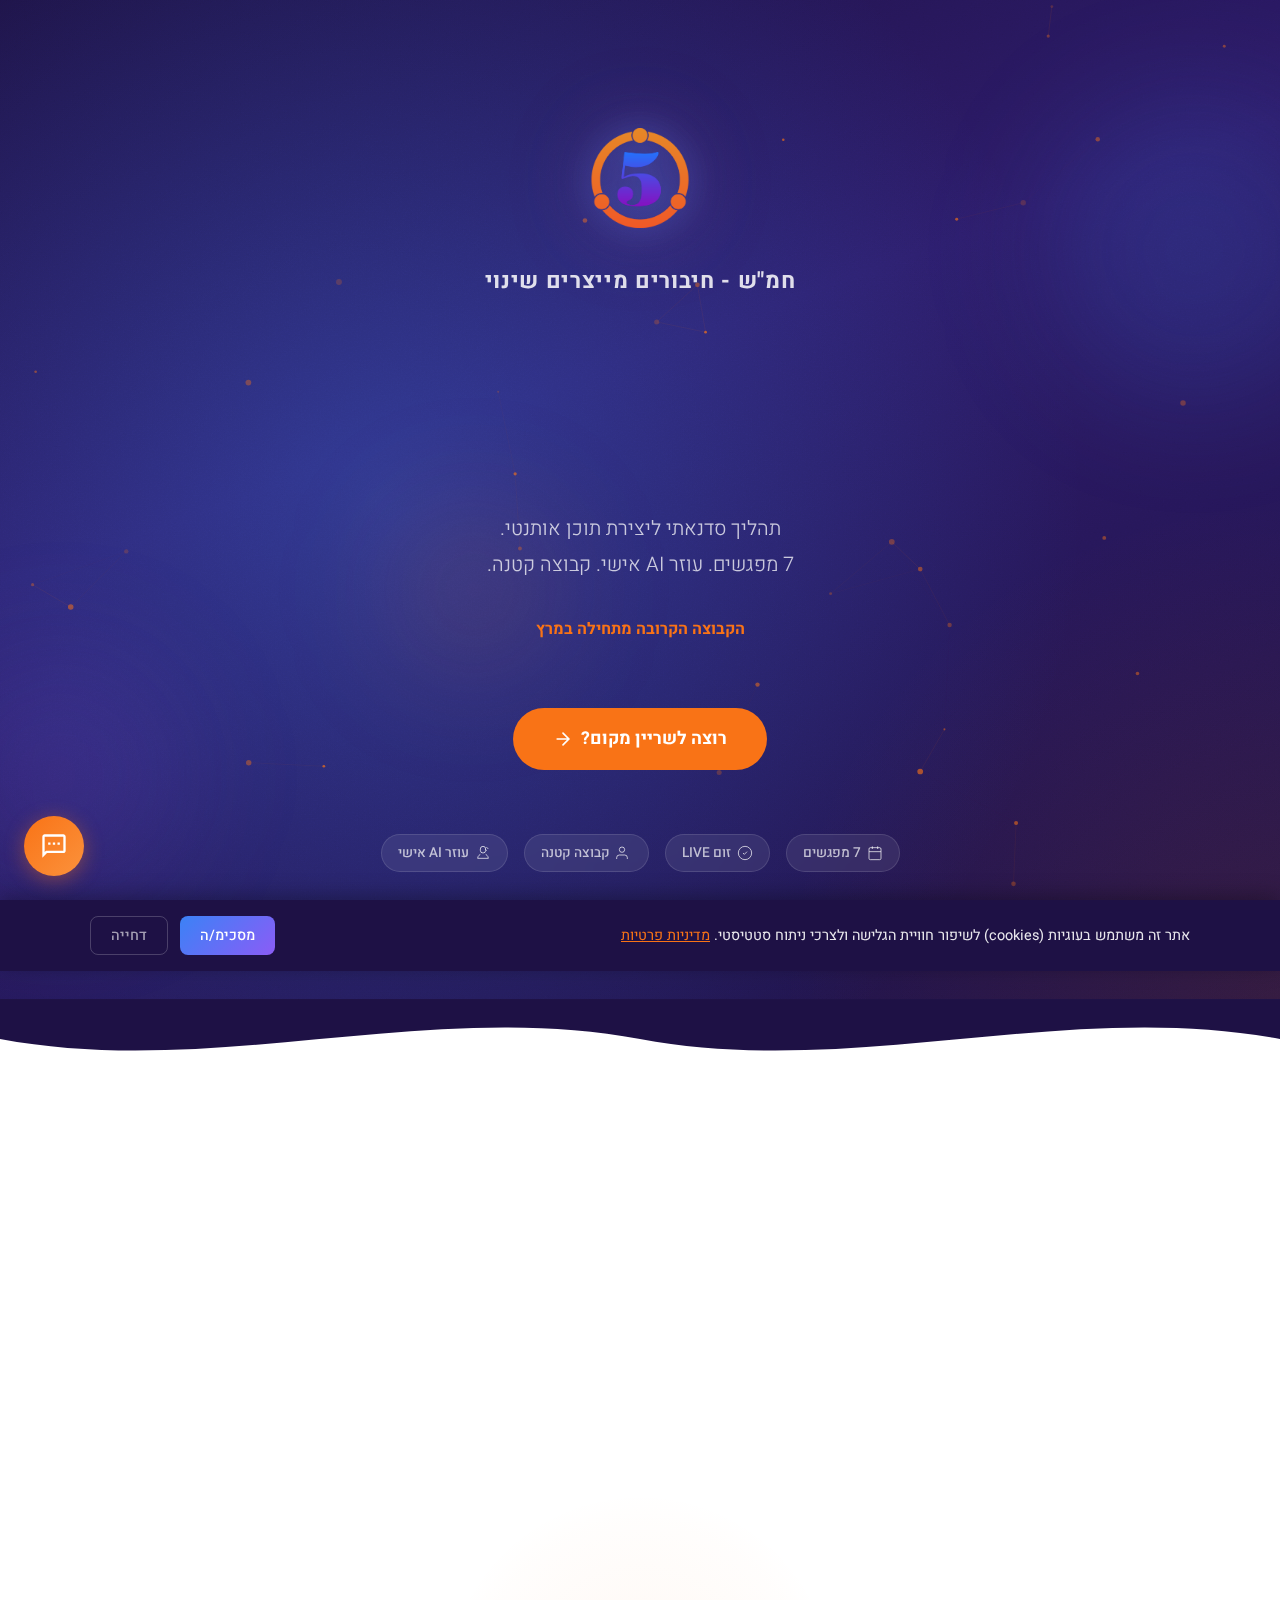
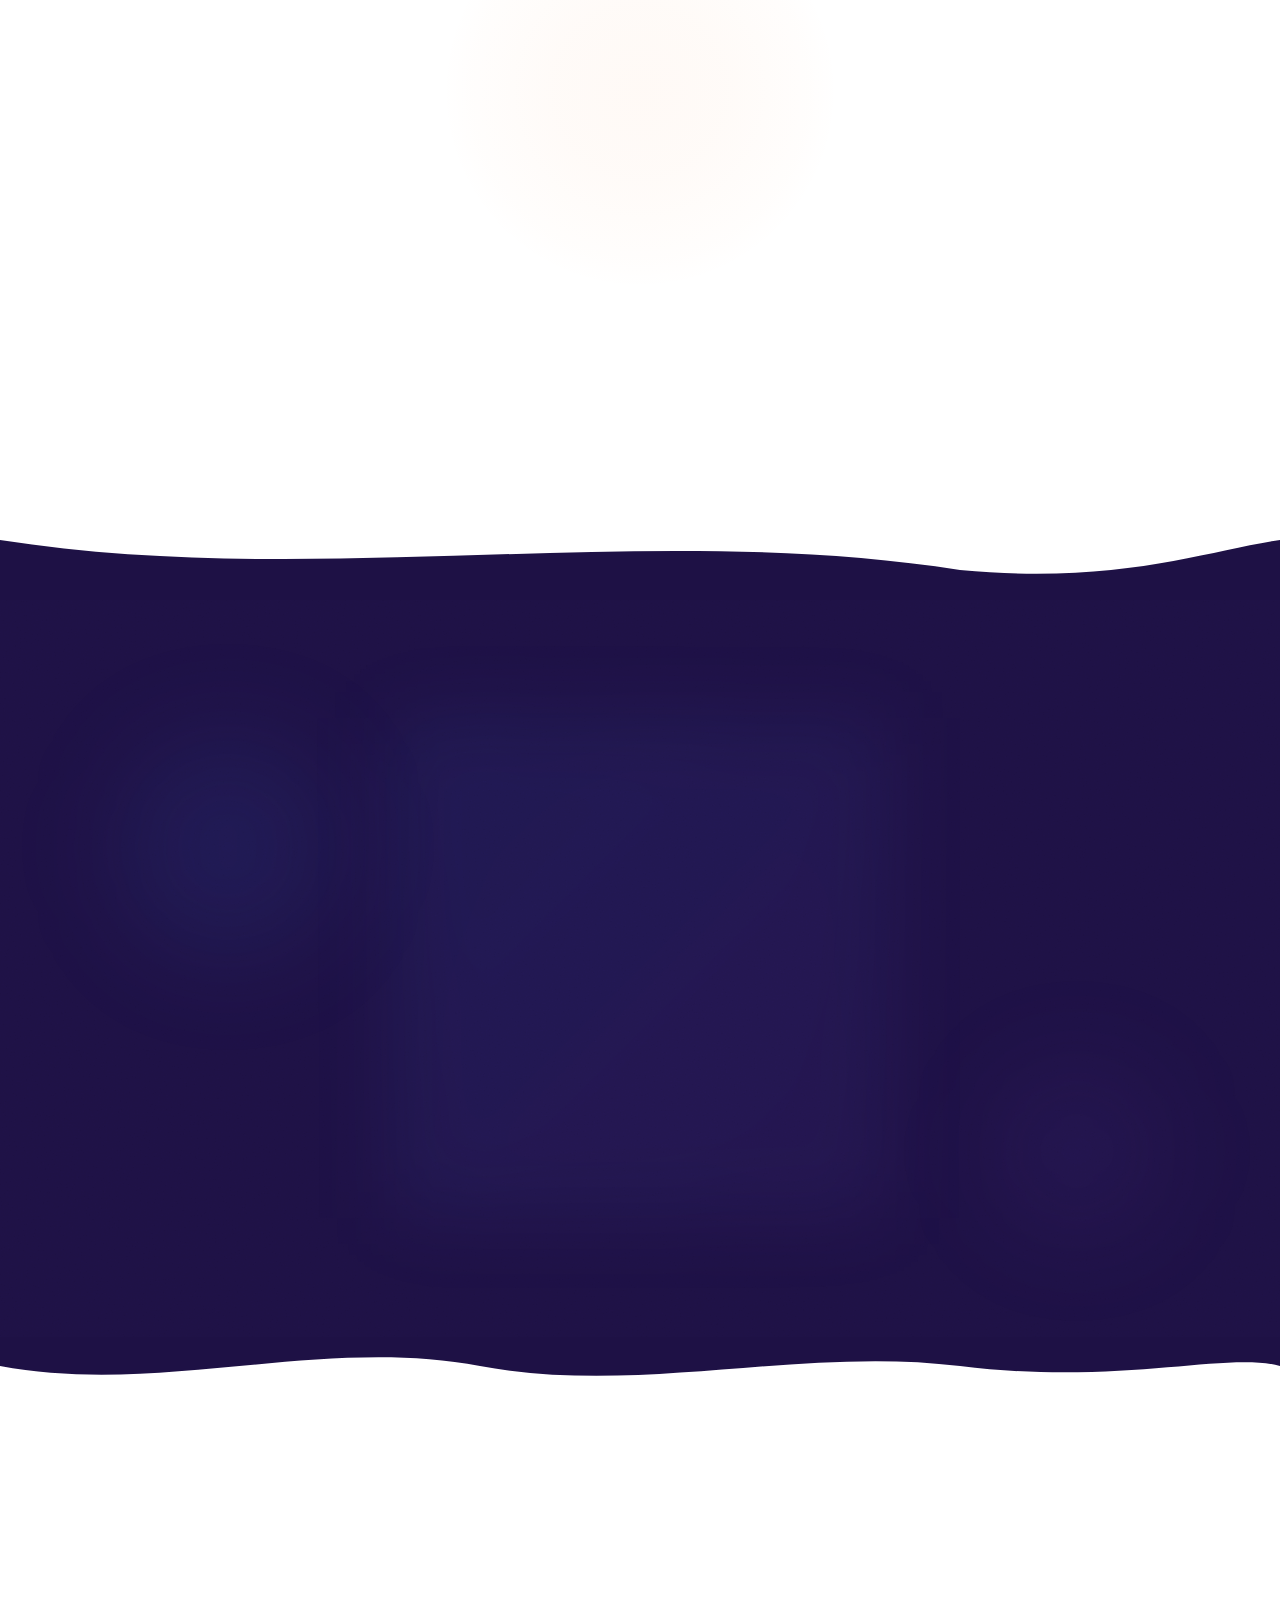
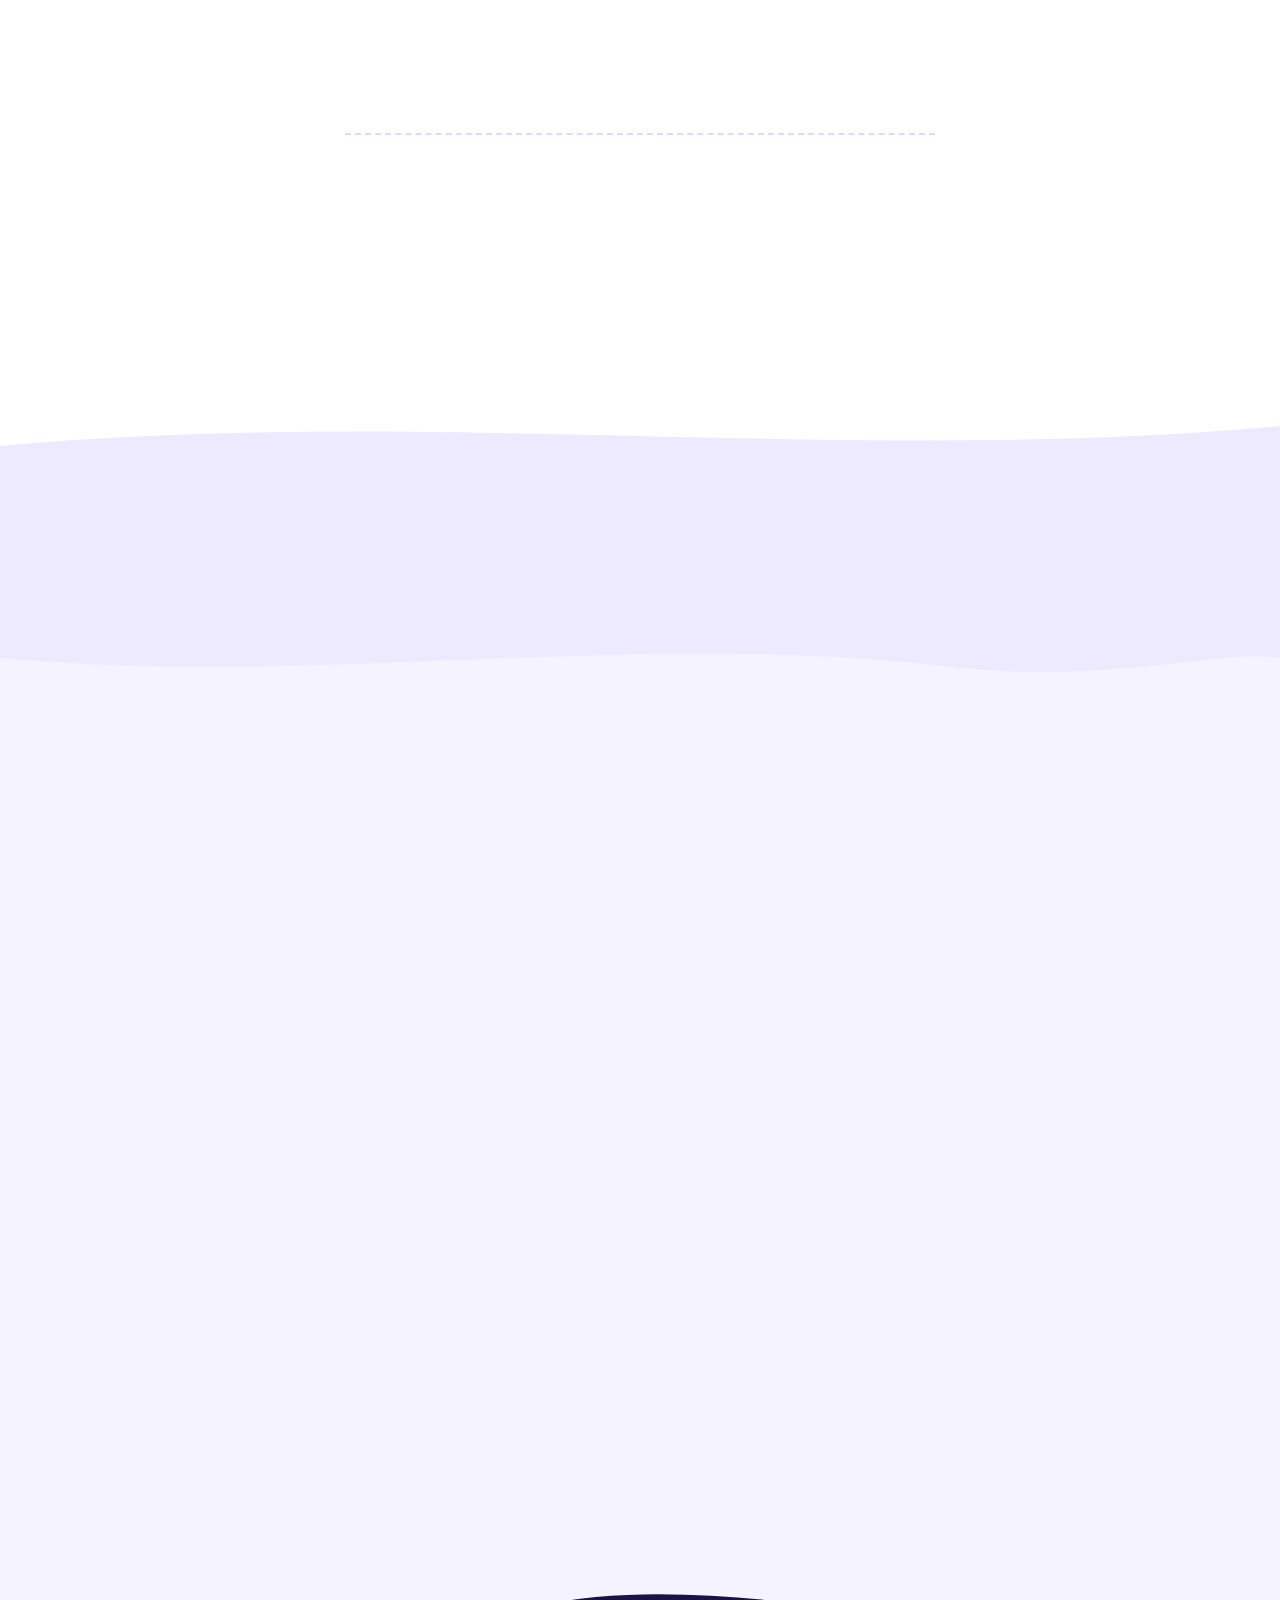
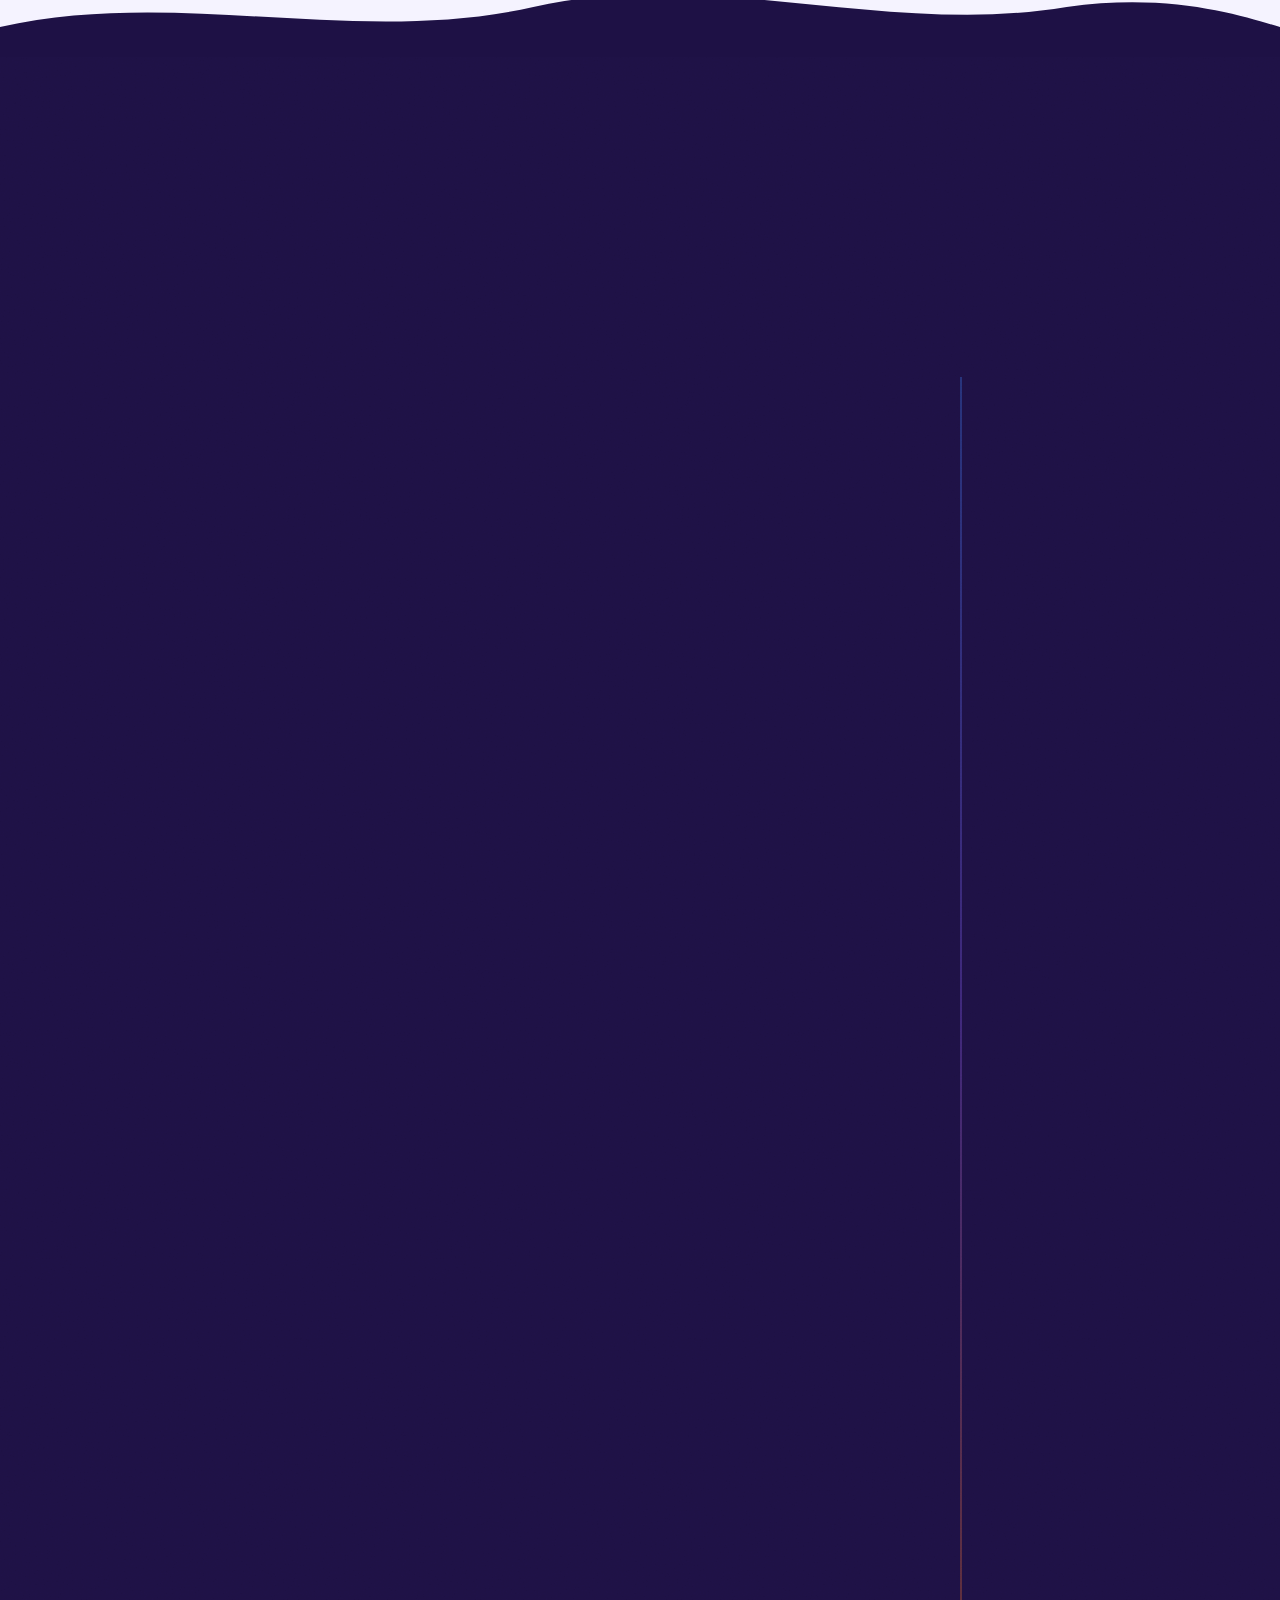
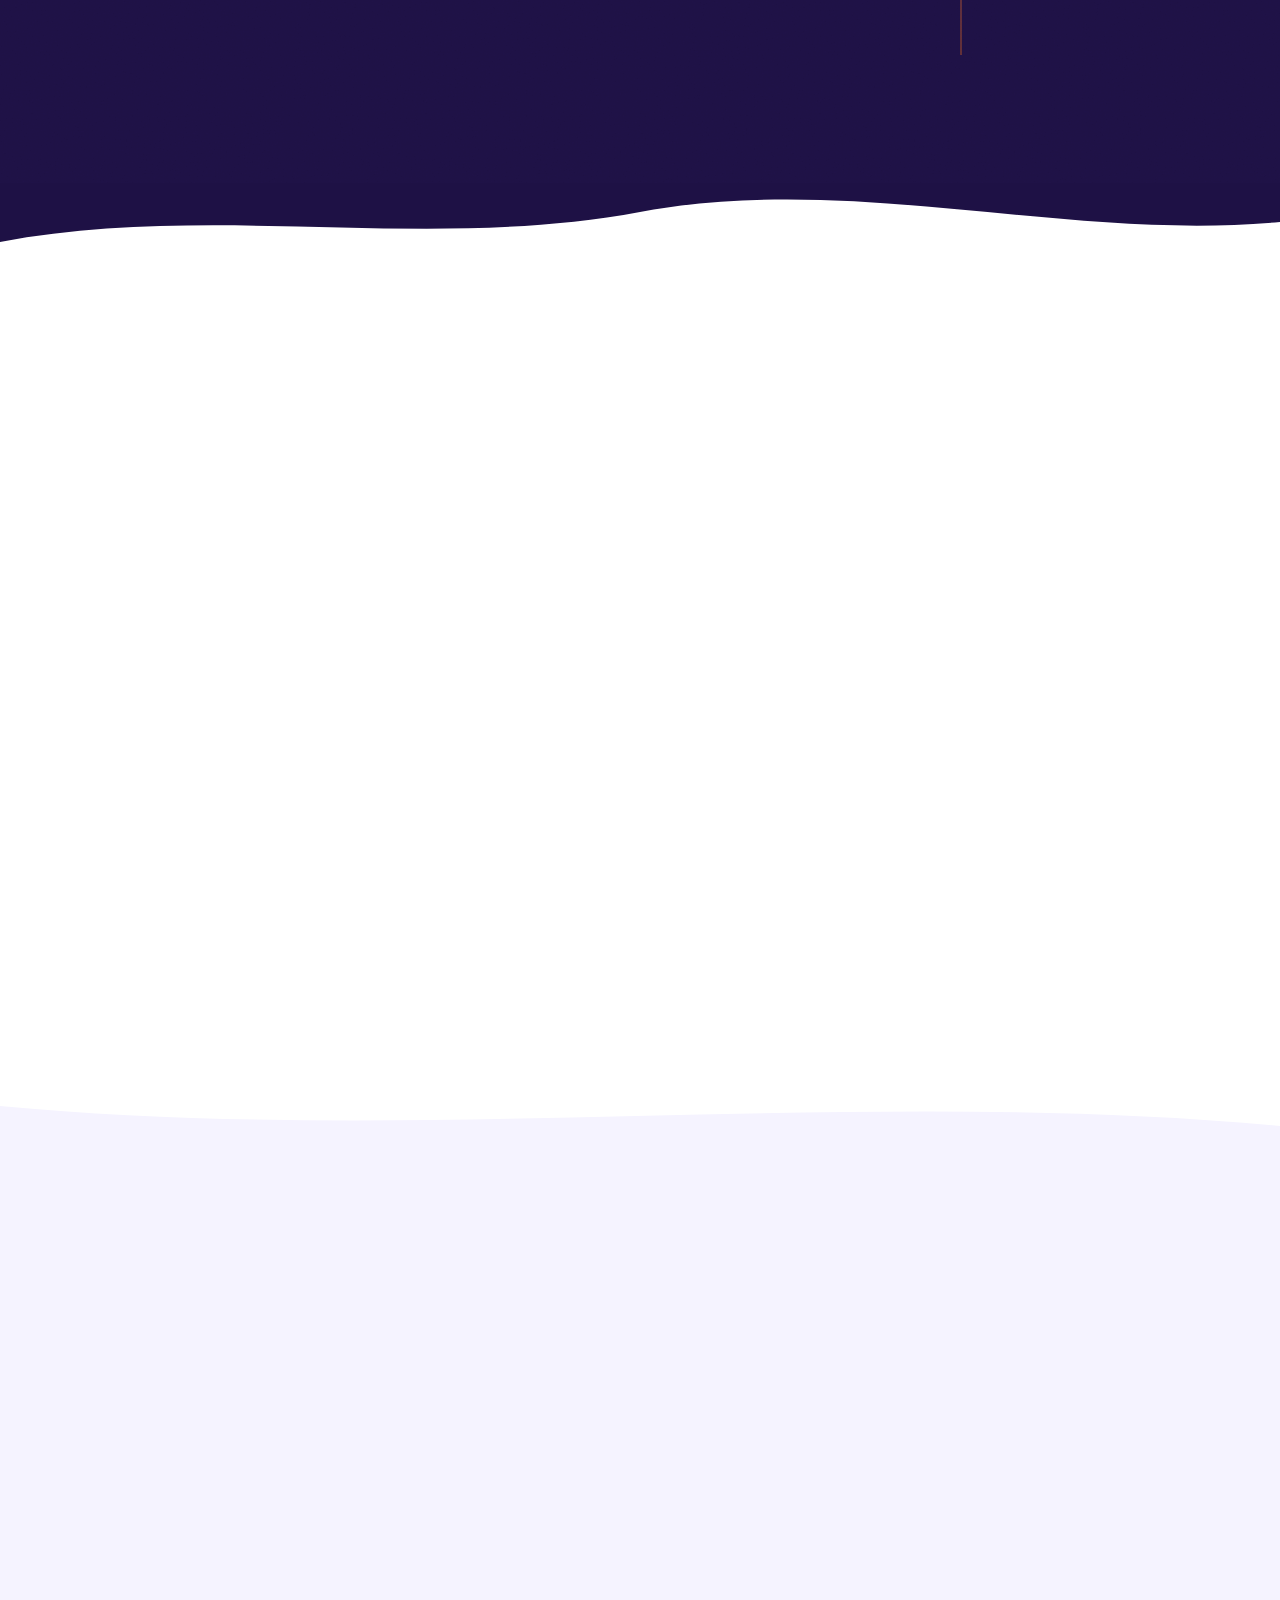
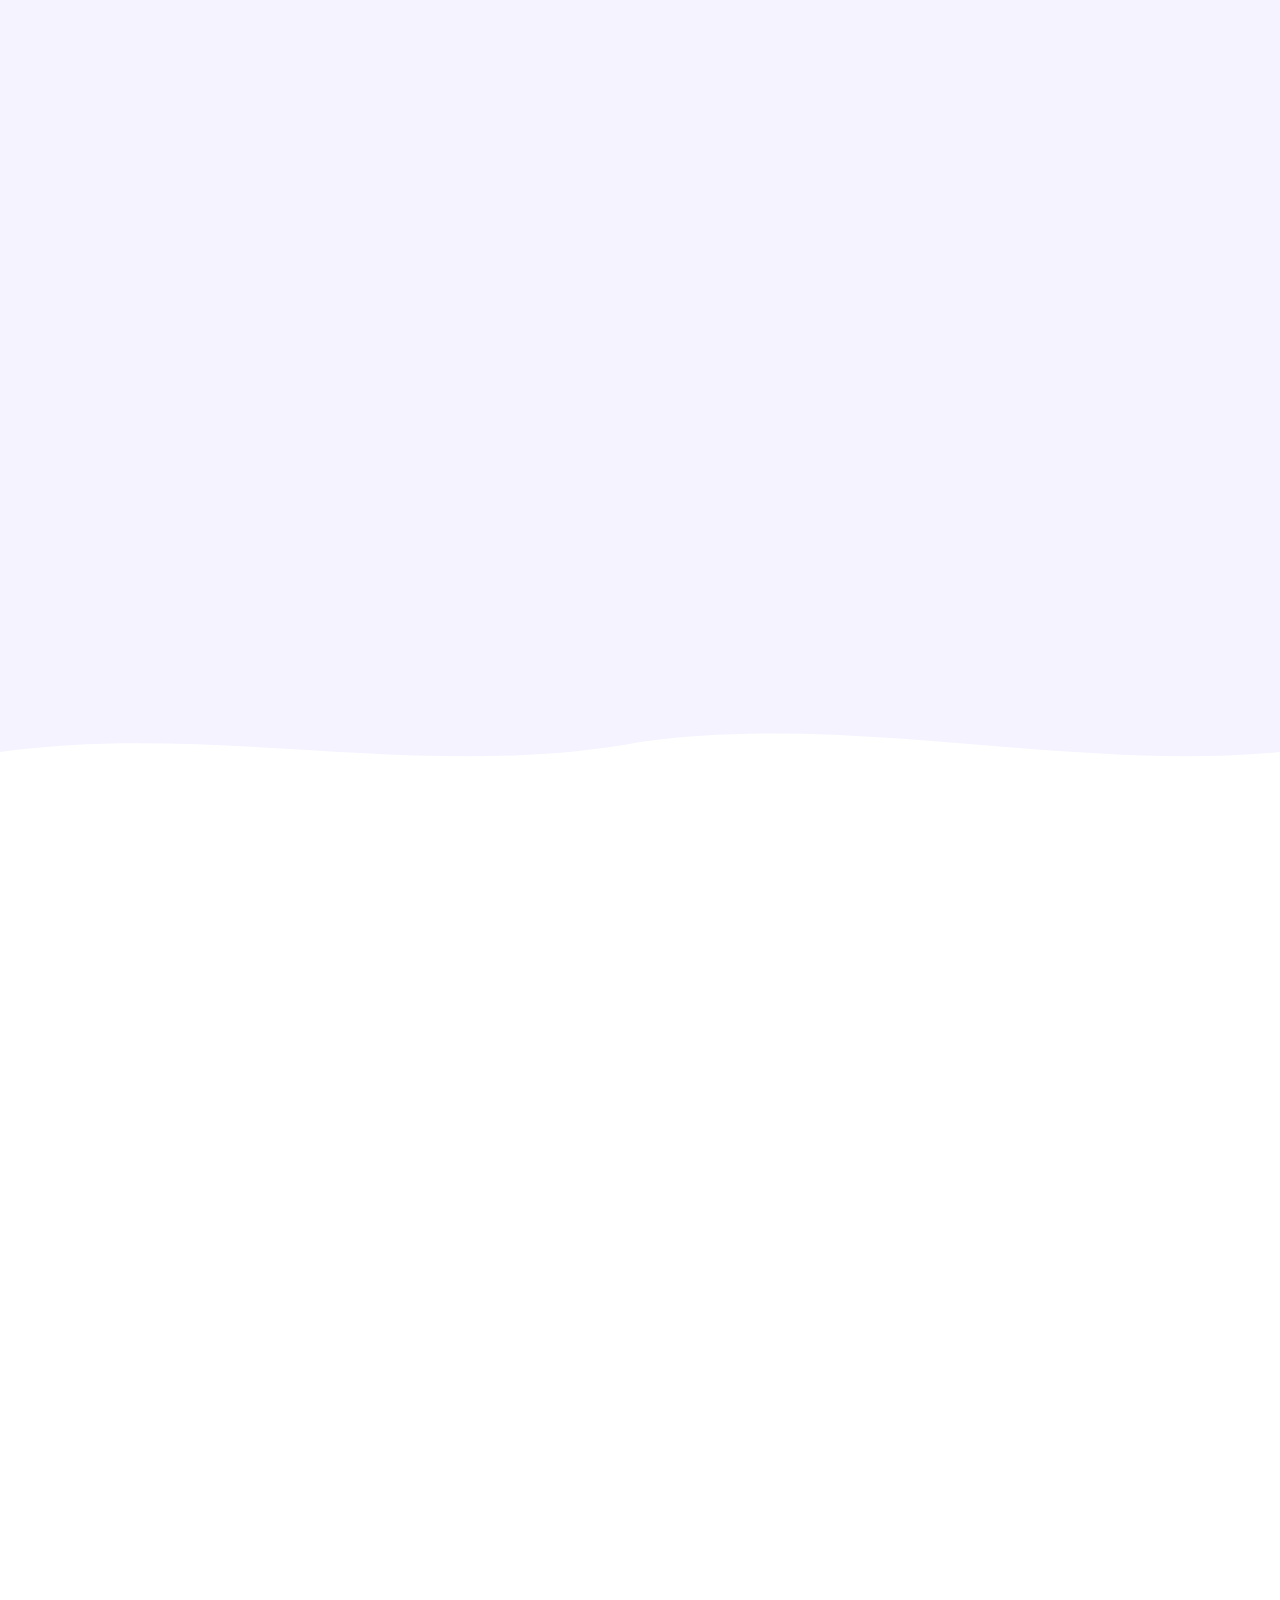
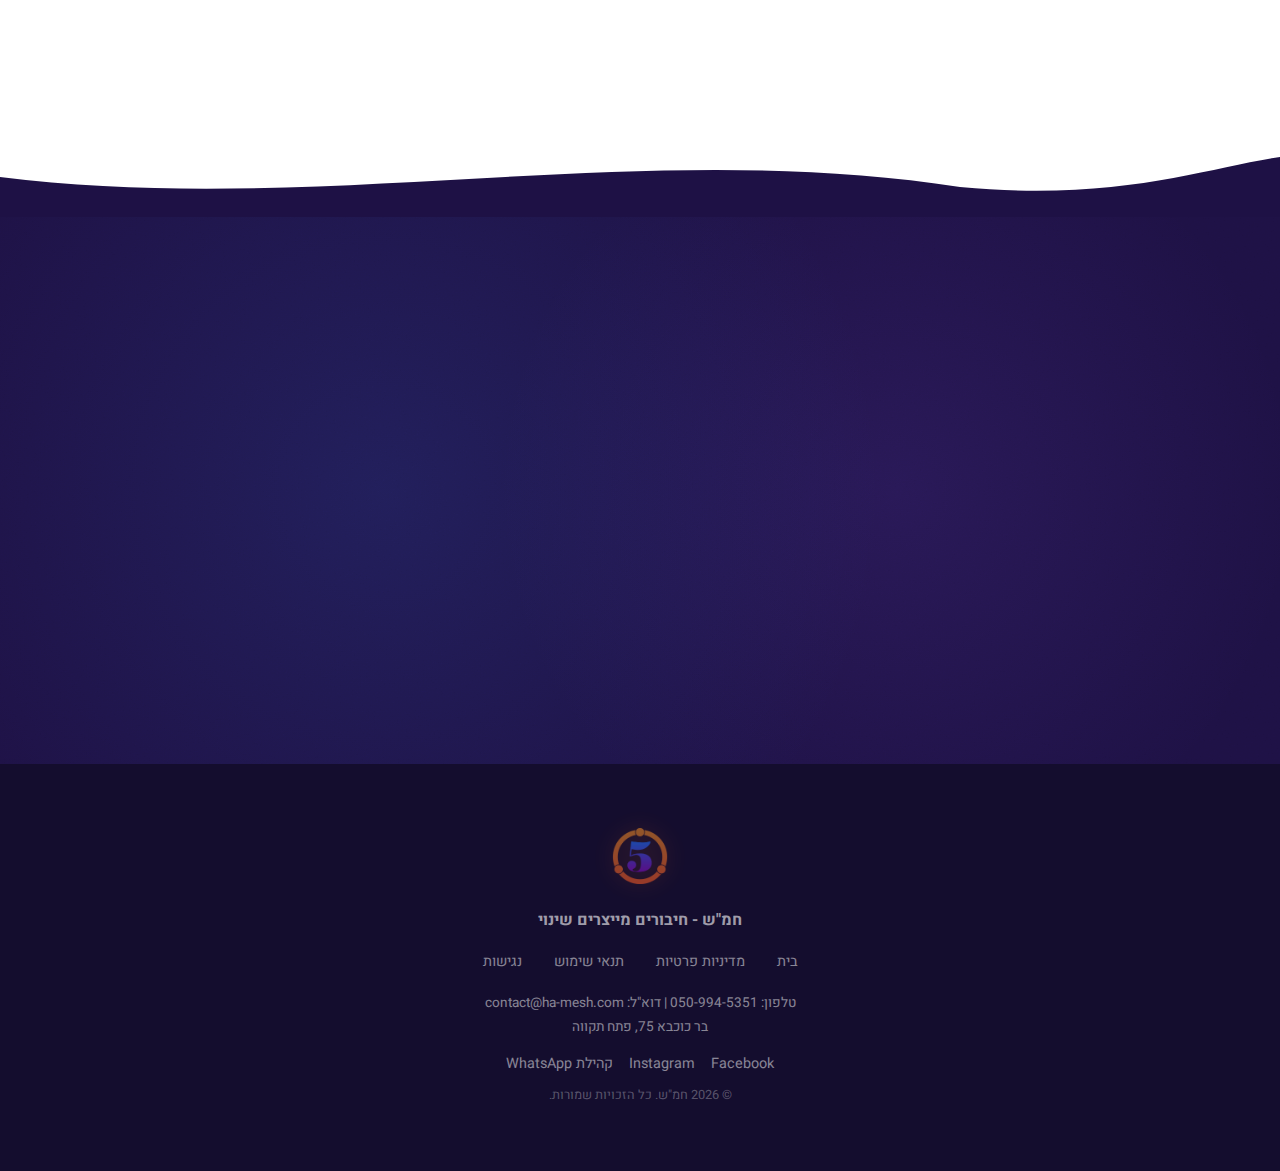
<file: course/index.html>
<!DOCTYPE html>
<html lang="he" dir="rtl">
<head>
    <meta charset="UTF-8">
    <meta name="viewport" content="width=device-width, initial-scale=1.0">
    <title>מאישיות לתוכן | חמ"ש - חיבורים מייצרים שינוי</title>
    <meta name="description" content="תהליך סדנאתי ליצירת תוכן אותנטי. 7 מפגשים. עוזר AI אישי. ממיקוד האישיות המקצועית שלך לתוכן שמרגיש כמוך.">

    <!-- Open Graph -->
    <meta property="og:title" content="מאישיות לתוכן | חמ&quot;ש - חיבורים מייצרים שינוי">
    <meta property="og:description" content="תהליך סדנאתי ליצירת תוכן אותנטי. 7 מפגשים. עוזר AI אישי. ממיקוד האישיות המקצועית שלך לתוכן שמרגיש כמוך.">
    <meta property="og:image" content="https://ha-mesh.com/og-image.png">
    <meta property="og:url" content="https://ha-mesh.com/course/">
    <meta property="og:type" content="website">
    <meta property="og:locale" content="he_IL">

    <!-- Twitter -->
    <meta name="twitter:card" content="summary_large_image">

    <!-- Canonical -->
    <link rel="canonical" href="https://ha-mesh.com/course/">

    <!-- Favicon -->
    <link rel="icon" type="image/png" href="../favicon.png">
    <link rel="apple-touch-icon" href="../favicon.png">

    <link rel="preconnect" href="https://fonts.googleapis.com">
    <link rel="preconnect" href="https://fonts.gstatic.com" crossorigin>
    <link href="https://fonts.googleapis.com/css2?family=Heebo:wght@300;400;500;700;900&display=swap" rel="stylesheet">
    <style>
        /* ========== CSS VARIABLES ========== */
        :root {
            --color-primary: #3B82F6;
            --color-secondary: #8B5CF6;
            --color-accent: #F97316;
            --color-dark: #1E1145;
            --color-darker: #140D2E;
            --color-surface: #EDE9FE;
            --color-surface-alt: #F5F3FF;
            --color-text: #3B1F7E;
            --color-text-muted: #6D5BA3;
            --color-white: #FFFFFF;
            --gradient-brand: linear-gradient(135deg, #3B82F6, #8B5CF6);
            --gradient-accent: linear-gradient(135deg, #F97316, #FB923C);
            --gradient-hero: linear-gradient(160deg, #1E1145 0%, #2D1B69 40%, #1E1145 100%);
            --font-main: 'Heebo', sans-serif;
            --space-xs: 0.25rem;
            --space-sm: 0.5rem;
            --space-md: 1rem;
            --space-lg: 2rem;
            --space-xl: 4rem;
            --space-2xl: 6rem;
            --space-3xl: 8rem;
            --radius-sm: 8px;
            --radius-md: 16px;
            --radius-lg: 24px;
            --radius-xl: 32px;
        }

        /* ========== RESET & BASE ========== */
        *, *::before, *::after {
            margin: 0;
            padding: 0;
            box-sizing: border-box;
        }

        html {
            scroll-behavior: smooth;
            overflow-x: hidden;
        }

        body {
            font-family: var(--font-main);
            color: var(--color-text);
            background: var(--color-white);
            line-height: 1.7;
            overflow-x: hidden;
        }

        /* ========== CUSTOM SCROLLBAR ========== */
        ::-webkit-scrollbar { width: 8px; }
        ::-webkit-scrollbar-track { background: var(--color-darker); }
        ::-webkit-scrollbar-thumb {
            background: linear-gradient(180deg, var(--color-primary), var(--color-secondary));
            border-radius: 4px;
        }
        ::-webkit-scrollbar-thumb:hover {
            background: linear-gradient(180deg, var(--color-secondary), var(--color-accent));
        }
        html { scrollbar-color: var(--color-secondary) var(--color-darker); scrollbar-width: thin; }

        /* ========== REDUCED MOTION ========== */
        @media (prefers-reduced-motion: reduce) {
            *, *::before, *::after {
                animation-duration: 0.01ms !important;
                animation-delay: 0ms !important;
                transition-duration: 0.01ms !important;
                animation-iteration-count: 1 !important;
            }
            html { scroll-behavior: auto; }
            .hero-word { opacity: 1 !important; transform: none !important; }
            .scroll-progress { display: none !important; }
            #particleCanvas { display: none !important; }
        }

        /* ========== ACCESSIBILITY ========== */
        .skip-nav {
            position: absolute;
            top: -100%;
            right: 0;
            background: var(--color-primary);
            color: #fff;
            padding: 0.5rem 1.5rem;
            z-index: 10001;
            font-size: 1rem;
            text-decoration: none;
            border-radius: 0 0 8px 8px;
            transition: top 0.3s ease;
        }
        .skip-nav:focus {
            top: 0;
        }
        *:focus-visible {
            outline: 3px solid var(--color-primary);
            outline-offset: 3px;
        }
        input:focus-visible, textarea:focus-visible, select:focus-visible {
            outline-offset: 0;
        }

        /* ========== SCROLL PROGRESS BAR ========== */
        .scroll-progress {
            position: fixed;
            top: 0;
            right: 0;
            width: 0%;
            height: 3px;
            background: linear-gradient(90deg, var(--color-accent), #FB923C, var(--color-secondary));
            z-index: 10000;
            transition: width 0.05s linear;
        }

        /* ========== TYPOGRAPHY ========== */
        h1, h2, h3, h4 {
            font-weight: 900;
            line-height: 1.2;
            letter-spacing: -0.02em;
        }

        h1 { font-size: clamp(2.2rem, 5vw, 3.8rem); }
        h2 { font-size: clamp(1.8rem, 4vw, 2.8rem); }
        h3 { font-size: clamp(1.2rem, 2.5vw, 1.5rem); }

        p {
            font-size: clamp(1rem, 1.8vw, 1.15rem);
            line-height: 1.8;
        }

        .gradient-text {
            background: var(--gradient-brand);
            -webkit-background-clip: text;
            -webkit-text-fill-color: transparent;
            background-clip: text;
        }

        /* ========== UTILITY ========== */
        .container {
            max-width: 1100px;
            margin: 0 auto;
            padding: 0 var(--space-lg);
        }

        .section-label {
            display: inline-block;
            font-size: 0.8rem;
            font-weight: 700;
            text-transform: uppercase;
            letter-spacing: 0.15em;
            color: var(--color-primary);
            margin-bottom: var(--space-md);
            position: relative;
        }

        .section-label::after {
            content: '';
            position: absolute;
            bottom: -4px;
            right: 0;
            width: 100%;
            height: 2px;
            background: var(--gradient-brand);
            border-radius: 2px;
        }

        /* ========== NOISE OVERLAY ========== */
        .noise-overlay {
            position: absolute;
            inset: 0;
            pointer-events: none;
            z-index: 1;
            opacity: 0.08;
            mix-blend-mode: overlay;
        }

        .noise-overlay svg {
            width: 100%;
            height: 100%;
        }

        /* ========== ANIMATIONS ========== */
        @keyframes float {
            0%, 100% { transform: translateY(0) scale(1); }
            50% { transform: translateY(-20px) scale(1.05); }
        }

        @keyframes gradient-shift {
            0% { background-position: 0% 50%; }
            50% { background-position: 100% 50%; }
            100% { background-position: 0% 50%; }
        }

        @keyframes slide-up {
            from { opacity: 0; transform: translateY(40px); }
            to { opacity: 1; transform: translateY(0); }
        }

        @keyframes scale-in {
            from { opacity: 0; transform: scale(0.9); }
            to { opacity: 1; transform: scale(1); }
        }

        @keyframes morph-blob {
            0%, 100% { border-radius: 60% 40% 30% 70% / 60% 30% 70% 40%; }
            25% { border-radius: 30% 60% 70% 40% / 50% 60% 30% 60%; }
            50% { border-radius: 50% 60% 30% 60% / 30% 60% 70% 40%; }
            75% { border-radius: 60% 40% 60% 30% / 40% 50% 60% 50%; }
        }

        @keyframes breathe {
            0%, 100% { transform: scale(1); }
            50% { transform: scale(1.15); }
        }

        @keyframes pulse-ring {
            0% { box-shadow: 0 0 0 0 rgba(59, 130, 246, 0.4); }
            70% { box-shadow: 0 0 0 15px rgba(59, 130, 246, 0); }
            100% { box-shadow: 0 0 0 0 rgba(59, 130, 246, 0); }
        }

        @keyframes dot-pulse {
            0%, 100% { transform: scale(1); opacity: 1; }
            50% { transform: scale(1.5); opacity: 0.5; }
        }

        @keyframes btn-shine {
            0% { left: -100%; }
            20% { left: 100%; }
            100% { left: 100%; }
        }

        @keyframes draw-check {
            0% { stroke-dashoffset: 60; }
            100% { stroke-dashoffset: 0; }
        }

        @keyframes draw-circle {
            0% { stroke-dashoffset: 190; }
            100% { stroke-dashoffset: 0; }
        }

        @keyframes word-reveal {
            from { opacity: 0; transform: translateY(20px); }
            to { opacity: 1; transform: translateY(0); }
        }

        .reveal {
            opacity: 0;
            transform: translateY(40px);
            transition: opacity 0.8s cubic-bezier(0.16, 1, 0.3, 1), transform 0.8s cubic-bezier(0.16, 1, 0.3, 1);
        }

        .reveal.visible {
            opacity: 1;
            transform: translateY(0);
        }

        .reveal-delay-1 { transition-delay: 0.1s; }
        .reveal-delay-2 { transition-delay: 0.2s; }
        .reveal-delay-3 { transition-delay: 0.3s; }
        .reveal-delay-4 { transition-delay: 0.4s; }
        .reveal-delay-5 { transition-delay: 0.5s; }
        .reveal-delay-6 { transition-delay: 0.6s; }
        .reveal-delay-7 { transition-delay: 0.7s; }

        /* ========== BUTTON SHINE EFFECT ========== */
        .btn-shine {
            position: relative;
            overflow: hidden;
        }

        .btn-shine::after {
            content: '';
            position: absolute;
            top: -50%;
            left: -100%;
            width: 60%;
            height: 200%;
            background: linear-gradient(90deg, transparent, rgba(255,255,255,0.25), transparent);
            transform: skewX(-25deg);
            animation: btn-shine 4s ease-in-out infinite;
        }

        /* ========== STICKY NAV ========== */
        .nav {
            position: fixed;
            top: 0;
            right: 0;
            left: 0;
            z-index: 1000;
            padding: var(--space-md) 0;
            transition: all 0.4s ease;
            background: transparent;
        }

        .nav.scrolled {
            background: rgba(30, 17, 69, 0.95);
            backdrop-filter: blur(20px);
            -webkit-backdrop-filter: blur(20px);
            padding: var(--space-sm) 0;
            box-shadow: 0 4px 30px rgba(0,0,0,0.3);
        }

        .nav-inner {
            display: flex;
            align-items: center;
            justify-content: space-between;
        }

        .nav-logo {
            height: 36px;
            opacity: 0;
            transition: opacity 0.4s ease;
        }

        .nav.scrolled .nav-logo {
            opacity: 1;
        }

        .nav-cta {
            display: inline-flex;
            align-items: center;
            gap: var(--space-sm);
            padding: 0.5rem 1.5rem;
            background: var(--color-accent);
            color: var(--color-white);
            border: none;
            border-radius: 50px;
            font-family: var(--font-main);
            font-size: 0.9rem;
            font-weight: 700;
            text-decoration: none;
            cursor: pointer;
            transition: all 0.3s ease;
            opacity: 0;
            transform: translateY(-10px);
            position: relative;
            overflow: hidden;
        }

        .nav.scrolled .nav-cta {
            opacity: 1;
            transform: translateY(0);
        }

        .nav-cta:hover {
            background: #EA6C0B;
            transform: translateY(-2px);
            box-shadow: 0 6px 20px rgba(249, 115, 22, 0.4);
        }

        .nav-logo-link {
            display: flex;
            align-items: center;
        }

        .nav-links-wrapper {
            display: flex;
            align-items: center;
            gap: var(--space-lg);
        }

        .nav-link {
            color: rgba(255, 255, 255, 0.7);
            text-decoration: none;
            font-weight: 500;
            font-size: 0.9rem;
            transition: color 0.3s ease;
            opacity: 0;
        }

        .nav.scrolled .nav-link {
            opacity: 1;
        }

        .nav-link:hover {
            color: var(--color-white);
        }

        /* ========== SVG WAVE DIVIDERS ========== */
        .wave-divider {
            display: block;
            width: 100%;
            height: 60px;
            position: relative;
            overflow: hidden;
        }

        .wave-divider svg {
            display: block;
            width: 100%;
            height: 100%;
        }

        .wave-divider-lg {
            height: 80px;
        }

        /* ========== HERO ========== */
        .hero {
            position: relative;
            min-height: 100vh;
            display: flex;
            align-items: center;
            justify-content: center;
            background: var(--gradient-hero);
            overflow: hidden;
            padding: var(--space-3xl) var(--space-lg);
        }

        .hero::before {
            content: '';
            position: absolute;
            inset: 0;
            background:
                radial-gradient(ellipse 700px 700px at 15% 25%, rgba(59, 130, 246, 0.3), transparent),
                radial-gradient(ellipse 600px 600px at 85% 75%, rgba(139, 92, 246, 0.25), transparent),
                radial-gradient(ellipse 500px 500px at 50% 50%, rgba(249, 115, 22, 0.1), transparent),
                radial-gradient(ellipse 300px 300px at 70% 20%, rgba(59, 130, 246, 0.15), transparent),
                radial-gradient(ellipse 250px 250px at 30% 80%, rgba(139, 92, 246, 0.12), transparent);
            animation: gradient-shift 16s ease-in-out infinite;
            background-size: 200% 200%;
        }

        #particleCanvas {
            position: absolute;
            inset: 0;
            width: 100%;
            height: 100%;
            z-index: 1;
            pointer-events: none;
        }

        .orb {
            position: absolute;
            border-radius: 50%;
            filter: blur(60px);
            pointer-events: none;
        }

        .orb-1 {
            width: 300px;
            height: 300px;
            background: rgba(59, 130, 246, 0.15);
            top: 10%;
            right: -5%;
            animation: float 8s ease-in-out infinite;
        }

        .orb-2 {
            width: 250px;
            height: 250px;
            background: rgba(139, 92, 246, 0.12);
            bottom: 10%;
            left: -5%;
            animation: float 10s ease-in-out infinite 2s;
        }

        .orb-3 {
            width: 180px;
            height: 180px;
            background: rgba(249, 115, 22, 0.1);
            top: 50%;
            left: 30%;
            animation: float 7s ease-in-out infinite 4s;
        }

        .hero-content {
            position: relative;
            z-index: 2;
            text-align: center;
            max-width: 800px;
        }

        .hero-logo {
            width: 100px;
            height: auto;
            margin-bottom: var(--space-lg);
            animation: scale-in 1s cubic-bezier(0.16, 1, 0.3, 1) 0.2s both;
            filter: drop-shadow(0 0 15px rgba(59, 130, 246, 0.4)) drop-shadow(0 0 30px rgba(139, 92, 246, 0.3)) drop-shadow(0 0 45px rgba(249, 115, 22, 0.15));
        }

        .hero h1 {
            color: var(--color-white);
            margin-bottom: var(--space-lg);
        }

        .hero-word {
            display: inline-block;
            opacity: 0;
            transform: translateY(20px);
        }

        .hero-word.revealed {
            animation: word-reveal 0.6s cubic-bezier(0.16, 1, 0.3, 1) forwards;
        }

        .hero h1 .highlight {
            background: linear-gradient(135deg, #60A5FA, #A78BFA);
            -webkit-background-clip: text;
            -webkit-text-fill-color: transparent;
            background-clip: text;
        }

        .hero-sub {
            color: rgba(255, 255, 255, 0.75);
            font-size: clamp(1.05rem, 2vw, 1.25rem);
            font-weight: 300;
            max-width: 600px;
            margin: 0 auto var(--space-lg);
            animation: slide-up 1s cubic-bezier(0.16, 1, 0.3, 1) 1.6s both;
        }

        .hero-urgency {
            color: var(--color-accent);
            font-size: 1rem;
            font-weight: 700;
            margin-bottom: var(--space-xl);
            animation: slide-up 1s cubic-bezier(0.16, 1, 0.3, 1) 1.8s both;
        }

        .hero-cta {
            display: inline-flex;
            align-items: center;
            gap: var(--space-sm);
            padding: 1rem 2.5rem;
            font-family: var(--font-main);
            font-size: 1.1rem;
            font-weight: 700;
            color: var(--color-white);
            background: var(--color-accent);
            border: none;
            border-radius: 50px;
            text-decoration: none;
            cursor: pointer;
            transition: all 0.3s ease;
            animation: slide-up 1s cubic-bezier(0.16, 1, 0.3, 1) 2s both;
            position: relative;
            overflow: hidden;
        }

        .hero-cta::after {
            content: '';
            position: absolute;
            top: -50%;
            left: -100%;
            width: 60%;
            height: 200%;
            background: linear-gradient(90deg, transparent, rgba(255,255,255,0.25), transparent);
            transform: skewX(-25deg);
            animation: btn-shine 4s ease-in-out infinite;
        }

        .hero-cta:hover {
            transform: translateY(-3px);
            box-shadow: 0 10px 40px rgba(249, 115, 22, 0.4);
        }

        .hero-pills {
            display: flex;
            justify-content: center;
            gap: var(--space-md);
            flex-wrap: wrap;
            margin-top: var(--space-xl);
            animation: slide-up 1s cubic-bezier(0.16, 1, 0.3, 1) 2.2s both;
        }

        .pill {
            display: inline-flex;
            align-items: center;
            gap: 6px;
            padding: 0.4rem 1rem;
            background: rgba(255, 255, 255, 0.08);
            border: 1px solid rgba(255, 255, 255, 0.12);
            border-radius: 50px;
            color: rgba(255, 255, 255, 0.7);
            font-size: 0.85rem;
            font-weight: 500;
            backdrop-filter: blur(10px);
        }

        .pill svg {
            width: 16px;
            height: 16px;
            flex-shrink: 0;
        }

        /* ========== PROBLEM SECTION ========== */
        .problem {
            padding: var(--space-3xl) 0;
            background: var(--color-white);
            position: relative;
        }

        .problem-header {
            text-align: center;
            margin-bottom: var(--space-xl);
        }

        .problem-header h2 {
            font-size: clamp(2.5rem, 6vw, 4rem);
            color: var(--color-dark);
        }

        .problem-grid {
            display: grid;
            grid-template-columns: repeat(2, 1fr);
            gap: var(--space-lg);
            position: relative;
        }

        /* Decorative SVG circles behind problem grid */
        .problem-grid::before {
            content: '';
            position: absolute;
            width: 400px;
            height: 400px;
            top: 50%;
            left: 50%;
            transform: translate(-50%, -50%);
            background: radial-gradient(circle, rgba(249, 115, 22, 0.04) 0%, rgba(249, 115, 22, 0.03) 30%, rgba(249, 115, 22, 0.01) 60%, transparent 70%);
            border-radius: 50%;
            pointer-events: none;
        }

        @media (max-width: 768px) {
            .problem-grid { grid-template-columns: 1fr; }
        }

        .problem-card {
            position: relative;
            padding: var(--space-xl);
            border-radius: var(--radius-lg);
            background: var(--color-surface-alt);
            border: 1px solid rgba(139, 92, 246, 0.08);
            transition: all 0.4s cubic-bezier(0.16, 1, 0.3, 1);
            overflow: hidden;
            transform-style: preserve-3d;
            will-change: transform;
        }

        .problem-card::before {
            content: '';
            position: absolute;
            inset: 0;
            border-radius: var(--radius-lg);
            padding: 1px;
            background: var(--gradient-brand);
            -webkit-mask: linear-gradient(#fff 0 0) content-box, linear-gradient(#fff 0 0);
            mask: linear-gradient(#fff 0 0) content-box, linear-gradient(#fff 0 0);
            -webkit-mask-composite: xor;
            mask-composite: exclude;
            opacity: 0;
            transition: opacity 0.4s ease;
        }

        .problem-card:hover::before { opacity: 1; }

        .problem-icon {
            width: 48px;
            height: 48px;
            margin-bottom: var(--space-md);
            display: flex;
            align-items: center;
            justify-content: center;
            border-radius: 12px;
            background: linear-gradient(135deg, rgba(59, 130, 246, 0.1), rgba(139, 92, 246, 0.1));
            transition: background 0.4s ease;
        }

        .problem-card:hover .problem-icon {
            background: linear-gradient(135deg, rgba(249, 115, 22, 0.15), rgba(249, 115, 22, 0.08));
        }

        .problem-icon svg {
            width: 24px;
            height: 24px;
            stroke: var(--color-primary);
            stroke-width: 1.5;
            fill: none;
            transition: stroke 0.4s ease;
        }

        .problem-card:hover .problem-icon svg {
            stroke: var(--color-accent);
        }

        .problem-card h3 {
            margin-bottom: var(--space-sm);
            color: var(--color-dark);
        }

        .problem-card p {
            color: var(--color-text-muted);
            font-size: 0.95rem;
        }

        /* ========== TRANSFORMATION ========== */
        .transformation {
            padding: var(--space-3xl) 0;
            background: var(--color-dark);
            position: relative;
            overflow: hidden;
        }

        .morph-blob {
            position: absolute;
            width: 500px;
            height: 500px;
            top: 50%;
            left: 50%;
            transform: translate(-50%, -50%);
            background: linear-gradient(135deg, rgba(59, 130, 246, 0.08), rgba(139, 92, 246, 0.06));
            animation: morph-blob 12s ease-in-out infinite;
            filter: blur(40px);
            pointer-events: none;
            z-index: 0;
        }

        .transformation-content {
            position: relative;
            z-index: 2;
            text-align: center;
        }

        .transformation h2 {
            color: var(--color-white);
            margin-bottom: var(--space-xl);
        }

        .transform-cards {
            display: grid;
            grid-template-columns: 1fr auto 1fr;
            gap: var(--space-lg);
            align-items: center;
            max-width: 900px;
            margin: 0 auto;
        }

        @media (max-width: 768px) {
            .transform-cards { grid-template-columns: 1fr; }
        }

        .glass-card {
            padding: var(--space-xl);
            border-radius: var(--radius-lg);
            background: rgba(255, 255, 255, 0.06);
            backdrop-filter: blur(30px);
            -webkit-backdrop-filter: blur(30px);
            border: 1px solid rgba(255, 255, 255, 0.12);
            box-shadow: inset 0 1px 0 rgba(255,255,255,0.1), 0 20px 60px rgba(0,0,0,0.2);
        }

        .glass-card h3 {
            color: var(--color-white);
            margin-bottom: var(--space-md);
            font-size: 1.1rem;
        }

        .glass-card ul {
            list-style: none;
            padding: 0;
        }

        .glass-card ul li {
            color: rgba(255, 255, 255, 0.65);
            font-size: 0.95rem;
            padding: 0.4rem 0;
            display: flex;
            align-items: center;
            gap: var(--space-sm);
        }

        .glass-card ul li svg {
            width: 18px;
            height: 18px;
            flex-shrink: 0;
        }

        .card-before li svg { stroke: #F87171; }
        .card-after li svg { stroke: #34D399; }

        .transform-arrow {
            display: flex;
            align-items: center;
            justify-content: center;
        }

        .transform-arrow svg {
            width: 48px;
            height: 48px;
            stroke: var(--color-accent);
            stroke-width: 1.5;
            fill: none;
            animation: breathe 2.5s ease-in-out infinite;
        }

        @media (max-width: 768px) {
            .transform-arrow svg { transform: rotate(90deg); }
        }

        /* ========== STEPS ========== */
        .steps {
            padding: var(--space-3xl) 0;
            background: var(--color-white);
        }

        .steps-header {
            text-align: center;
            margin-bottom: var(--space-xl);
        }

        .steps-row {
            display: grid;
            grid-template-columns: repeat(3, 1fr);
            gap: var(--space-lg);
            position: relative;
        }

        /* Dashed connecting line between circles */
        .steps-connector {
            position: absolute;
            top: 50px;
            right: calc(16.66% + 50px);
            left: calc(16.66% + 50px);
            height: 2px;
            border-top: 2px dashed rgba(139, 92, 246, 0.25);
            z-index: 0;
        }

        @media (max-width: 768px) {
            .steps-row { grid-template-columns: 1fr; }
            .steps-connector { display: none; }
        }

        .step-item { text-align: center; position: relative; z-index: 1; }

        .step-circle {
            width: 100px;
            height: 100px;
            margin: 0 auto var(--space-lg);
            position: relative;
            display: flex;
            align-items: center;
            justify-content: center;
            background: var(--color-white);
        }

        .step-circle svg.ring {
            position: absolute;
            width: 100px;
            height: 100px;
        }

        .step-circle .ring-bg {
            fill: none;
            stroke: rgba(139, 92, 246, 0.1);
            stroke-width: 3;
        }

        .step-circle .ring-progress {
            fill: none;
            stroke: url(#ringGradient);
            stroke-width: 3;
            stroke-linecap: round;
            stroke-dasharray: 283;
            stroke-dashoffset: 283;
            transition: stroke-dashoffset 1.5s cubic-bezier(0.16, 1, 0.3, 1);
            transform: rotate(-90deg);
            transform-origin: center;
        }

        .step-item.visible .ring-progress {
            stroke-dashoffset: 0;
        }

        .step-item.visible .step-circle {
            animation: pulse-ring 2s ease-out 0.5s;
        }

        .step-num {
            font-size: 1.8rem;
            font-weight: 900;
            background: var(--gradient-brand);
            -webkit-background-clip: text;
            -webkit-text-fill-color: transparent;
            background-clip: text;
        }

        .step-item h3 { color: var(--color-dark); margin-bottom: var(--space-sm); }
        .step-item p { color: var(--color-text-muted); font-size: 0.95rem; }

        /* ========== TRUST LINE ========== */
        .trust-line {
            padding: var(--space-xl) 0;
            background: var(--color-surface);
            text-align: center;
        }

        .trust-line p {
            font-size: clamp(1rem, 2vw, 1.2rem);
            font-weight: 500;
            color: var(--color-text-muted);
            max-width: 600px;
            margin: 0 auto;
        }

        /* ========== DELIVERABLES ========== */
        .deliverables {
            padding: var(--space-3xl) 0;
            background: var(--color-surface-alt);
        }

        .deliverables-header {
            text-align: center;
            margin-bottom: var(--space-xl);
        }

        .deliverables-grid {
            display: grid;
            grid-template-columns: repeat(auto-fit, minmax(200px, 1fr));
            gap: var(--space-lg);
        }

        .deliverable-item {
            text-align: center;
            padding: var(--space-xl) var(--space-lg);
            border-radius: var(--radius-lg);
            background: var(--color-white);
            border: 1px solid rgba(139, 92, 246, 0.06);
            transition: all 0.4s cubic-bezier(0.16, 1, 0.3, 1);
            position: relative;
            overflow: hidden;
        }

        .deliverable-item::before {
            content: '';
            position: absolute;
            inset: 0;
            border-radius: var(--radius-lg);
            padding: 1px;
            background: var(--gradient-brand);
            -webkit-mask: linear-gradient(#fff 0 0) content-box, linear-gradient(#fff 0 0);
            mask: linear-gradient(#fff 0 0) content-box, linear-gradient(#fff 0 0);
            -webkit-mask-composite: xor;
            mask-composite: exclude;
            opacity: 0;
            transition: opacity 0.4s ease;
        }

        .deliverable-item:hover {
            transform: translateY(-4px);
            box-shadow: 0 12px 40px rgba(139, 92, 246, 0.08);
        }

        .deliverable-item:hover::before { opacity: 1; }

        .deliverable-icon {
            width: 56px;
            height: 56px;
            margin: 0 auto var(--space-md);
            display: flex;
            align-items: center;
            justify-content: center;
            border-radius: 16px;
            background: linear-gradient(135deg, rgba(59, 130, 246, 0.08), rgba(139, 92, 246, 0.08));
            transition: transform 0.3s cubic-bezier(0.34, 1.56, 0.64, 1);
        }

        .deliverable-item:hover .deliverable-icon {
            transform: scale(1.1);
        }

        .deliverable-icon svg {
            width: 28px;
            height: 28px;
            stroke: var(--color-secondary);
            stroke-width: 1.5;
            fill: none;
        }

        .deliverable-item h3 { font-size: 1rem; font-weight: 700; color: var(--color-dark); }

        /* ========== MODULES (TIMELINE) ========== */
        .modules {
            padding: var(--space-3xl) 0;
            background: var(--color-dark);
            position: relative;
            overflow: hidden;
        }

        .modules-header {
            text-align: center;
            margin-bottom: var(--space-xl);
        }

        .modules-header h2 { color: var(--color-white); }
        .modules-header p { color: rgba(255,255,255,0.6); }

        .timeline {
            position: relative;
            max-width: 700px;
            margin: 0 auto;
        }

        .timeline::before {
            content: '';
            position: absolute;
            top: 0;
            right: 28px;
            width: 2px;
            height: 100%;
            background: linear-gradient(180deg, var(--color-primary), var(--color-secondary), var(--color-accent));
            opacity: 0.3;
        }

        .timeline-item {
            position: relative;
            padding-right: 70px;
            padding-bottom: var(--space-xl);
            transition: all 0.3s ease;
            border-radius: var(--radius-md);
            padding-left: var(--space-md);
        }

        .timeline-item:hover {
            transform: translateX(-4px);
            background: rgba(255,255,255,0.02);
        }

        .timeline-dot {
            position: absolute;
            right: 18px;
            top: 4px;
            width: 22px;
            height: 22px;
            border-radius: 50%;
            background: var(--color-dark);
            border: 2px solid var(--color-primary);
            z-index: 2;
            display: flex;
            align-items: center;
            justify-content: center;
            transition: all 0.3s ease;
        }

        .timeline-dot::after {
            content: '';
            width: 8px;
            height: 8px;
            border-radius: 50%;
            background: var(--color-primary);
        }

        .timeline-item.visible .timeline-dot::after {
            animation: dot-pulse 2s ease-out 0.3s;
        }

        .timeline-num {
            font-size: 0.75rem;
            font-weight: 900;
            color: var(--color-primary);
            margin-bottom: 4px;
        }

        .timeline-item h3 {
            color: var(--color-white);
            font-size: 1.15rem;
            margin-bottom: 6px;
        }

        .timeline-item p {
            color: rgba(255, 255, 255, 0.55);
            font-size: 0.9rem;
            margin-bottom: 8px;
        }

        .timeline-deliverable {
            display: inline-flex;
            align-items: center;
            gap: 6px;
            padding: 4px 12px;
            background: rgba(59, 130, 246, 0.1);
            border: 1px solid rgba(59, 130, 246, 0.2);
            border-radius: 50px;
            color: var(--color-primary);
            font-size: 0.8rem;
            font-weight: 500;
        }

        .timeline-deliverable svg {
            width: 14px;
            height: 14px;
            stroke: var(--color-primary);
            stroke-width: 2;
            fill: none;
        }

        /* ========== FIT SECTION ========== */
        .fit {
            padding: var(--space-3xl) 0;
            background: var(--color-white);
        }

        .fit-header {
            text-align: center;
            margin-bottom: var(--space-xl);
        }

        .fit-grid {
            display: grid;
            grid-template-columns: repeat(2, 1fr);
            gap: var(--space-lg);
            max-width: 900px;
            margin: 0 auto;
        }

        @media (max-width: 768px) {
            .fit-grid { grid-template-columns: 1fr; }
        }

        .fit-card {
            padding: var(--space-xl);
            border-radius: var(--radius-lg);
            transform-style: preserve-3d;
        }

        .fit-yes {
            background: linear-gradient(135deg, rgba(52, 211, 153, 0.06), rgba(59, 130, 246, 0.06));
            border: 1px solid rgba(52, 211, 153, 0.15);
        }

        .fit-no {
            background: linear-gradient(135deg, rgba(248, 113, 113, 0.04), rgba(139, 92, 246, 0.04));
            border: 1px solid rgba(248, 113, 113, 0.1);
        }

        .fit-card h3 {
            margin-bottom: var(--space-lg);
            display: flex;
            align-items: center;
            gap: var(--space-sm);
        }

        .fit-yes h3 { color: #059669; }
        .fit-no h3 { color: #DC2626; }

        .fit-card ul { list-style: none; padding: 0; }

        .fit-card ul li {
            padding: 0.5rem 0;
            display: flex;
            align-items: flex-start;
            gap: var(--space-sm);
            color: var(--color-text-muted);
            font-size: 0.95rem;
        }

        .fit-card ul li svg {
            width: 20px;
            height: 20px;
            flex-shrink: 0;
            margin-top: 2px;
        }

        .fit-yes ul li svg { stroke: #34D399; }
        .fit-no ul li svg { stroke: #F87171; }

        /* Fit list staggered reveal */
        .fit-card ul li {
            opacity: 0;
            transform: translateY(10px);
            transition: opacity 0.4s ease, transform 0.4s ease;
        }

        .fit-card.visible ul li {
            opacity: 1;
            transform: translateY(0);
        }

        .fit-card.visible ul li:nth-child(1) { transition-delay: 0.1s; }
        .fit-card.visible ul li:nth-child(2) { transition-delay: 0.2s; }
        .fit-card.visible ul li:nth-child(3) { transition-delay: 0.3s; }
        .fit-card.visible ul li:nth-child(4) { transition-delay: 0.4s; }

        /* ========== FORM SECTION ========== */
        .form-section {
            padding: var(--space-3xl) 0;
            background: var(--color-surface-alt);
        }

        .form-price-header {
            text-align: center;
            margin-bottom: var(--space-xl);
        }

        .form-price-header .price-line {
            font-size: clamp(1.3rem, 3vw, 1.8rem);
            font-weight: 900;
            color: var(--color-dark);
            margin-bottom: var(--space-sm);
        }

        .form-price-header .price-line .price-amount {
            color: var(--color-accent);
        }

        .form-price-header .price-sub {
            color: var(--color-text-muted);
            font-size: 1rem;
        }

        .form-wrapper {
            max-width: 560px;
            margin: 0 auto;
            padding: var(--space-xl);
            border-radius: var(--radius-xl);
            background: var(--color-white);
            border: 1px solid rgba(139, 92, 246, 0.1);
            box-shadow: 0 20px 80px rgba(139, 92, 246, 0.08);
            position: relative;
            overflow: hidden;
        }

        .form-wrapper::before {
            content: '';
            position: absolute;
            inset: -1px;
            border-radius: var(--radius-xl);
            padding: 1px;
            background: linear-gradient(135deg, var(--color-primary), var(--color-secondary), var(--color-accent));
            -webkit-mask: linear-gradient(#fff 0 0) content-box, linear-gradient(#fff 0 0);
            mask: linear-gradient(#fff 0 0) content-box, linear-gradient(#fff 0 0);
            -webkit-mask-composite: xor;
            mask-composite: exclude;
            opacity: 0.5;
        }

        .form-header {
            text-align: center;
            margin-bottom: var(--space-xl);
            position: relative;
        }

        .form-header h2 { font-size: clamp(1.5rem, 3vw, 2rem); }
        .form-header p { color: var(--color-text-muted); font-size: 0.95rem; }

        .form-group {
            margin-bottom: var(--space-lg);
            position: relative;
        }

        .form-group label {
            display: block;
            font-weight: 700;
            font-size: 0.9rem;
            margin-bottom: 6px;
            color: var(--color-text);
        }

        .form-group input,
        .form-group textarea {
            width: 100%;
            padding: 0.9rem 1.2rem;
            border: 2px solid rgba(139, 92, 246, 0.1);
            border-radius: var(--radius-md);
            font-family: var(--font-main);
            font-size: 1rem;
            color: var(--color-text);
            background: var(--color-surface-alt);
            transition: all 0.3s ease;
            outline: none;
        }

        .form-group input:focus,
        .form-group textarea:focus {
            border-color: var(--color-secondary);
            background: var(--color-white);
            box-shadow: 0 0 0 6px rgba(139, 92, 246, 0.1);
        }

        .form-group textarea {
            min-height: 100px;
            resize: vertical;
        }

        .form-submit {
            width: 100%;
            padding: 1rem;
            background: var(--gradient-accent);
            color: var(--color-white);
            border: none;
            border-radius: var(--radius-md);
            font-family: var(--font-main);
            font-size: 1.1rem;
            font-weight: 700;
            cursor: pointer;
            transition: all 0.3s ease;
            position: relative;
            overflow: hidden;
        }

        .form-submit::after {
            content: '';
            position: absolute;
            top: -50%;
            left: -100%;
            width: 60%;
            height: 200%;
            background: linear-gradient(90deg, transparent, rgba(255,255,255,0.25), transparent);
            transform: skewX(-25deg);
            animation: btn-shine 4s ease-in-out infinite;
        }

        .form-submit:hover {
            transform: translateY(-2px);
            box-shadow: 0 8px 30px rgba(249, 115, 22, 0.35);
        }

        .form-submit:active { transform: translateY(0); }

        .form-note {
            text-align: center;
            margin-top: var(--space-md);
            color: var(--color-text-muted);
            font-size: 0.8rem;
        }

        .form-success {
            display: none;
            text-align: center;
            padding: var(--space-xl);
        }

        .form-success.show { display: block; }

        .form-success svg {
            width: 64px;
            height: 64px;
            margin-bottom: var(--space-md);
        }

        .form-success .check-circle {
            stroke-dasharray: 190;
            stroke-dashoffset: 190;
        }

        .form-success .check-mark {
            stroke-dasharray: 60;
            stroke-dashoffset: 60;
        }

        .form-success.show .check-circle {
            animation: draw-circle 0.8s ease-out 0.2s forwards;
        }

        .form-success.show .check-mark {
            animation: draw-check 0.5s ease-out 0.8s forwards;
        }

        .form-success h3 { color: var(--color-dark); margin-bottom: var(--space-sm); }
        .form-success p { color: var(--color-text-muted); }

        /* ========== PAYMENT CTA ========== */
        .payment-wrapper {
            max-width: 560px;
            margin: 0 auto var(--space-xl);
        }

        .payment-card {
            padding: var(--space-xl);
            border-radius: var(--radius-xl);
            background: var(--color-white);
            border: 2px solid var(--color-accent);
            box-shadow: 0 20px 80px rgba(249, 115, 22, 0.12), 0 0 0 1px rgba(249, 115, 22, 0.05);
            position: relative;
            overflow: hidden;
        }

        .payment-card::before {
            content: '';
            position: absolute;
            inset: -1px;
            border-radius: var(--radius-xl);
            padding: 2px;
            background: linear-gradient(135deg, var(--color-accent), var(--color-secondary), var(--color-primary));
            -webkit-mask: linear-gradient(#fff 0 0) content-box, linear-gradient(#fff 0 0);
            mask: linear-gradient(#fff 0 0) content-box, linear-gradient(#fff 0 0);
            -webkit-mask-composite: xor;
            mask-composite: exclude;
            opacity: 0.7;
        }

        .payment-header {
            text-align: center;
            margin-bottom: var(--space-lg);
            position: relative;
        }

        .payment-header h2 {
            font-size: clamp(1.5rem, 3vw, 2rem);
            color: var(--color-dark);
            margin-bottom: var(--space-xs);
        }

        .payment-header p {
            color: var(--color-text-muted);
            font-size: 0.9rem;
        }

        .payment-includes {
            display: flex;
            flex-direction: column;
            gap: var(--space-sm);
            margin-bottom: var(--space-xl);
            position: relative;
        }

        .payment-include-item {
            display: flex;
            align-items: center;
            gap: var(--space-sm);
            font-size: 0.95rem;
            color: var(--color-text);
        }

        .payment-include-item svg {
            flex-shrink: 0;
        }

        .payment-btn {
            display: flex;
            align-items: center;
            justify-content: center;
            gap: var(--space-sm);
            width: 100%;
            padding: 1.1rem;
            background: var(--gradient-accent);
            color: var(--color-white);
            border: none;
            border-radius: var(--radius-md);
            font-family: var(--font-main);
            font-size: 1.2rem;
            font-weight: 800;
            cursor: pointer;
            transition: all 0.3s ease;
            position: relative;
            overflow: hidden;
            text-decoration: none;
        }

        .payment-btn::after {
            content: '';
            position: absolute;
            top: -50%;
            left: -100%;
            width: 60%;
            height: 200%;
            background: linear-gradient(90deg, transparent, rgba(255,255,255,0.3), transparent);
            transform: skewX(-25deg);
            animation: btn-shine 4s ease-in-out infinite;
        }

        .payment-btn:hover {
            transform: translateY(-3px);
            box-shadow: 0 12px 40px rgba(249, 115, 22, 0.4);
        }

        .payment-btn:active { transform: translateY(0); }

        .payment-badges {
            display: flex;
            flex-wrap: wrap;
            justify-content: center;
            gap: var(--space-sm);
            margin-top: var(--space-lg);
            position: relative;
        }

        .payment-badge {
            display: flex;
            align-items: center;
            gap: 4px;
            font-size: 0.75rem;
            color: var(--color-text-muted);
            background: var(--color-surface-alt);
            padding: 4px 10px;
            border-radius: 100px;
        }

        /* ========== OR DIVIDER ========== */
        .section-or {
            text-align: center;
            margin: var(--space-lg) auto;
            max-width: 560px;
            position: relative;
        }

        .section-or::before {
            content: '';
            position: absolute;
            top: 50%;
            left: 0;
            right: 0;
            height: 1px;
            background: rgba(139, 92, 246, 0.15);
        }

        .section-or span {
            position: relative;
            background: var(--color-surface-alt);
            padding: 0 var(--space-lg);
            color: var(--color-text-muted);
            font-size: 0.9rem;
            font-weight: 600;
        }

        /* ========== CONSULTATION TOGGLE ========== */
        .consult-wrapper {
            max-width: 560px;
            margin: 0 auto;
        }

        .consult-toggle {
            display: flex;
            align-items: center;
            justify-content: center;
            gap: var(--space-sm);
            padding: var(--space-md) var(--space-lg);
            border-radius: var(--radius-lg);
            background: var(--color-white);
            border: 1px solid rgba(139, 92, 246, 0.15);
            cursor: pointer;
            transition: all 0.3s ease;
            user-select: none;
        }

        .consult-toggle:hover {
            border-color: var(--color-secondary);
            box-shadow: 0 4px 20px rgba(139, 92, 246, 0.08);
        }

        .consult-toggle-text {
            color: var(--color-secondary);
            font-weight: 600;
            font-size: 0.95rem;
        }

        .consult-arrow {
            stroke: var(--color-secondary);
            transition: transform 0.3s ease;
        }

        .consult-toggle.open .consult-arrow {
            transform: rotate(180deg);
        }

        .consult-form-area {
            max-height: 0;
            overflow: hidden;
            transition: max-height 0.5s cubic-bezier(0.16, 1, 0.3, 1);
        }

        .consult-form-area.open {
            max-height: 800px;
        }

        .consult-form-area .form-wrapper {
            margin-top: var(--space-lg);
        }

        .consult-submit {
            background: var(--gradient-brand) !important;
        }

        .consult-submit:hover {
            box-shadow: 0 8px 30px rgba(139, 92, 246, 0.35) !important;
        }

        /* ========== FAQ ========== */
        .faq {
            padding: var(--space-3xl) 0;
            background: var(--color-white);
        }

        .faq-header {
            text-align: center;
            margin-bottom: var(--space-xl);
        }

        .faq-list {
            max-width: 700px;
            margin: 0 auto;
        }

        .faq-item {
            border-bottom: 1px solid rgba(139, 92, 246, 0.08);
            position: relative;
            transition: background 0.3s ease;
            border-radius: var(--radius-sm);
        }

        .faq-item::after {
            content: '';
            position: absolute;
            top: 0;
            right: 0;
            width: 3px;
            height: 100%;
            background: var(--gradient-brand);
            border-radius: 3px;
            opacity: 0;
            transition: opacity 0.3s ease;
        }

        .faq-item.open {
            background: rgba(139, 92, 246, 0.03);
        }

        .faq-item.open::after {
            opacity: 1;
        }

        .faq-question {
            width: 100%;
            display: flex;
            align-items: center;
            justify-content: space-between;
            padding: var(--space-lg);
            padding-right: var(--space-lg);
            background: none;
            border: none;
            font-family: var(--font-main);
            font-size: 1.05rem;
            font-weight: 700;
            color: var(--color-dark);
            cursor: pointer;
            text-align: right;
            transition: color 0.3s ease;
        }

        .faq-question:hover { color: var(--color-primary); }

        .faq-arrow {
            width: 24px;
            height: 24px;
            transition: transform 0.3s ease;
            flex-shrink: 0;
            stroke: var(--color-text-muted);
            stroke-width: 2;
            fill: none;
        }

        .faq-item.open .faq-arrow { transform: rotate(180deg); }

        .faq-answer {
            max-height: 0;
            overflow: hidden;
            transition: max-height 0.4s cubic-bezier(0.16, 1, 0.3, 1), padding 0.4s ease;
        }

        .faq-item.open .faq-answer {
            max-height: 300px;
            padding-bottom: var(--space-lg);
        }

        .faq-answer p {
            color: var(--color-text-muted);
            font-size: 0.95rem;
            padding-inline-start: var(--space-lg);
            padding-inline-end: var(--space-lg);
        }

        /* ========== FINAL CTA + FOOTER ========== */
        .final-cta {
            padding: var(--space-3xl) 0;
            background: var(--color-dark);
            text-align: center;
            position: relative;
            overflow: hidden;
        }

        .final-cta::before {
            content: '';
            position: absolute;
            inset: 0;
            background:
                radial-gradient(ellipse 500px 500px at 30% 50%, rgba(59, 130, 246, 0.12), transparent),
                radial-gradient(ellipse 400px 400px at 70% 50%, rgba(139, 92, 246, 0.1), transparent);
        }

        .final-cta-content {
            position: relative;
            z-index: 2;
        }

        .final-quote {
            font-size: clamp(1.5rem, 3.5vw, 2.5rem);
            font-weight: 900;
            color: var(--color-white);
            max-width: 700px;
            margin: 0 auto var(--space-lg);
            line-height: 1.3;
        }

        .final-urgency {
            color: var(--color-accent);
            font-size: 1rem;
            font-weight: 700;
            margin-bottom: var(--space-xl);
        }

        .final-cta a {
            display: inline-flex;
            align-items: center;
            gap: var(--space-sm);
            padding: 1rem 2.5rem;
            font-family: var(--font-main);
            font-size: 1.1rem;
            font-weight: 700;
            color: var(--color-white);
            background: var(--color-accent);
            border-radius: 50px;
            text-decoration: none;
            transition: all 0.3s ease;
            position: relative;
            overflow: hidden;
        }

        .final-cta a::after {
            content: '';
            position: absolute;
            top: -50%;
            left: -100%;
            width: 60%;
            height: 200%;
            background: linear-gradient(90deg, transparent, rgba(255,255,255,0.25), transparent);
            transform: skewX(-25deg);
            animation: btn-shine 4s ease-in-out infinite;
        }

        .final-cta a:hover {
            transform: translateY(-3px);
            box-shadow: 0 10px 40px rgba(249, 115, 22, 0.4);
        }

        .footer {
            padding: var(--space-xl) var(--space-lg);
            background: var(--color-darker);
            text-align: center;
        }

        .footer-logo {
            width: 56px;
            height: auto;
            margin-bottom: var(--space-sm);
            filter: drop-shadow(0 0 10px rgba(249, 115, 22, 0.3));
            opacity: 0.6;
        }

        .footer p {
            color: rgba(255, 255, 255, 0.3);
            font-size: 0.85rem;
        }

        /* ========== RESPONSIVE ========== */
        @media (max-width: 480px) {
            .hero {
                padding: var(--space-2xl) var(--space-md);
                min-height: auto;
                padding-top: 120px;
                padding-bottom: 80px;
            }

            .hero-logo { width: 80px; }
            .hero-pills { gap: var(--space-sm); }
            .container { padding: 0 var(--space-md); }

            .problem, .transformation, .steps, .deliverables, .modules, .fit, .form-section, .faq, .final-cta {
                padding: var(--space-2xl) 0;
            }

            .wave-divider { height: 40px; }
            .wave-divider-lg { height: 50px; }
        }

        @media (max-width: 768px) {
            .hero-logo { width: 90px; }
            .morph-blob { width: 300px; height: 300px; }
        }
    </style>
</head>
<body>

<!-- Scroll Progress Bar -->
<div class="scroll-progress" id="scrollProgress"></div>

<!-- SVG Definitions (hidden) -->
<svg style="position:absolute;width:0;height:0">
    <defs>
        <linearGradient id="ringGradient" x1="0%" y1="0%" x2="100%" y2="0%">
            <stop offset="0%" stop-color="#3B82F6"/>
            <stop offset="100%" stop-color="#8B5CF6"/>
        </linearGradient>
        <!-- Noise filter for texture overlays -->
        <filter id="noiseFilter">
            <feTurbulence type="fractalNoise" baseFrequency="0.65" numOctaves="3" stitchTiles="stitch"/>
            <feColorMatrix type="saturate" values="0"/>
        </filter>
    </defs>
</svg>

<a href="#main-content" class="skip-nav">דלג לתוכן</a>

<!-- ========== STICKY NAV ========== -->
<nav class="nav" id="nav">
    <div class="container nav-inner">
        <a href="/" class="nav-logo-link">
            <img src="../assets/logo-color.png" alt="חמש" class="nav-logo" loading="lazy">
        </a>
        <div class="nav-links-wrapper">
            <a href="/" class="nav-link">בית</a>
            <a href="#form" class="nav-cta btn-shine">
                להרשמה
                <svg width="16" height="16" viewBox="0 0 24 24" fill="none" stroke="currentColor" stroke-width="2" stroke-linecap="round"><path d="M5 12h14M12 5l7 7-7 7"/></svg>
            </a>
        </div>
    </div>
</nav>

<main id="main-content">

<!-- ========== HERO ========== -->
<section class="hero">
    <!-- Noise Overlay -->
    <div class="noise-overlay">
        <svg width="100%" height="100%"><rect width="100%" height="100%" filter="url(#noiseFilter)"/></svg>
    </div>

    <!-- Particle Canvas -->
    <canvas id="particleCanvas"></canvas>

    <div class="orb orb-1"></div>
    <div class="orb orb-2"></div>
    <div class="orb orb-3"></div>

    <div class="hero-content">
        <img src="../assets/logo-color.png" alt="חמש - חיבורים מייצרים שינוי" class="hero-logo">
        <p class="hero-brand-name" style="color:rgba(255,255,255,0.85);font-size:clamp(1.1rem,2.5vw,1.4rem);font-weight:700;margin-top:-0.5rem;margin-bottom:var(--space-lg);animation:slide-up 1s cubic-bezier(0.16,1,0.3,1) 0.3s both;letter-spacing:0.03em;">חמ"ש - חיבורים מייצרים שינוי</p>

        <h1 id="heroTitle">
            <span class="hero-word">התוכן</span>
            <span class="hero-word">שלך</span>
            <span class="hero-word">לא</span>
            <span class="hero-word">צריך</span>
            <br>
            <span class="hero-word highlight">להרגיש</span>
            <span class="hero-word highlight">כמו</span>
            <span class="hero-word highlight">שיווק.</span>
        </h1>

        <p class="hero-sub">תהליך סדנאתי ליצירת תוכן אותנטי.<br>7 מפגשים. עוזר AI אישי. קבוצה קטנה.</p>

        <p class="hero-urgency">הקבוצה הקרובה מתחילה במרץ</p>

        <a href="#form" class="hero-cta">
            רוצה לשריין מקום?
            <svg width="20" height="20" viewBox="0 0 24 24" fill="none" stroke="currentColor" stroke-width="2" stroke-linecap="round"><path d="M5 12h14M12 5l7 7-7 7"/></svg>
        </a>

        <div class="hero-pills">
            <span class="pill">
                <svg viewBox="0 0 24 24" fill="none" stroke="currentColor" stroke-width="1.5"><rect x="3" y="4" width="18" height="18" rx="2"/><path d="M16 2v4M8 2v4M3 10h18"/></svg>
                7 מפגשים
            </span>
            <span class="pill">
                <svg viewBox="0 0 24 24" fill="none" stroke="currentColor" stroke-width="1.5"><path d="M15 10l-4 4l-2-2"/><circle cx="12" cy="12" r="10"/></svg>
                זום LIVE
            </span>
            <span class="pill">
                <svg viewBox="0 0 24 24" fill="none" stroke="currentColor" stroke-width="1.5"><path d="M17 21v-2a4 4 0 0 0-4-4H5a4 4 0 0 0-4 4v2"/><circle cx="9" cy="7" r="4"/></svg>
                קבוצה קטנה
            </span>
            <span class="pill">
                <svg viewBox="0 0 24 24" fill="none" stroke="currentColor" stroke-width="1.5"><path d="M12 2a4 4 0 0 1 4 4v2a4 4 0 0 1-8 0V6a4 4 0 0 1 4-4z"/><path d="M8 14s-4 2-4 6h16c0-4-4-6-4-6"/><path d="M15.5 6.5l2 2M17 3l3 3"/></svg>
                עוזר AI אישי
            </span>
        </div>
    </div>
</section>

<!-- Wave: Hero → Problem (white fill) -->
<div class="wave-divider wave-divider-lg" style="background:var(--color-dark);margin-top:-1px">
    <svg viewBox="0 0 1440 80" preserveAspectRatio="none" xmlns="http://www.w3.org/2000/svg">
        <path d="M0,40 C240,80 480,0 720,40 C960,80 1200,0 1440,40 L1440,80 L0,80 Z" fill="#FFFFFF"/>
    </svg>
</div>

<!-- ========== PROBLEM ========== -->
<section class="problem">
    <div class="container">
        <div class="problem-header reveal">
            <span class="section-label">הכאב</span>
            <h2>מוכר?</h2>
        </div>

        <div class="problem-grid">
            <div class="problem-card reveal reveal-delay-1" data-tilt>
                <div class="problem-icon">
                    <svg viewBox="0 0 24 24"><path d="M12 22c5.523 0 10-4.477 10-10S17.523 2 12 2 2 6.477 2 12s4.477 10 10 10z"/><path d="M8 15s1.5-2 4-2 4 2 4 2"/><line x1="9" y1="9" x2="9.01" y2="9"/><line x1="15" y1="9" x2="15.01" y2="9"/></svg>
                </div>
                <h3>מישהו שואל "מה את עושה?"</h3>
                <p>ומשהו נתקע. לא בגלל שאת לא יודעת. בגלל שמה שיוצא לא נשמע כמוך.</p>
            </div>

            <div class="problem-card reveal reveal-delay-2" data-tilt>
                <div class="problem-icon">
                    <svg viewBox="0 0 24 24"><path d="M14 2H6a2 2 0 0 0-2 2v16a2 2 0 0 0 2 2h12a2 2 0 0 0 2-2V8z"/><polyline points="14 2 14 8 20 8"/><line x1="9" y1="15" x2="15" y2="15"/></svg>
                </div>
                <h3>הדף ריק</h3>
                <p>צריך לכתוב פוסט, אבל מה שיוצא נשמע כמו כל אחת אחרת. אז את עוצרת. ועוד שבוע עובר.</p>
            </div>

            <div class="problem-card reveal reveal-delay-3" data-tilt>
                <div class="problem-icon">
                    <svg viewBox="0 0 24 24"><path d="M10.29 3.86L1.82 18a2 2 0 0 0 1.71 3h16.94a2 2 0 0 0 1.71-3L13.71 3.86a2 2 0 0 0-3.42 0z"/><line x1="12" y1="9" x2="12" y2="13"/><line x1="12" y1="17" x2="12.01" y2="17"/></svg>
                </div>
                <h3>מרגיש מכירתי</h3>
                <p>את צריכה לדחוף את עצמך במקום להרגיש שאת פשוט מציעה עזרה. זה לא מרגיש כמוך.</p>
            </div>

            <div class="problem-card reveal reveal-delay-4" data-tilt>
                <div class="problem-icon">
                    <svg viewBox="0 0 24 24"><circle cx="12" cy="12" r="10"/><line x1="12" y1="8" x2="12" y2="12"/><line x1="12" y1="16" x2="12.01" y2="16"/></svg>
                </div>
                <h3>הערך קיים, השידור חסר</h3>
                <p>את יודעת שמה שאת נותנת בטיפול שווה הרבה יותר ממה שאת מצליחה להסביר.</p>
            </div>
        </div>
    </div>
</section>

<!-- Wave: Problem → Transformation (dark fill) -->
<div class="wave-divider wave-divider-lg" style="background:#FFFFFF;margin-top:-1px">
    <svg viewBox="0 0 1440 80" preserveAspectRatio="none" xmlns="http://www.w3.org/2000/svg">
        <path d="M0,20 C360,70 720,0 1080,50 C1260,65 1360,30 1440,20 L1440,80 L0,80 Z" fill="#1E1145"/>
    </svg>
</div>

<!-- ========== TRANSFORMATION ========== -->
<section class="transformation">
    <!-- Noise Overlay -->
    <div class="noise-overlay">
        <svg width="100%" height="100%"><rect width="100%" height="100%" filter="url(#noiseFilter)"/></svg>
    </div>

    <!-- Morphing Blob -->
    <div class="morph-blob"></div>

    <div class="orb" style="width:200px;height:200px;background:rgba(59,130,246,0.1);top:20%;left:10%;animation:float 9s ease-in-out infinite"></div>
    <div class="orb" style="width:150px;height:150px;background:rgba(139,92,246,0.08);bottom:15%;right:10%;animation:float 11s ease-in-out infinite 3s"></div>

    <div class="container transformation-content">
        <div class="reveal">
            <span class="section-label" style="color:rgba(255,255,255,0.5)">השינוי</span>
            <h2>לא שיווק. <span class="gradient-text" style="-webkit-text-fill-color:transparent">בהירות.</span></h2>
        </div>

        <div class="transform-cards">
            <div class="glass-card card-before reveal reveal-delay-1">
                <h3>לפני התהליך</h3>
                <ul>
                    <li><svg viewBox="0 0 24 24" fill="none" stroke-width="2" stroke-linecap="round"><line x1="18" y1="6" x2="6" y2="18"/><line x1="6" y1="6" x2="18" y2="18"/></svg>תוכן שמרגיש מאולץ</li>
                    <li><svg viewBox="0 0 24 24" fill="none" stroke-width="2" stroke-linecap="round"><line x1="18" y1="6" x2="6" y2="18"/><line x1="6" y1="6" x2="18" y2="18"/></svg>לא יודעת על מה לכתוב</li>
                    <li><svg viewBox="0 0 24 24" fill="none" stroke-width="2" stroke-linecap="round"><line x1="18" y1="6" x2="6" y2="18"/><line x1="6" y1="6" x2="18" y2="18"/></svg>הבידול לא ברור</li>
                    <li><svg viewBox="0 0 24 24" fill="none" stroke-width="2" stroke-linecap="round"><line x1="18" y1="6" x2="6" y2="18"/><line x1="6" y1="6" x2="18" y2="18"/></svg>דוחפת את עצמך למכור</li>
                </ul>
            </div>

            <div class="transform-arrow reveal reveal-delay-2">
                <svg viewBox="0 0 24 24" stroke-linecap="round" stroke-linejoin="round"><path d="M5 12h14"/><path d="M12 5l7 7-7 7"/></svg>
            </div>

            <div class="glass-card card-after reveal reveal-delay-3">
                <h3>אחרי התהליך</h3>
                <ul>
                    <li><svg viewBox="0 0 24 24" fill="none" stroke-width="2" stroke-linecap="round"><polyline points="20 6 9 17 4 12"/></svg>תוכן שמרגיש כמוך</li>
                    <li><svg viewBox="0 0 24 24" fill="none" stroke-width="2" stroke-linecap="round"><polyline points="20 6 9 17 4 12"/></svg>שיטת עבודה ברורה</li>
                    <li><svg viewBox="0 0 24 24" fill="none" stroke-width="2" stroke-linecap="round"><polyline points="20 6 9 17 4 12"/></svg>בידול מוגדר ומדויק</li>
                    <li><svg viewBox="0 0 24 24" fill="none" stroke-width="2" stroke-linecap="round"><polyline points="20 6 9 17 4 12"/></svg>תוכן כמערכת יחסים עם הקהל</li>
                </ul>
            </div>
        </div>
    </div>
</section>

<!-- Wave: Transformation → Steps (white fill) -->
<div class="wave-divider" style="background:var(--color-dark);margin-top:-1px">
    <svg viewBox="0 0 1440 60" preserveAspectRatio="none" xmlns="http://www.w3.org/2000/svg">
        <path d="M0,30 C180,60 360,0 540,30 C720,60 900,10 1080,30 C1260,50 1380,15 1440,30 L1440,60 L0,60 Z" fill="#FFFFFF"/>
    </svg>
</div>

<!-- ========== STEPS ========== -->
<section class="steps">
    <div class="container">
        <div class="steps-header reveal">
            <span class="section-label">התהליך</span>
            <h2>שלושה שלבים לתוכן אותנטי</h2>
        </div>

        <div class="steps-row">
            <!-- Dashed connector line -->
            <div class="steps-connector"></div>

            <div class="step-item reveal reveal-delay-1">
                <div class="step-circle">
                    <svg class="ring" viewBox="0 0 100 100"><circle class="ring-bg" cx="50" cy="50" r="45"/><circle class="ring-progress" cx="50" cy="50" r="45"/></svg>
                    <span class="step-num">1</span>
                </div>
                <h3>מגדירים</h3>
                <p>זהות מקצועית, ערכים, ואישיות מותג ברורה</p>
            </div>

            <div class="step-item reveal reveal-delay-2">
                <div class="step-circle">
                    <svg class="ring" viewBox="0 0 100 100"><circle class="ring-bg" cx="50" cy="50" r="45"/><circle class="ring-progress" cx="50" cy="50" r="45"/></svg>
                    <span class="step-num">2</span>
                </div>
                <h3>מחברים</h3>
                <p>ספר מותג אישי שמחבר את האישיות לקהל היעד</p>
            </div>

            <div class="step-item reveal reveal-delay-3">
                <div class="step-circle">
                    <svg class="ring" viewBox="0 0 100 100"><circle class="ring-bg" cx="50" cy="50" r="45"/><circle class="ring-progress" cx="50" cy="50" r="45"/></svg>
                    <span class="step-num">3</span>
                </div>
                <h3>יוצרים</h3>
                <p>תוכן אותנטי עם שיטת עבודה ועוזר AI אישי</p>
            </div>
        </div>
    </div>
</section>

<!-- Wave: Steps → Trust Line (surface fill) -->
<div class="wave-divider" style="background:#FFFFFF;margin-top:-1px">
    <svg viewBox="0 0 1440 60" preserveAspectRatio="none" xmlns="http://www.w3.org/2000/svg">
        <path d="M0,40 C480,0 960,60 1440,20 L1440,60 L0,60 Z" fill="#EDE9FE"/>
    </svg>
</div>

<!-- ========== TRUST LINE ========== -->
<section class="trust-line">
    <div class="container">
        <p class="reveal">התהליך מבוסס על עבודה עם עשרות מטפלים ואנשי מקצוע</p>
    </div>
</section>

<!-- Wave: Trust Line → Deliverables (surface-alt fill) -->
<div class="wave-divider" style="background:#EDE9FE;margin-top:-1px">
    <svg viewBox="0 0 1440 60" preserveAspectRatio="none" xmlns="http://www.w3.org/2000/svg">
        <path d="M0,30 C360,60 720,0 1080,40 C1260,55 1380,20 1440,30 L1440,60 L0,60 Z" fill="#F5F3FF"/>
    </svg>
</div>

<!-- ========== DELIVERABLES ========== -->
<section class="deliverables">
    <div class="container">
        <div class="deliverables-header reveal">
            <span class="section-label">תוצרים</span>
            <h2>עם מה יוצאים מהתהליך</h2>
        </div>

        <div class="deliverables-grid">
            <div class="deliverable-item reveal reveal-delay-1">
                <div class="deliverable-icon">
                    <svg viewBox="0 0 24 24"><circle cx="12" cy="12" r="10"/><path d="M12 16v-4M12 8h.01"/></svg>
                </div>
                <h3>בהירות מקצועית מלאה</h3>
            </div>

            <div class="deliverable-item reveal reveal-delay-2">
                <div class="deliverable-icon">
                    <svg viewBox="0 0 24 24"><path d="M2 3h6a4 4 0 0 1 4 4v14a3 3 0 0 0-3-3H2z"/><path d="M22 3h-6a4 4 0 0 0-4 4v14a3 3 0 0 1 3-3h7z"/></svg>
                </div>
                <h3>ספר מותג אישי</h3>
            </div>

            <div class="deliverable-item reveal reveal-delay-3">
                <div class="deliverable-icon">
                    <svg viewBox="0 0 24 24"><path d="M21 16V8a2 2 0 0 0-1-1.73l-7-4a2 2 0 0 0-2 0l-7 4A2 2 0 0 0 3 8v8a2 2 0 0 0 1 1.73l7 4a2 2 0 0 0 2 0l7-4A2 2 0 0 0 21 16z"/></svg>
                </div>
                <h3>אסטרטגיית תוכן מותאמת</h3>
            </div>

            <div class="deliverable-item reveal reveal-delay-4">
                <div class="deliverable-icon">
                    <svg viewBox="0 0 24 24"><path d="M12 20h9"/><path d="M16.5 3.5a2.121 2.121 0 0 1 3 3L7 19l-4 1 1-4L16.5 3.5z"/></svg>
                </div>
                <h3>תוכן מוכן לפרסום</h3>
            </div>

            <div class="deliverable-item reveal reveal-delay-5">
                <div class="deliverable-icon">
                    <svg viewBox="0 0 24 24"><path d="M12 2a4 4 0 0 1 4 4v2a4 4 0 0 1-8 0V6a4 4 0 0 1 4-4z"/><path d="M8 14s-4 2-4 6h16c0-4-4-6-4-6"/><path d="M15.5 6.5l2 2M17 3l3 3"/></svg>
                </div>
                <h3>עוזר AI אישי</h3>
            </div>
        </div>
    </div>
</section>

<!-- Wave: Deliverables → Modules (dark fill) -->
<div class="wave-divider wave-divider-lg" style="background:#F5F3FF;margin-top:-1px">
    <svg viewBox="0 0 1440 80" preserveAspectRatio="none" xmlns="http://www.w3.org/2000/svg">
        <path d="M0,50 C200,10 400,70 600,30 C800,-10 1000,60 1200,30 C1320,15 1400,40 1440,50 L1440,80 L0,80 Z" fill="#1E1145"/>
    </svg>
</div>

<!-- ========== MODULES ========== -->
<section class="modules">
    <!-- Noise Overlay -->
    <div class="noise-overlay">
        <svg width="100%" height="100%"><rect width="100%" height="100%" filter="url(#noiseFilter)"/></svg>
    </div>

    <div class="container">
        <div class="modules-header reveal">
            <span class="section-label" style="color:rgba(255,255,255,0.4)">7 סדנאות</span>
            <h2>מה בפנים</h2>
            <p>כל סדנא בנויה סביב מודל עבודה ייחודי. יוצאים עם תוצר מוחשי בכל מפגש.</p>
        </div>

        <div class="timeline">
            <div class="timeline-item reveal reveal-delay-1">
                <div class="timeline-dot"></div>
                <div class="timeline-num">מפגש 1</div>
                <h3>הנחת היסודות המקצועיים</h3>
                <p>בניית הצגה עצמית ברורה שמדגישה את מה שאת יודעת לתת</p>
                <span class="timeline-deliverable"><svg viewBox="0 0 24 24"><polyline points="20 6 9 17 4 12"/></svg>הצגה עצמית ברורה</span>
            </div>

            <div class="timeline-item reveal reveal-delay-2">
                <div class="timeline-dot"></div>
                <div class="timeline-num">מפגש 2</div>
                <h3>מעגלי הערכים</h3>
                <p>זיהוי הערכים שמנחים אותך ומבדלים אותך בתהליך</p>
                <span class="timeline-deliverable"><svg viewBox="0 0 24 24"><polyline points="20 6 9 17 4 12"/></svg>מפת ערכים אישית</span>
            </div>

            <div class="timeline-item reveal reveal-delay-3">
                <div class="timeline-dot"></div>
                <div class="timeline-num">מפגש 3</div>
                <h3>האישיות המקצועית</h3>
                <p>הגדרת האופן שבו את נתפסת בכל נקודת מגע עם הקהל</p>
                <span class="timeline-deliverable"><svg viewBox="0 0 24 24"><polyline points="20 6 9 17 4 12"/></svg>פרופיל אישיות מקצועית</span>
            </div>

            <div class="timeline-item reveal reveal-delay-4">
                <div class="timeline-dot"></div>
                <div class="timeline-num">מפגש 4</div>
                <h3>אפיון קהל היעד</h3>
                <p>ניתוח עמוק של האנשים שאת רוצה לדבר אליהם</p>
                <span class="timeline-deliverable"><svg viewBox="0 0 24 24"><polyline points="20 6 9 17 4 12"/></svg>תמונת קהל יעד מפורטת</span>
            </div>

            <div class="timeline-item reveal reveal-delay-5">
                <div class="timeline-dot"></div>
                <div class="timeline-num">מפגש 5</div>
                <h3>ספר מותג אישי</h3>
                <p>חיבור כל מה שגילינו למסמך אחד שלם</p>
                <span class="timeline-deliverable"><svg viewBox="0 0 24 24"><polyline points="20 6 9 17 4 12"/></svg>ספר מותג אישי</span>
            </div>

            <div class="timeline-item reveal reveal-delay-6">
                <div class="timeline-dot"></div>
                <div class="timeline-num">מפגש 6</div>
                <h3>אסטרטגיית תוכן</h3>
                <p>תוכנית עבודה מעשית מותאמת לזמן ולמשאבים שלך</p>
                <span class="timeline-deliverable"><svg viewBox="0 0 24 24"><polyline points="20 6 9 17 4 12"/></svg>אסטרטגיית תוכן מוכנה</span>
            </div>

            <div class="timeline-item reveal reveal-delay-7">
                <div class="timeline-dot"></div>
                <div class="timeline-num">מפגש 7</div>
                <h3>יצירה בליווי AI</h3>
                <p>יצירת תוכן אמיתי עם סוכן AI אישי שמכיר את המותג שלך</p>
                <span class="timeline-deliverable"><svg viewBox="0 0 24 24"><polyline points="20 6 9 17 4 12"/></svg>תוכן מוכן + שגרת AI</span>
            </div>
        </div>
    </div>
</section>

<!-- Wave: Modules → Fit (white fill) -->
<div class="wave-divider wave-divider-lg" style="background:var(--color-dark);margin-top:-1px">
    <svg viewBox="0 0 1440 80" preserveAspectRatio="none" xmlns="http://www.w3.org/2000/svg">
        <path d="M0,60 C240,20 480,70 720,30 C960,-10 1200,60 1440,40 L1440,80 L0,80 Z" fill="#FFFFFF"/>
    </svg>
</div>

<!-- ========== FIT ========== -->
<section class="fit">
    <div class="container">
        <div class="fit-header reveal">
            <span class="section-label">התאמה</span>
            <h2>בשבילך?</h2>
        </div>

        <div class="fit-grid">
            <div class="fit-card fit-yes reveal reveal-delay-1" data-tilt-fit>
                <h3>
                    <svg width="24" height="24" viewBox="0 0 24 24" fill="none" stroke="#059669" stroke-width="2" stroke-linecap="round"><polyline points="20 6 9 17 4 12"/></svg>
                    מתאים לך אם
                </h3>
                <ul>
                    <li><svg viewBox="0 0 24 24" fill="none" stroke-width="2" stroke-linecap="round"><polyline points="20 6 9 17 4 12"/></svg>את יודעת שהתהליך שלך עובד, אבל קשה להעביר את זה בתוכן</li>
                    <li><svg viewBox="0 0 24 24" fill="none" stroke-width="2" stroke-linecap="round"><polyline points="20 6 9 17 4 12"/></svg>את רוצה נוכחות דיגיטלית שמרגישה כמוך</li>
                    <li><svg viewBox="0 0 24 24" fill="none" stroke-width="2" stroke-linecap="round"><polyline points="20 6 9 17 4 12"/></svg>את מחפשת שיטת עבודה, לא טיפ חד-פעמי</li>
                    <li><svg viewBox="0 0 24 24" fill="none" stroke-width="2" stroke-linecap="round"><polyline points="20 6 9 17 4 12"/></svg>את מוכנה להשקיע 7 מפגשים בבסיס מקצועי</li>
                </ul>
            </div>

            <div class="fit-card fit-no reveal reveal-delay-2">
                <h3>
                    <svg width="24" height="24" viewBox="0 0 24 24" fill="none" stroke="#DC2626" stroke-width="2" stroke-linecap="round"><line x1="18" y1="6" x2="6" y2="18"/><line x1="6" y1="6" x2="18" y2="18"/></svg>
                    פחות מתאים אם
                </h3>
                <ul>
                    <li><svg viewBox="0 0 24 24" fill="none" stroke-width="2" stroke-linecap="round"><line x1="18" y1="6" x2="6" y2="18"/><line x1="6" y1="6" x2="18" y2="18"/></svg>את מחפשת מישהו שיכתוב במקומך</li>
                    <li><svg viewBox="0 0 24 24" fill="none" stroke-width="2" stroke-linecap="round"><line x1="18" y1="6" x2="6" y2="18"/><line x1="6" y1="6" x2="18" y2="18"/></svg>את צריכה תוצאות מיידיות ללא תהליך</li>
                    <li><svg viewBox="0 0 24 24" fill="none" stroke-width="2" stroke-linecap="round"><line x1="18" y1="6" x2="6" y2="18"/><line x1="6" y1="6" x2="18" y2="18"/></svg>את מחפשת קורס שיווק טכני</li>
                </ul>
            </div>
        </div>
    </div>
</section>

<!-- Wave: Fit → Form (surface-alt fill) -->
<div class="wave-divider" style="background:#FFFFFF;margin-top:-1px">
    <svg viewBox="0 0 1440 60" preserveAspectRatio="none" xmlns="http://www.w3.org/2000/svg">
        <path d="M0,20 C480,60 960,0 1440,40 L1440,60 L0,60 Z" fill="#F5F3FF"/>
    </svg>
</div>

<!-- ========== REGISTRATION ========== -->
<section class="form-section" id="form">
    <div class="container">
        <!-- Price Header -->
        <div class="form-price-header reveal">
            <p class="price-line">7 מפגשים. סוכן AI אישי. כרטיס ביקור דיגיטלי. <span class="price-amount">5,500 ש״ח לשנה.</span></p>
            <p class="price-sub">עד 12 תשלומים. קבלה אוטומטית.</p>
        </div>

        <!-- Primary CTA: Payment -->
        <div class="payment-wrapper reveal reveal-delay-1">
            <div class="payment-card">
                <div class="payment-header">
                    <h2>הרשמה ותשלום</h2>
                    <p>תשלום מאובטח באשראי, Bit, Apple Pay או Google Pay</p>
                </div>

                <div class="payment-includes">
                    <div class="payment-include-item">
                        <svg viewBox="0 0 24 24" fill="none" stroke="var(--color-secondary)" stroke-width="2.5" stroke-linecap="round" stroke-linejoin="round" width="20" height="20"><polyline points="20 6 9 17 4 12"/></svg>
                        <span>7 מפגשי זום חיים (21 שעות)</span>
                    </div>
                    <div class="payment-include-item">
                        <svg viewBox="0 0 24 24" fill="none" stroke="var(--color-secondary)" stroke-width="2.5" stroke-linecap="round" stroke-linejoin="round" width="20" height="20"><polyline points="20 6 9 17 4 12"/></svg>
                        <span>סוכן AI אישי ליצירת תוכן</span>
                    </div>
                    <div class="payment-include-item">
                        <svg viewBox="0 0 24 24" fill="none" stroke="var(--color-secondary)" stroke-width="2.5" stroke-linecap="round" stroke-linejoin="round" width="20" height="20"><polyline points="20 6 9 17 4 12"/></svg>
                        <span>ספר מותג אישי</span>
                    </div>
                    <div class="payment-include-item">
                        <svg viewBox="0 0 24 24" fill="none" stroke="var(--color-secondary)" stroke-width="2.5" stroke-linecap="round" stroke-linejoin="round" width="20" height="20"><polyline points="20 6 9 17 4 12"/></svg>
                        <span>כרטיס ביקור דיגיטלי</span>
                    </div>
                    <div class="payment-include-item">
                        <svg viewBox="0 0 24 24" fill="none" stroke="var(--color-secondary)" stroke-width="2.5" stroke-linecap="round" stroke-linejoin="round" width="20" height="20"><polyline points="20 6 9 17 4 12"/></svg>
                        <span>מפגשי נטוורקינג לבוגרים</span>
                    </div>
                </div>

                <a href="https://mrng.to/dhDn7DliOD" class="payment-btn" id="paymentBtn">
                    שריינו לי מקום
                    <svg width="22" height="22" viewBox="0 0 24 24" fill="none" stroke="currentColor" stroke-width="2" stroke-linecap="round"><path d="M5 12h14M12 5l7 7-7 7"/></svg>
                </a>

                <div class="payment-badges">
                    <span class="payment-badge">
                        <svg viewBox="0 0 24 24" fill="none" stroke="currentColor" stroke-width="2" width="14" height="14"><rect x="3" y="11" width="18" height="11" rx="2" ry="2"/><path d="M7 11V7a5 5 0 0110 0v4"/></svg>
                        תשלום מאובטח
                    </span>
                    <span class="payment-badge">
                        <svg viewBox="0 0 24 24" fill="none" stroke="currentColor" stroke-width="2" width="14" height="14"><path d="M4 4h16c1.1 0 2 .9 2 2v12c0 1.1-.9 2-2 2H4c-1.1 0-2-.9-2-2V6c0-1.1.9-2 2-2z"/><polyline points="22,6 12,13 2,6"/></svg>
                        קבלה אוטומטית למייל
                    </span>
                    <span class="payment-badge">
                        <svg viewBox="0 0 24 24" fill="none" stroke="currentColor" stroke-width="2" width="14" height="14"><circle cx="12" cy="12" r="10"/><path d="M16 8l-8 8M8 8l8 8"/></svg>
                        עד 12 תשלומים
                    </span>
                </div>
            </div>
        </div>

        <!-- Divider -->
        <div class="section-or reveal reveal-delay-2">
            <span>או</span>
        </div>

        <!-- Secondary: Consultation Form -->
        <div class="consult-wrapper reveal reveal-delay-3">
            <div class="consult-toggle" id="consultToggle">
                <span class="consult-toggle-text">רוצה לשמוע עוד לפני שמחליטים?</span>
                <svg class="consult-arrow" viewBox="0 0 24 24" width="20" height="20" fill="none" stroke="currentColor" stroke-width="2" stroke-linecap="round"><polyline points="6 9 12 15 18 9"/></svg>
            </div>

            <div class="consult-form-area" id="consultFormArea">
                <div class="form-wrapper">
                    <div class="form-header">
                        <h2>שיחת התאמה</h2>
                        <p>השאירי פרטים ונחזור אליך עם כל המידע</p>
                    </div>

                    <form id="contactForm" action="https://stp2403.app.n8n.cloud/webhook/hamash-register" method="POST">
                        <div class="form-group">
                            <label for="name">שם מלא</label>
                            <input type="text" id="name" name="name" required placeholder="איך קוראים לך?">
                        </div>

                        <div class="form-group">
                            <label for="phone">טלפון</label>
                            <input type="tel" id="phone" name="phone" required placeholder="050-0000000">
                        </div>

                        <div class="form-group">
                            <label for="email">אימייל</label>
                            <input type="email" id="email" name="email" required placeholder="name@example.com" dir="ltr" style="text-align:right">
                        </div>

                        <div class="form-group">
                            <label for="profession">תחום עיסוק</label>
                            <input type="text" id="profession" name="profession" placeholder="מה את עושה?">
                        </div>

                        <div class="form-group">
                            <label for="message">משהו שחשוב לך שנדע?</label>
                            <textarea id="message" name="message" placeholder="אופציונלי"></textarea>
                        </div>

                        <input type="hidden" name="source" value="landing-page-v4.2-consult">
                        <input type="hidden" name="timestamp" id="timestamp">

                        <button type="submit" class="form-submit consult-submit">שלחי פרטים</button>
                        <p class="form-note">לא נשלח ספאם. רק פרטים על התהליך.</p>
                    </form>

                    <div class="form-success" id="formSuccess">
                        <svg viewBox="0 0 64 64" fill="none">
                            <circle class="check-circle" cx="32" cy="32" r="30" stroke="#34D399" stroke-width="3"/>
                            <polyline class="check-mark" points="20 34 28 42 44 26" stroke="#34D399" stroke-width="3" stroke-linecap="round" stroke-linejoin="round"/>
                        </svg>
                        <h3>תודה!</h3>
                        <p>קיבלנו את הפרטים שלך ונחזור אליך בקרוב.</p>
                    </div>
                </div>
            </div>
        </div>
    </div>
</section>

<!-- Wave: Form → FAQ (white fill) -->
<div class="wave-divider" style="background:#F5F3FF;margin-top:-1px">
    <svg viewBox="0 0 1440 60" preserveAspectRatio="none" xmlns="http://www.w3.org/2000/svg">
        <path d="M0,30 C240,0 480,60 720,20 C960,-10 1200,50 1440,30 L1440,60 L0,60 Z" fill="#FFFFFF"/>
    </svg>
</div>

<!-- ========== FAQ ========== -->
<section class="faq">
    <div class="container">
        <div class="faq-header reveal">
            <span class="section-label">שאלות נפוצות</span>
            <h2>עוד כמה דברים</h2>
        </div>

        <div class="faq-list">
            <div class="faq-item reveal reveal-delay-1">
                <button class="faq-question" aria-expanded="false">
                    זה קורס שיווק?
                    <svg class="faq-arrow" viewBox="0 0 24 24"><polyline points="6 9 12 15 18 9"/></svg>
                </button>
                <div class="faq-answer">
                    <p>לא. זה תהליך של בהירות מחשבתית ויצירת תוכן שמרגיש טבעי. לא נלמד טכניקות מכירה או פריצות אלגוריתם. נבנה בסיס מקצועי שממנו תוכן טוב נוצר בטבעיות.</p>
                </div>
            </div>

            <div class="faq-item reveal reveal-delay-2">
                <button class="faq-question" aria-expanded="false">
                    כמה זה עולה?
                    <svg class="faq-arrow" viewBox="0 0 24 24"><polyline points="6 9 12 15 18 9"/></svg>
                </button>
                <div class="faq-answer">
                    <p>5,500 ש"ח לשנה. 7 מפגשים, ספר מותג אישי, סוכן AI ליצירת תוכן, כרטיס ביקור דיגיטלי, ומפגשי נטוורקינג לבוגרים. אפשר לשלם עד 12 תשלומים.</p>
                </div>
            </div>

            <div class="faq-item reveal reveal-delay-3">
                <button class="faq-question" aria-expanded="false">
                    מה זה עוזר AI אישי?
                    <svg class="faq-arrow" viewBox="0 0 24 24"><polyline points="6 9 12 15 18 9"/></svg>
                </button>
                <div class="faq-answer">
                    <p>סוכן AI שמכיר את ספר המותג שלך, את הסגנון שלך ואת קהל היעד שלך. הוא עוזר לך ליצור תוכן שנשמע כמוך, וממשיך ללוות אותך גם אחרי הקורס.</p>
                </div>
            </div>

            <div class="faq-item reveal reveal-delay-4">
                <button class="faq-question" aria-expanded="false">
                    צריך ניסיון קודם בשיווק?
                    <svg class="faq-arrow" viewBox="0 0 24 24"><polyline points="6 9 12 15 18 9"/></svg>
                </button>
                <div class="faq-answer">
                    <p>בכלל לא. התהליך מתחיל מאפס - ממי שאת מקצועית, דרך מה שמייחד אותך, ועד ליצירת תוכן. כל שלב בנוי על הקודם.</p>
                </div>
            </div>

            <div class="faq-item reveal reveal-delay-5">
                <button class="faq-question" aria-expanded="false">
                    מה הפורמט?
                    <svg class="faq-arrow" viewBox="0 0 24 24"><polyline points="6 9 12 15 18 9"/></svg>
                </button>
                <div class="faq-answer">
                    <p>7 מפגשים של 3 שעות בזום חי, בקבוצה קטנה. בין המפגשים יש משימות קצרות לתרגול. כל משתתפת מקבלת גישה לעוזר AI אישי לליווי בין המפגשים.</p>
                </div>
            </div>

            <div class="faq-item reveal reveal-delay-6">
                <button class="faq-question" aria-expanded="false">
                    אני לא טכנולוגית. ה-AI לא מפחיד?
                    <svg class="faq-arrow" viewBox="0 0 24 24"><polyline points="6 9 12 15 18 9"/></svg>
                </button>
                <div class="faq-answer">
                    <p>ה-AI הוא כלי פשוט שמותאם אליך. במפגש 7 נלמד להשתמש בו יחד, צעד אחרי צעד. אין צורך בידע טכני מוקדם.</p>
                </div>
            </div>
        </div>
    </div>
</section>

<!-- Wave: FAQ → Final CTA (dark fill) -->
<div class="wave-divider wave-divider-lg" style="background:#FFFFFF;margin-top:-1px">
    <svg viewBox="0 0 1440 80" preserveAspectRatio="none" xmlns="http://www.w3.org/2000/svg">
        <path d="M0,40 C360,80 720,0 1080,50 C1260,65 1360,30 1440,20 L1440,80 L0,80 Z" fill="#1E1145"/>
    </svg>
</div>

<!-- ========== FINAL CTA ========== -->
<section class="final-cta">
    <!-- Noise Overlay -->
    <div class="noise-overlay">
        <svg width="100%" height="100%"><rect width="100%" height="100%" filter="url(#noiseFilter)"/></svg>
    </div>

    <div class="container final-cta-content">
        <div class="reveal">
            <p class="final-quote">הבידול שלך כבר קיים.<br><span class="gradient-text" style="-webkit-text-fill-color:transparent">רק צריך לדעת לשדר אותו.</span></p>
        </div>
        <div class="reveal reveal-delay-1">
            <p class="final-urgency">מספר המקומות מוגבל</p>
        </div>
        <div class="reveal reveal-delay-2">
            <a href="#form">
                רוצה לשריין מקום?
                <svg width="20" height="20" viewBox="0 0 24 24" fill="none" stroke="currentColor" stroke-width="2" stroke-linecap="round"><path d="M5 12h14M12 5l7 7-7 7"/></svg>
            </a>
        </div>
    </div>
</section>

</main>

<footer class="footer">
    <div class="container" style="text-align:center;">
        <a href="/"><img src="../assets/logo-color.png" alt="חמש" class="footer-logo" loading="lazy"></a>
        <p style="color:rgba(255,255,255,0.6);font-size:1rem;font-weight:700;margin-top:0.3rem;">חמ"ש - חיבורים מייצרים שינוי</p>
        <div style="display:flex;gap:var(--space-lg);justify-content:center;margin-top:var(--space-md);flex-wrap:wrap;">
            <a href="/" style="color:rgba(255,255,255,0.5);text-decoration:none;font-size:0.9rem;">בית</a>
            <a href="/privacy/" style="color:rgba(255,255,255,0.5);text-decoration:none;font-size:0.9rem;">מדיניות פרטיות</a>
            <a href="/terms/" style="color:rgba(255,255,255,0.5);text-decoration:none;font-size:0.9rem;">תנאי שימוש</a>
            <a href="/accessibility/" style="color:rgba(255,255,255,0.5);text-decoration:none;font-size:0.9rem;">נגישות</a>
        </div>
        <p style="color:rgba(255,255,255,0.5);font-size:0.85rem;margin-top:var(--space-md);">
            טלפון: 050-994-5351 | דוא"ל: contact@ha-mesh.com<br>
            בר כוכבא 75, פתח תקווה
        </p>
        <div style="display:flex;gap:var(--space-md);justify-content:center;margin-top:0.75rem;">
            <a href="https://www.facebook.com/profile.php?id=61573993741133" target="_blank" rel="noopener" style="color:rgba(255,255,255,0.5);text-decoration:none;font-size:0.9rem;transition:color 0.3s ease;">Facebook</a>
            <a href="https://instagram.com/project.hamesh5" target="_blank" rel="noopener" style="color:rgba(255,255,255,0.5);text-decoration:none;font-size:0.9rem;transition:color 0.3s ease;">Instagram</a>
            <a href="https://chat.whatsapp.com/KlC4QBn2O3MLRsv4YZcoOU" target="_blank" rel="noopener" style="color:rgba(255,255,255,0.5);text-decoration:none;font-size:0.9rem;transition:color 0.3s ease;">קהילת WhatsApp</a>
        </div>
        <p style="color:rgba(255,255,255,0.3);font-size:0.8rem;margin-top:var(--space-sm);">© 2026 חמ"ש. כל הזכויות שמורות.</p>
    </div>
</footer>

<!-- ========== SCRIPTS ========== -->
<script>
(function() {
    'use strict';

    // ===== Timestamp =====
    document.getElementById('timestamp').value = new Date().toISOString();

    // ===== Scroll Progress Bar =====
    var scrollProgressEl = document.getElementById('scrollProgress');
    function updateScrollProgress() {
        var scrollTop = window.pageYOffset || document.documentElement.scrollTop;
        var docHeight = document.documentElement.scrollHeight - document.documentElement.clientHeight;
        var progress = docHeight > 0 ? (scrollTop / docHeight) * 100 : 0;
        scrollProgressEl.style.width = progress + '%';
    }

    // ===== Sticky Nav =====
    var nav = document.getElementById('nav');
    function handleScroll() {
        nav.classList.toggle('scrolled', window.scrollY > 80);
        updateScrollProgress();
    }
    window.addEventListener('scroll', handleScroll, { passive: true });

    // ===== Word-by-Word Reveal (Hero H1) =====
    var heroWords = document.querySelectorAll('.hero-word');
    function revealWords() {
        heroWords.forEach(function(word, i) {
            setTimeout(function() {
                word.classList.add('revealed');
            }, 500 + (i * 150));
        });
    }
    revealWords();

    // ===== Intersection Observer for Reveals =====
    var revealObserver = new IntersectionObserver(function(entries) {
        entries.forEach(function(entry) {
            if (entry.isIntersecting) {
                entry.target.classList.add('visible');
            }
        });
    }, {
        threshold: 0.1,
        rootMargin: '0px 0px -50px 0px'
    });

    document.querySelectorAll('.reveal, .step-item, .timeline-item, .fit-card').forEach(function(el) {
        revealObserver.observe(el);
    });

    // ===== 3D Card Tilt Effect =====
    var isMobile = window.matchMedia('(max-width: 768px)').matches;
    var prefersReducedMotion = window.matchMedia('(prefers-reduced-motion: reduce)').matches;

    function initTiltCards() {
        if (isMobile || prefersReducedMotion) return;

        var tiltCards = document.querySelectorAll('[data-tilt]');
        tiltCards.forEach(function(card) {
            card.addEventListener('mousemove', function(e) {
                var rect = card.getBoundingClientRect();
                var x = e.clientX - rect.left;
                var y = e.clientY - rect.top;
                var centerX = rect.width / 2;
                var centerY = rect.height / 2;
                var rotateX = ((y - centerY) / centerY) * -6;
                var rotateY = ((x - centerX) / centerX) * 6;
                card.style.transform = 'perspective(1000px) rotateX(' + rotateX + 'deg) rotateY(' + rotateY + 'deg) translateY(-4px)';
            });

            card.addEventListener('mouseleave', function() {
                card.style.transform = 'perspective(1000px) rotateX(0deg) rotateY(0deg) translateY(0px)';
            });
        });

        // Tilt for fit-yes card only
        var fitYesCards = document.querySelectorAll('[data-tilt-fit]');
        fitYesCards.forEach(function(card) {
            card.addEventListener('mousemove', function(e) {
                var rect = card.getBoundingClientRect();
                var x = e.clientX - rect.left;
                var y = e.clientY - rect.top;
                var centerX = rect.width / 2;
                var centerY = rect.height / 2;
                var rotateX = ((y - centerY) / centerY) * -4;
                var rotateY = ((x - centerX) / centerX) * 4;
                card.style.transform = 'perspective(1000px) rotateX(' + rotateX + 'deg) rotateY(' + rotateY + 'deg)';
            });

            card.addEventListener('mouseleave', function() {
                card.style.transform = 'perspective(1000px) rotateX(0deg) rotateY(0deg)';
            });
        });
    }
    initTiltCards();

    // ===== Canvas Particles (Hero only) =====
    var ParticleSystem = (function() {
        var canvas, ctx, particles, animationId, isActive;
        var PARTICLE_COUNT = 35;
        var CONNECTION_DISTANCE = 120;
        var PARTICLE_COLOR = 'rgba(249, 115, 22, ';
        var LINE_COLOR_BASE = [249, 115, 22];

        function Particle() {
            this.x = Math.random() * canvas.width;
            this.y = Math.random() * canvas.height;
            this.vx = (Math.random() - 0.5) * 0.4;
            this.vy = (Math.random() - 0.5) * 0.4;
            this.radius = Math.random() * 2 + 1;
            this.opacity = Math.random() * 0.5 + 0.2;
        }

        Particle.prototype.update = function() {
            this.x += this.vx;
            this.y += this.vy;
            if (this.x < 0 || this.x > canvas.width) this.vx *= -1;
            if (this.y < 0 || this.y > canvas.height) this.vy *= -1;
        };

        Particle.prototype.draw = function() {
            ctx.beginPath();
            ctx.arc(this.x, this.y, this.radius, 0, Math.PI * 2);
            ctx.fillStyle = PARTICLE_COLOR + this.opacity + ')';
            ctx.fill();
        };

        function drawConnections() {
            for (var i = 0; i < particles.length; i++) {
                for (var j = i + 1; j < particles.length; j++) {
                    var dx = particles[i].x - particles[j].x;
                    var dy = particles[i].y - particles[j].y;
                    var dist = Math.sqrt(dx * dx + dy * dy);
                    if (dist < CONNECTION_DISTANCE) {
                        var opacity = (1 - dist / CONNECTION_DISTANCE) * 0.15;
                        ctx.beginPath();
                        ctx.moveTo(particles[i].x, particles[i].y);
                        ctx.lineTo(particles[j].x, particles[j].y);
                        ctx.strokeStyle = 'rgba(' + LINE_COLOR_BASE[0] + ',' + LINE_COLOR_BASE[1] + ',' + LINE_COLOR_BASE[2] + ',' + opacity + ')';
                        ctx.lineWidth = 0.8;
                        ctx.stroke();
                    }
                }
            }
        }

        function animate() {
            if (!isActive) return;
            ctx.clearRect(0, 0, canvas.width, canvas.height);
            particles.forEach(function(p) {
                p.update();
                p.draw();
            });
            drawConnections();
            animationId = requestAnimationFrame(animate);
        }

        function resize() {
            if (!canvas) return;
            var hero = document.querySelector('.hero');
            canvas.width = hero.offsetWidth;
            canvas.height = hero.offsetHeight;
        }

        function init() {
            if (isMobile || prefersReducedMotion) return;

            canvas = document.getElementById('particleCanvas');
            if (!canvas) return;
            ctx = canvas.getContext('2d');
            isActive = true;

            resize();
            particles = [];
            for (var i = 0; i < PARTICLE_COUNT; i++) {
                particles.push(new Particle());
            }
            animate();

            window.addEventListener('resize', resize);
        }

        function destroy() {
            isActive = false;
            if (animationId) cancelAnimationFrame(animationId);
            window.removeEventListener('resize', resize);
        }

        return { init: init, destroy: destroy };
    })();

    ParticleSystem.init();

    // ===== Consultation Toggle =====
    var consultToggle = document.getElementById('consultToggle');
    var consultFormArea = document.getElementById('consultFormArea');
    if (consultToggle && consultFormArea) {
        consultToggle.addEventListener('click', function() {
            consultToggle.classList.toggle('open');
            consultFormArea.classList.toggle('open');
        });
    }

    // ===== FAQ Accordion =====
    document.querySelectorAll('.faq-question').forEach(function(btn) {
        btn.addEventListener('click', function() {
            var item = btn.parentElement;
            var wasOpen = item.classList.contains('open');
            document.querySelectorAll('.faq-item').forEach(function(i) {
                i.classList.remove('open');
                i.querySelector('.faq-question').setAttribute('aria-expanded', 'false');
            });
            if (!wasOpen) {
                item.classList.add('open');
                btn.setAttribute('aria-expanded', 'true');
            }
        });
    });

    // ===== Form Submission =====
    var form = document.getElementById('contactForm');
    var formSuccess = document.getElementById('formSuccess');

    form.addEventListener('submit', async function(e) {
        e.preventDefault();

        var submitBtn = form.querySelector('.form-submit');
        var originalText = submitBtn.textContent;
        submitBtn.textContent = 'שולח...';
        submitBtn.disabled = true;

        try {
            var formData = new FormData(form);
            var data = Object.fromEntries(formData);

            var response = await fetch(form.action, {
                method: 'POST',
                headers: { 'Content-Type': 'application/json' },
                body: JSON.stringify(data)
            });

            if (response.ok) {
                form.style.display = 'none';
                formSuccess.classList.add('show');
            } else {
                throw new Error('Server error');
            }
        } catch (err) {
            submitBtn.textContent = originalText;
            submitBtn.disabled = false;
            alert('אופס, משהו לא עבד. אפשר לנסות שוב או ליצור קשר ישירות.');
        }
    });

    // ===== Smooth Scroll for Anchor Links =====
    document.querySelectorAll('a[href^="#"]').forEach(function(anchor) {
        anchor.addEventListener('click', function(e) {
            e.preventDefault();
            var target = document.querySelector(this.getAttribute('href'));
            if (target) {
                target.scrollIntoView({ behavior: 'smooth', block: 'start' });
            }
        });
    });

    // ===== Cleanup on page unload =====
    window.addEventListener('beforeunload', function() {
        ParticleSystem.destroy();
    });

})();
</script>
<script src="../js/cookie-banner.js"></script>
<script src="../js/chat-widget.js"></script>

</body>
</html>
</file>
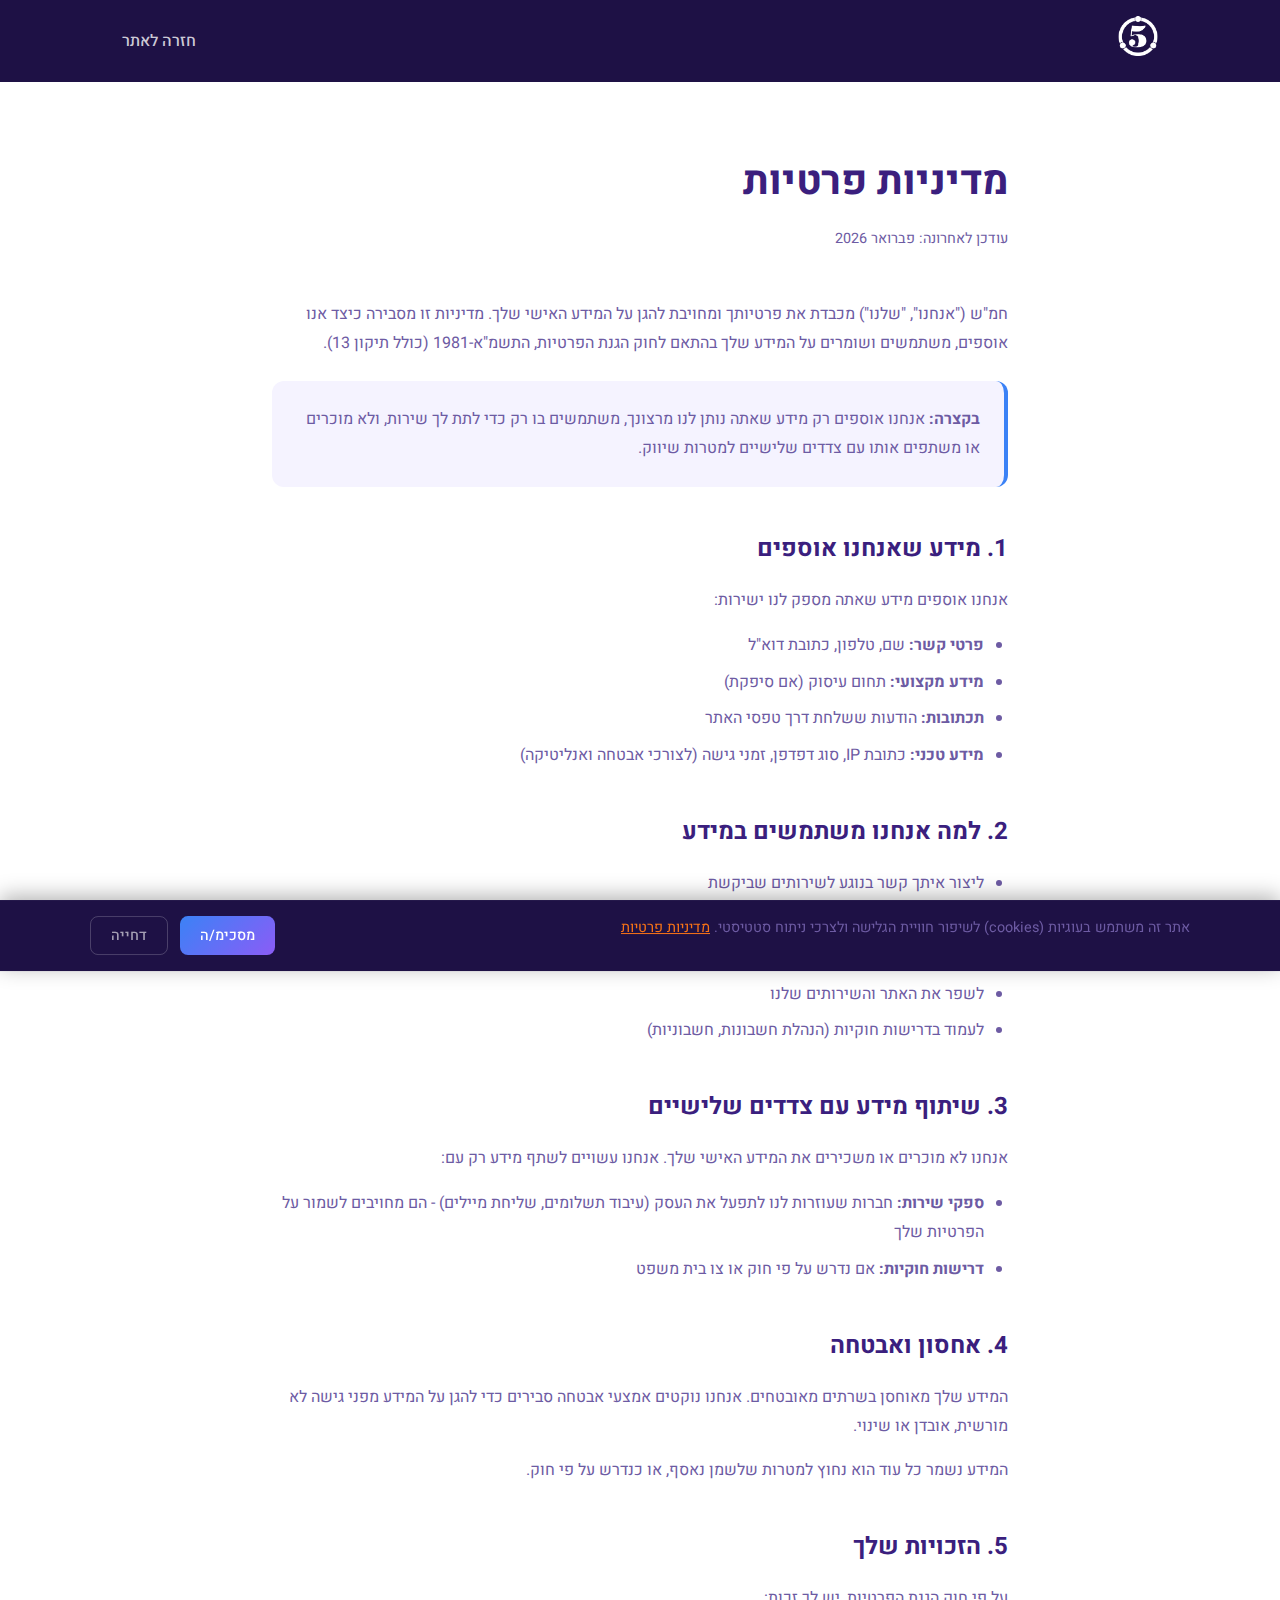
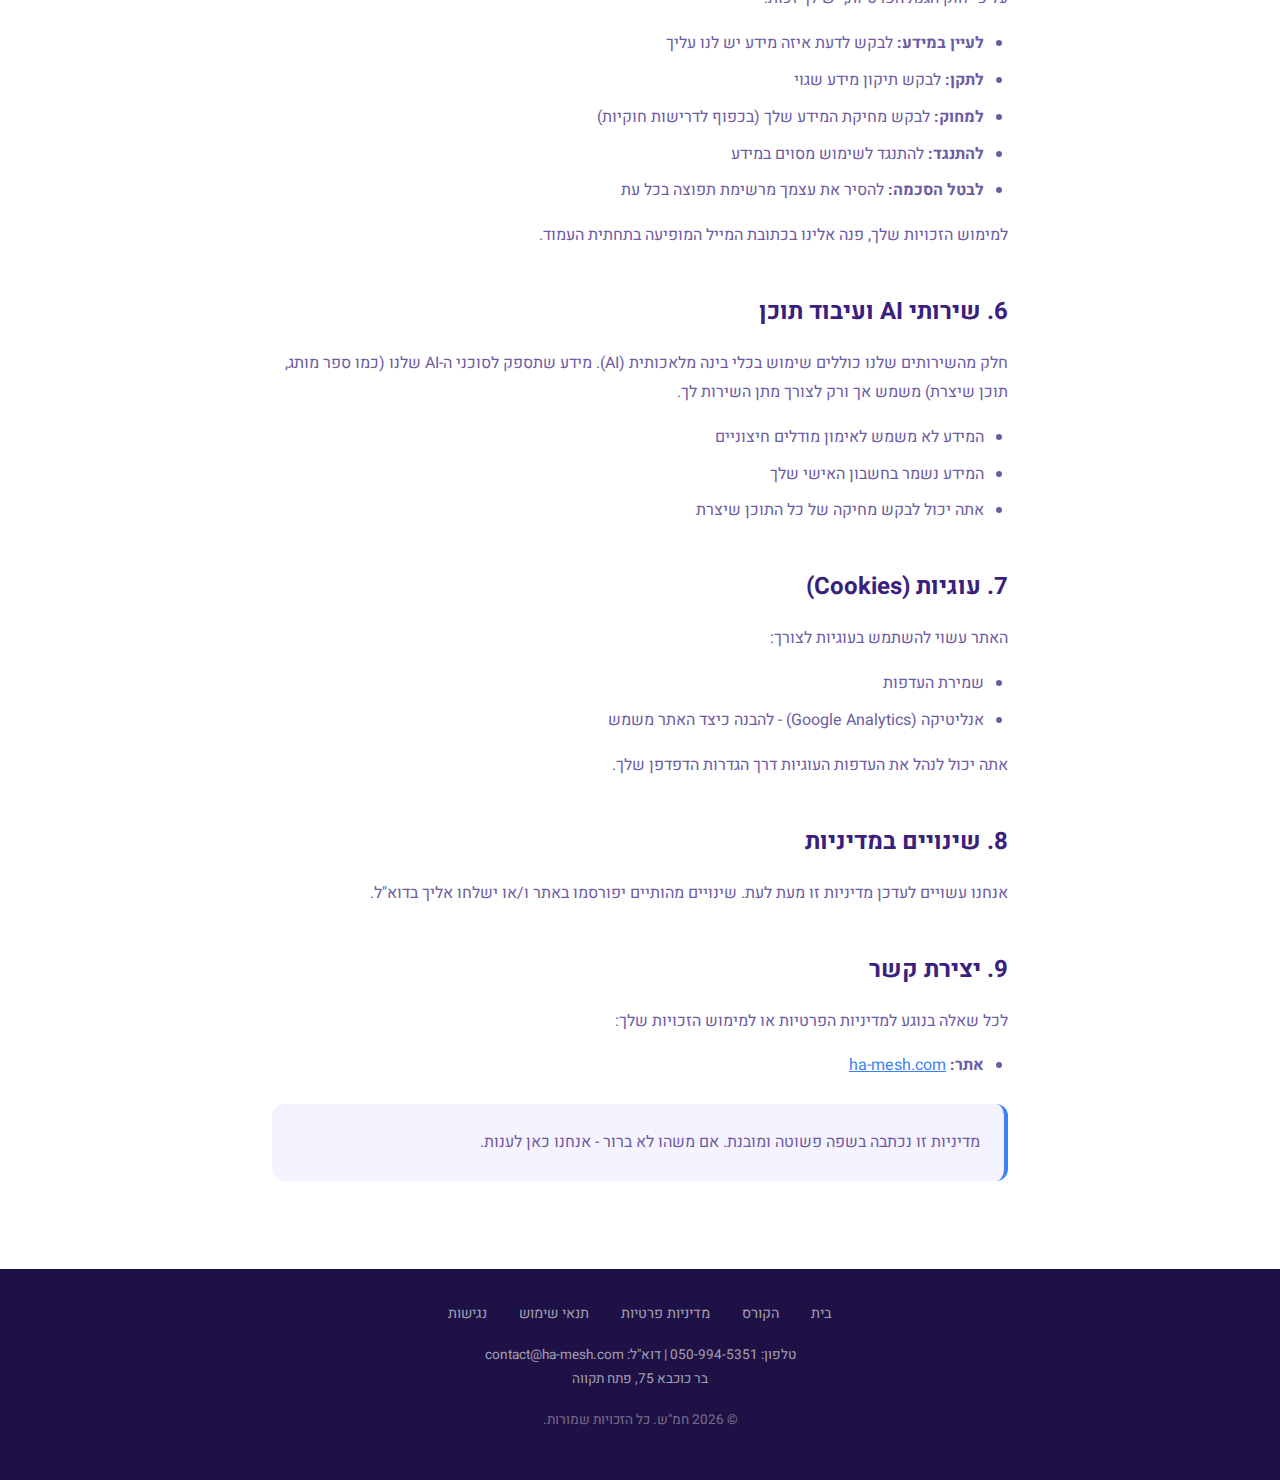
<file: privacy/index.html>
<!DOCTYPE html>
<html lang="he" dir="rtl">
<head>
    <meta charset="UTF-8">
    <meta name="viewport" content="width=device-width, initial-scale=1.0">
    <title>מדיניות פרטיות | חמ"ש - חיבורים מייצרים שינוי</title>
    <meta name="description" content="מדיניות הפרטיות של חמ״ש - מידע על איסוף, שימוש ושמירה על המידע האישי שלך.">
    <link rel="canonical" href="https://ha-mesh.com/privacy/">
    <link rel="icon" type="image/png" href="../favicon.png">
    <link rel="preconnect" href="https://fonts.googleapis.com">
    <link rel="preconnect" href="https://fonts.gstatic.com" crossorigin>
    <link href="https://fonts.googleapis.com/css2?family=Heebo:wght@300;400;500;700&display=swap" rel="stylesheet">
    <style>
        :root {
            --color-primary: #3B82F6;
            --color-secondary: #8B5CF6;
            --color-accent: #F97316;
            --color-dark: #1E1145;
            --color-text: #3B1F7E;
            --color-text-muted: #6D5BA3;
            --color-white: #FFFFFF;
            --color-surface: #F5F3FF;
            --font-main: 'Heebo', sans-serif;
        }

        *, *::before, *::after {
            margin: 0;
            padding: 0;
            box-sizing: border-box;
        }

        html { scroll-behavior: smooth; }

        body {
            font-family: var(--font-main);
            color: var(--color-text);
            background: var(--color-white);
            line-height: 1.8;
        }

        /* Navigation */
        .nav {
            background: var(--color-dark);
            padding: 1rem 0;
        }

        .nav-inner {
            max-width: 1100px;
            margin: 0 auto;
            padding: 0 2rem;
            display: flex;
            align-items: center;
            justify-content: space-between;
        }

        .nav-logo {
            height: 40px;
        }

        .nav-link {
            color: rgba(255,255,255,0.8);
            text-decoration: none;
            font-weight: 500;
            transition: color 0.3s ease;
        }

        .nav-link:hover {
            color: var(--color-white);
        }

        /* Main Content */
        .content {
            max-width: 800px;
            margin: 0 auto;
            padding: 4rem 2rem;
        }

        h1 {
            font-size: 2.5rem;
            font-weight: 700;
            margin-bottom: 0.5rem;
            color: var(--color-text);
        }

        .last-updated {
            color: var(--color-text-muted);
            font-size: 0.9rem;
            margin-bottom: 3rem;
        }

        h2 {
            font-size: 1.5rem;
            font-weight: 700;
            margin-top: 2.5rem;
            margin-bottom: 1rem;
            color: var(--color-text);
        }

        p {
            margin-bottom: 1rem;
            color: var(--color-text-muted);
        }

        ul {
            margin-bottom: 1rem;
            padding-inline-start: 1.5rem;
        }

        li {
            margin-bottom: 0.5rem;
            color: var(--color-text-muted);
        }

        a {
            color: var(--color-primary);
        }

        .highlight-box {
            background: var(--color-surface);
            border-radius: 12px;
            padding: 1.5rem;
            margin: 1.5rem 0;
            border-right: 4px solid var(--color-primary);
        }

        .highlight-box p {
            margin-bottom: 0;
        }

        /* Footer */
        .footer {
            background: var(--color-dark);
            padding: 2rem 0;
            text-align: center;
        }

        .footer-links {
            display: flex;
            gap: 2rem;
            justify-content: center;
            flex-wrap: wrap;
        }

        .footer-links a {
            color: rgba(255,255,255,0.6);
            text-decoration: none;
            font-size: 0.9rem;
        }

        .footer-links a:hover {
            color: var(--color-white);
        }

        .footer-copyright {
            color: rgba(255,255,255,0.4);
            font-size: 0.85rem;
            margin-top: 1rem;
        }

        @media (max-width: 768px) {
            h1 { font-size: 2rem; }
            .content { padding: 2rem 1rem; }
        }
    </style>
</head>
<body>
    <nav class="nav">
        <div class="nav-inner">
            <a href="/"><img src="../assets/logo-white.png" alt="חמ״ש" class="nav-logo"></a>
            <a href="/" class="nav-link">חזרה לאתר</a>
        </div>
    </nav>

    <main class="content">
        <h1>מדיניות פרטיות</h1>
        <p class="last-updated">עודכן לאחרונה: פברואר 2026</p>

        <p>חמ"ש ("אנחנו", "שלנו") מכבדת את פרטיותך ומחויבת להגן על המידע האישי שלך. מדיניות זו מסבירה כיצד אנו אוספים, משתמשים ושומרים על המידע שלך בהתאם לחוק הגנת הפרטיות, התשמ"א-1981 (כולל תיקון 13).</p>

        <div class="highlight-box">
            <p><strong>בקצרה:</strong> אנחנו אוספים רק מידע שאתה נותן לנו מרצונך, משתמשים בו רק כדי לתת לך שירות, ולא מוכרים או משתפים אותו עם צדדים שלישיים למטרות שיווק.</p>
        </div>

        <h2>1. מידע שאנחנו אוספים</h2>
        <p>אנחנו אוספים מידע שאתה מספק לנו ישירות:</p>
        <ul>
            <li><strong>פרטי קשר:</strong> שם, טלפון, כתובת דוא"ל</li>
            <li><strong>מידע מקצועי:</strong> תחום עיסוק (אם סיפקת)</li>
            <li><strong>תכתובות:</strong> הודעות ששלחת דרך טפסי האתר</li>
            <li><strong>מידע טכני:</strong> כתובת IP, סוג דפדפן, זמני גישה (לצורכי אבטחה ואנליטיקה)</li>
        </ul>

        <h2>2. למה אנחנו משתמשים במידע</h2>
        <ul>
            <li>ליצור איתך קשר בנוגע לשירותים שביקשת</li>
            <li>לספק את הקורסים והשירותים שרכשת</li>
            <li>לשלוח עדכונים רלוונטיים (רק אם הסכמת)</li>
            <li>לשפר את האתר והשירותים שלנו</li>
            <li>לעמוד בדרישות חוקיות (הנהלת חשבונות, חשבוניות)</li>
        </ul>

        <h2>3. שיתוף מידע עם צדדים שלישיים</h2>
        <p>אנחנו לא מוכרים או משכירים את המידע האישי שלך. אנחנו עשויים לשתף מידע רק עם:</p>
        <ul>
            <li><strong>ספקי שירות:</strong> חברות שעוזרות לנו לתפעל את העסק (עיבוד תשלומים, שליחת מיילים) - הם מחויבים לשמור על הפרטיות שלך</li>
            <li><strong>דרישות חוקיות:</strong> אם נדרש על פי חוק או צו בית משפט</li>
        </ul>

        <h2>4. אחסון ואבטחה</h2>
        <p>המידע שלך מאוחסן בשרתים מאובטחים. אנחנו נוקטים אמצעי אבטחה סבירים כדי להגן על המידע מפני גישה לא מורשית, אובדן או שינוי.</p>
        <p>המידע נשמר כל עוד הוא נחוץ למטרות שלשמן נאסף, או כנדרש על פי חוק.</p>

        <h2>5. הזכויות שלך</h2>
        <p>על פי חוק הגנת הפרטיות, יש לך זכות:</p>
        <ul>
            <li><strong>לעיין במידע:</strong> לבקש לדעת איזה מידע יש לנו עליך</li>
            <li><strong>לתקן:</strong> לבקש תיקון מידע שגוי</li>
            <li><strong>למחוק:</strong> לבקש מחיקת המידע שלך (בכפוף לדרישות חוקיות)</li>
            <li><strong>להתנגד:</strong> להתנגד לשימוש מסוים במידע</li>
            <li><strong>לבטל הסכמה:</strong> להסיר את עצמך מרשימת תפוצה בכל עת</li>
        </ul>
        <p>למימוש הזכויות שלך, פנה אלינו בכתובת המייל המופיעה בתחתית העמוד.</p>

        <h2>6. שירותי AI ועיבוד תוכן</h2>
        <p>חלק מהשירותים שלנו כוללים שימוש בכלי בינה מלאכותית (AI). מידע שתספק לסוכני ה-AI שלנו (כמו ספר מותג, תוכן שיצרת) משמש אך ורק לצורך מתן השירות לך.</p>
        <ul>
            <li>המידע לא משמש לאימון מודלים חיצוניים</li>
            <li>המידע נשמר בחשבון האישי שלך</li>
            <li>אתה יכול לבקש מחיקה של כל התוכן שיצרת</li>
        </ul>

        <h2>7. עוגיות (Cookies)</h2>
        <p>האתר עשוי להשתמש בעוגיות לצורך:</p>
        <ul>
            <li>שמירת העדפות</li>
            <li>אנליטיקה (Google Analytics) - להבנה כיצד האתר משמש</li>
        </ul>
        <p>אתה יכול לנהל את העדפות העוגיות דרך הגדרות הדפדפן שלך.</p>

        <h2>8. שינויים במדיניות</h2>
        <p>אנחנו עשויים לעדכן מדיניות זו מעת לעת. שינויים מהותיים יפורסמו באתר ו/או ישלחו אליך בדוא"ל.</p>

        <h2>9. יצירת קשר</h2>
        <p>לכל שאלה בנוגע למדיניות הפרטיות או למימוש הזכויות שלך:</p>
        <ul>
            <li><strong>אתר:</strong> <a href="https://ha-mesh.com">ha-mesh.com</a></li>
        </ul>

        <div class="highlight-box">
            <p>מדיניות זו נכתבה בשפה פשוטה ומובנת. אם משהו לא ברור - אנחנו כאן לענות.</p>
        </div>
    </main>

    <footer class="footer">
        <div class="footer-links">
            <a href="/">בית</a>
            <a href="/course/">הקורס</a>
            <a href="/privacy/">מדיניות פרטיות</a>
            <a href="/terms/">תנאי שימוש</a>
            <a href="/accessibility/">נגישות</a>
        </div>
        <p class="footer-contact" style="color: rgba(255,255,255,0.6); font-size: 0.85rem; margin-top: 1rem;">
            טלפון: 050-994-5351 | דוא"ל: contact@ha-mesh.com<br>
            בר כוכבא 75, פתח תקווה
        </p>
        <p class="footer-copyright">© 2026 חמ"ש. כל הזכויות שמורות.</p>
    </footer>
    <script src="../js/cookie-banner.js"></script>
</body>
</html>
</file>
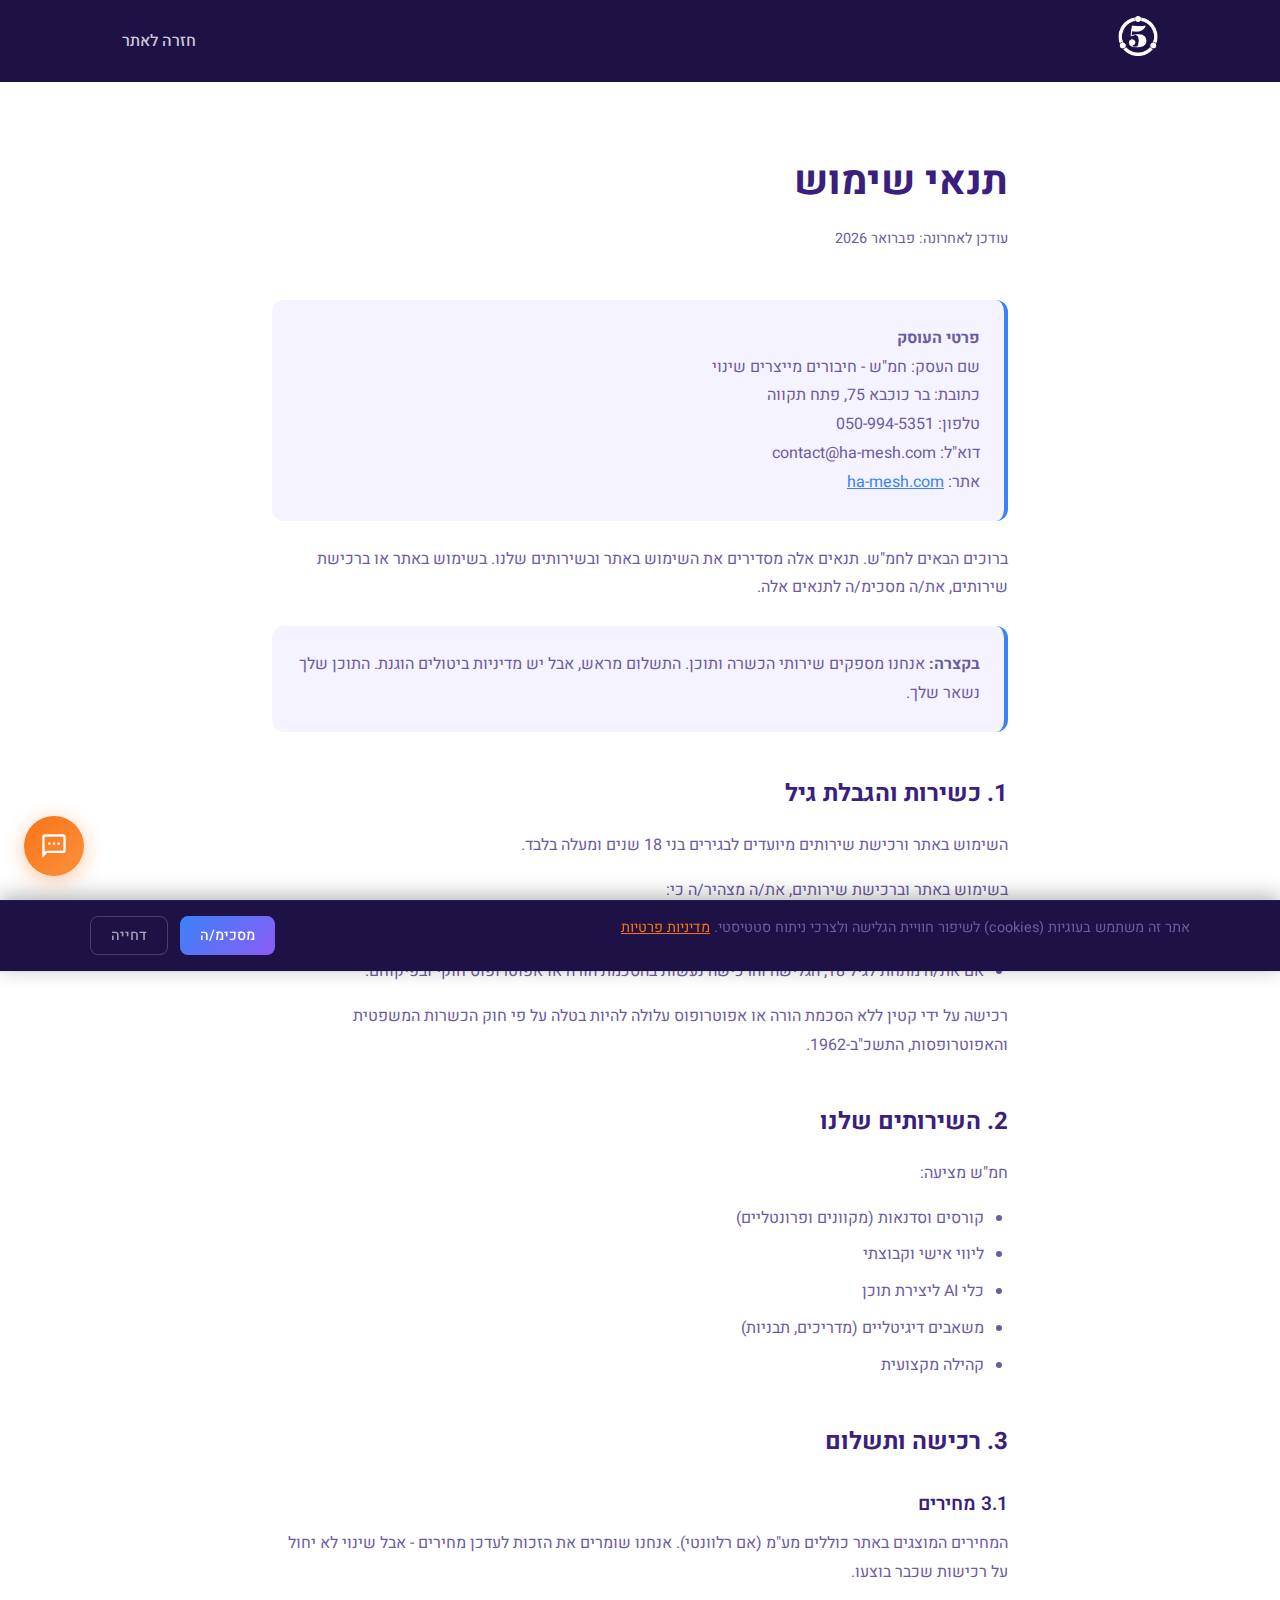
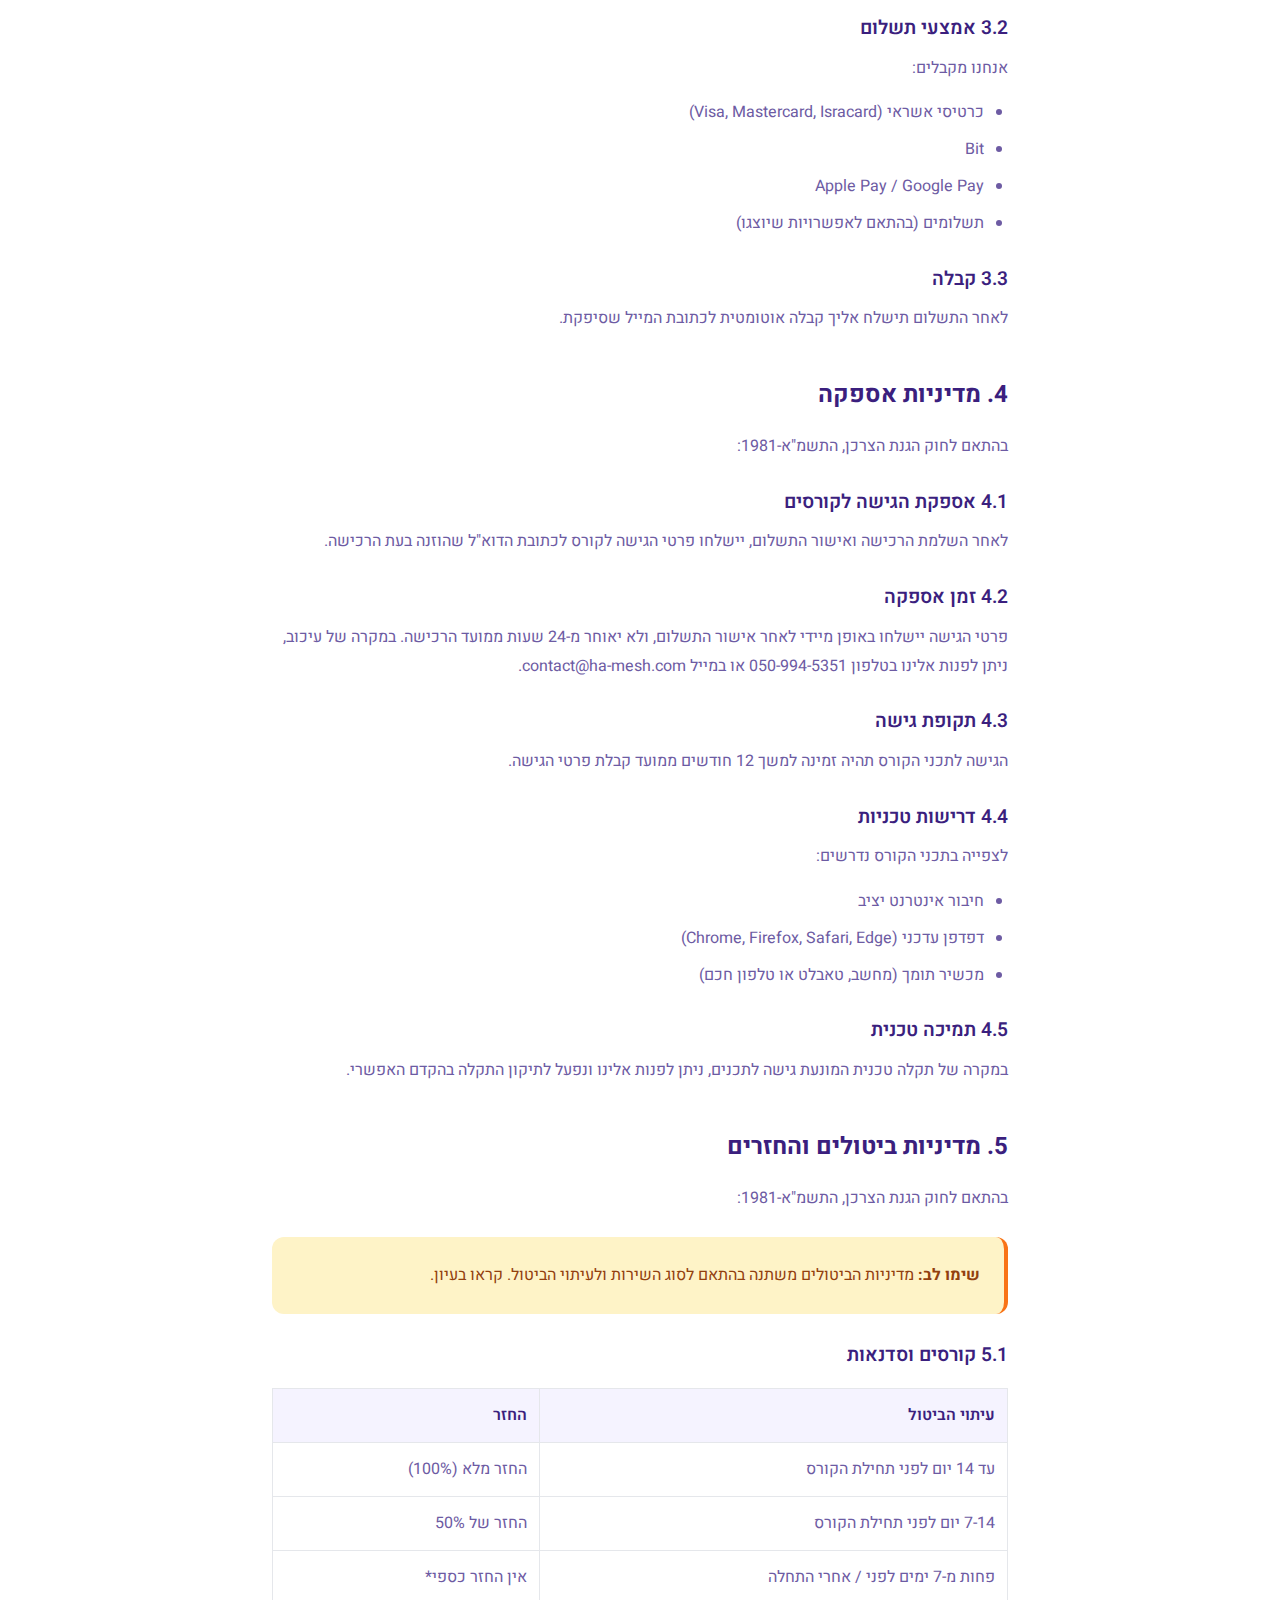
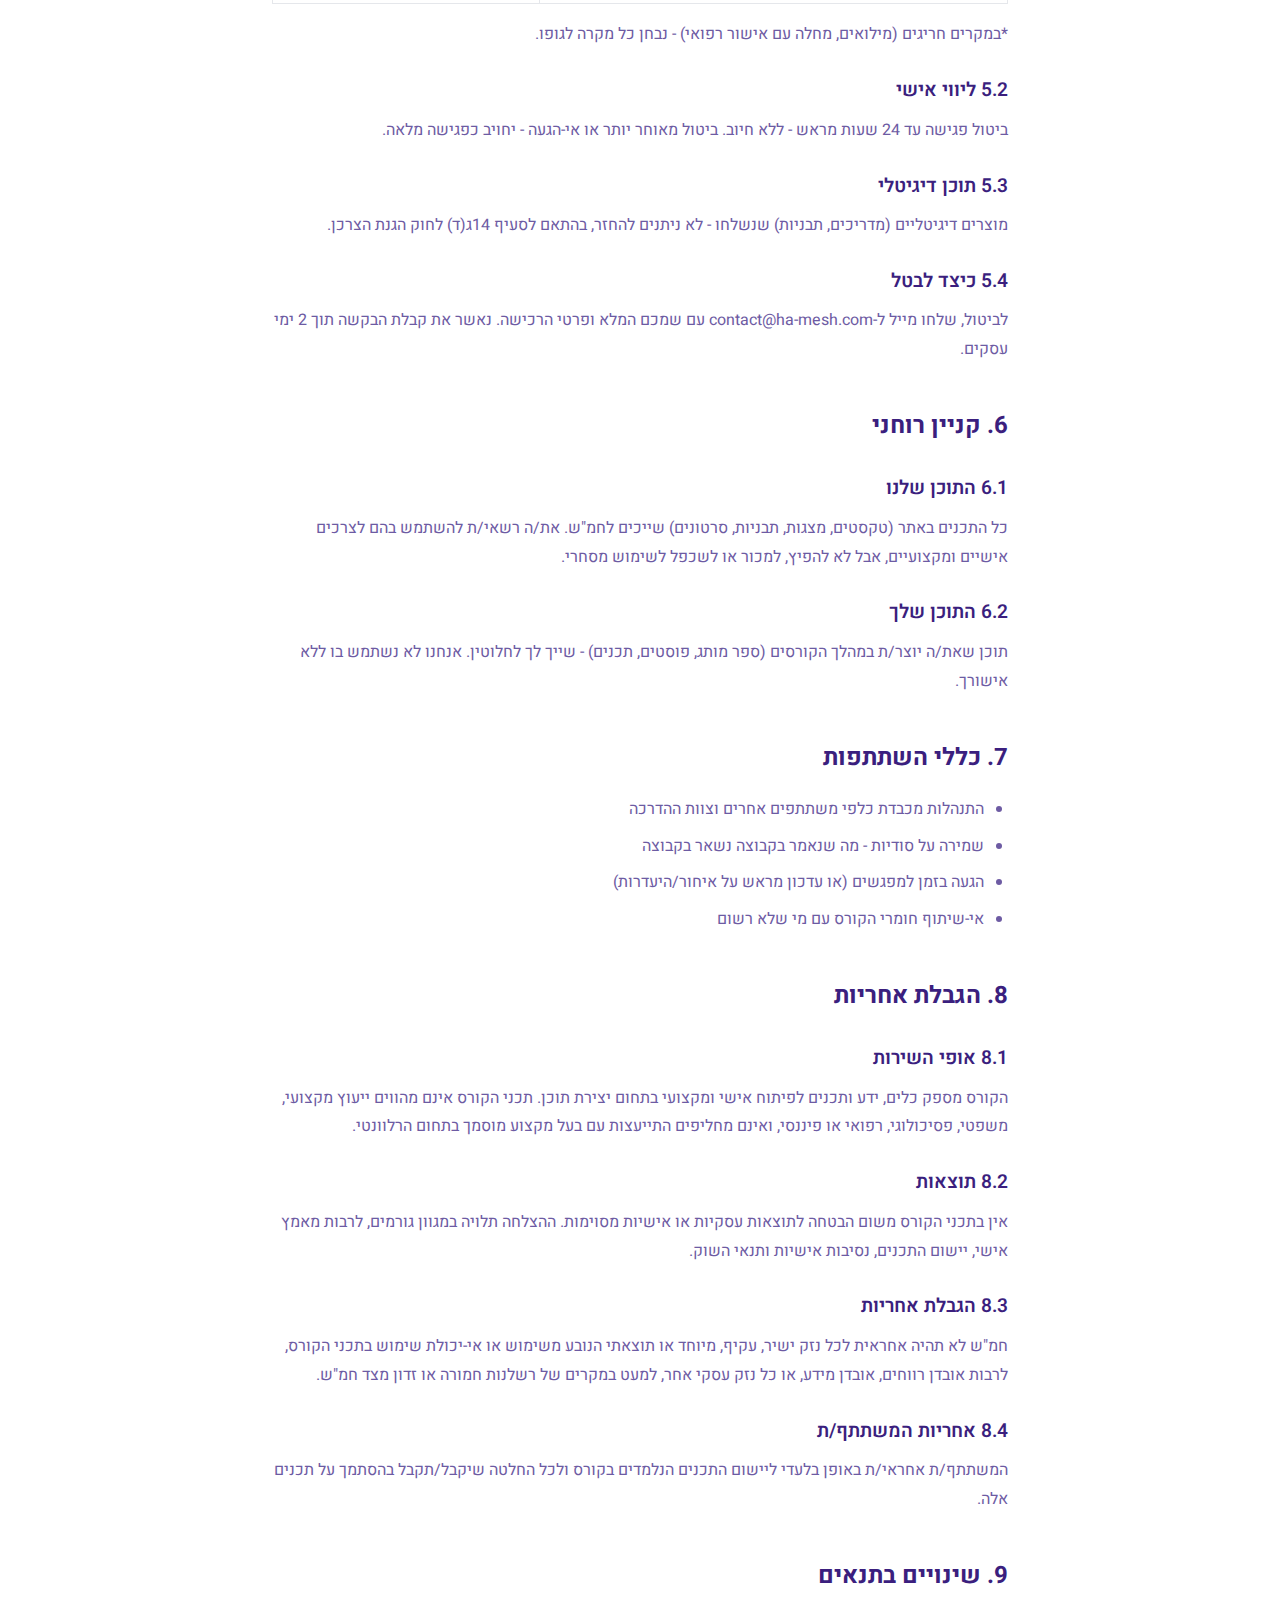
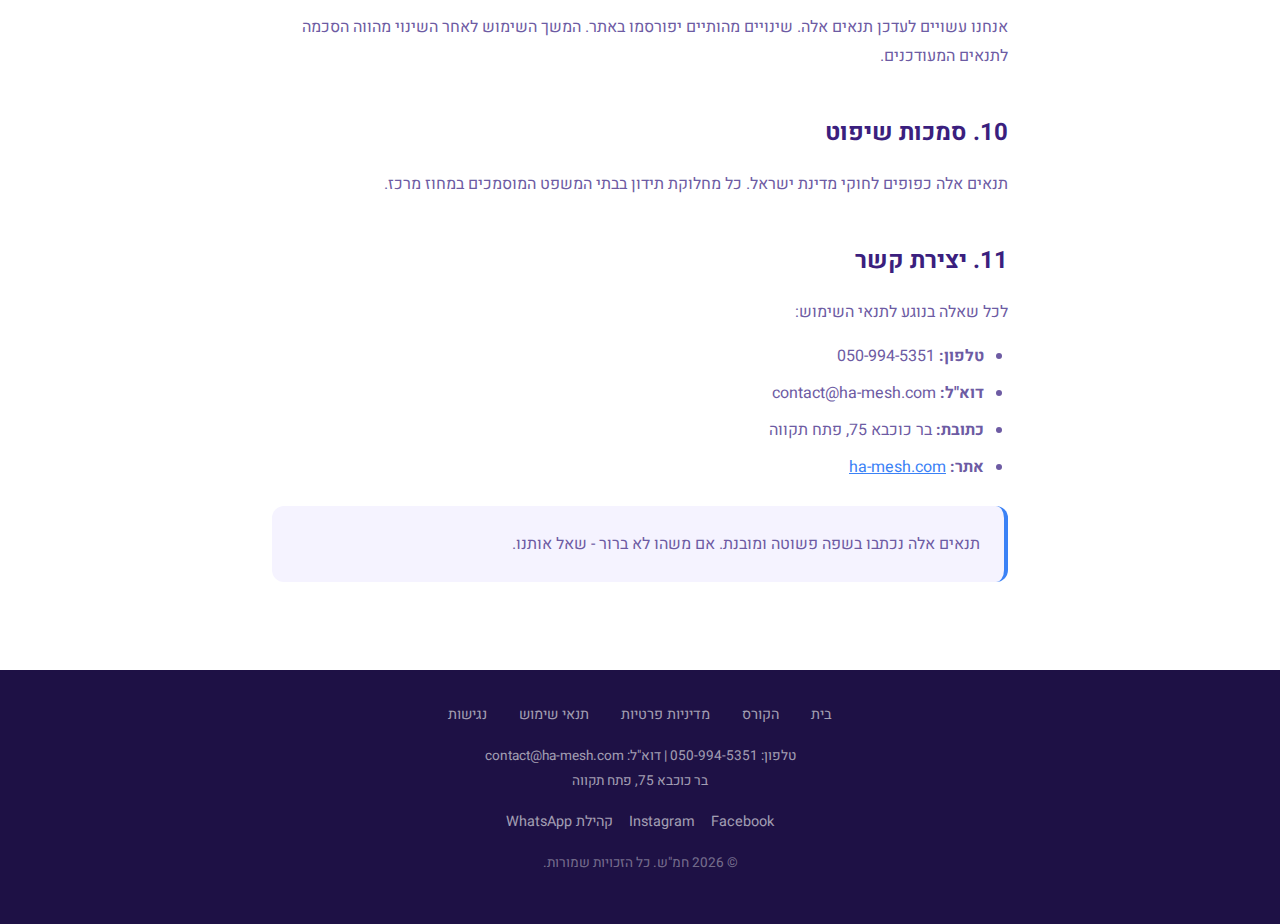
<file: terms/index.html>
<!DOCTYPE html>
<html lang="he" dir="rtl">
<head>
    <meta charset="UTF-8">
    <meta name="viewport" content="width=device-width, initial-scale=1.0">
    <title>תנאי שימוש | חמ"ש - חיבורים מייצרים שינוי</title>
    <meta name="description" content="תנאי השימוש של חמ״ש - מידע על רכישת שירותים, מדיניות ביטולים והחזרים.">
    <link rel="canonical" href="https://ha-mesh.com/terms/">
    <link rel="icon" type="image/png" href="../favicon.png">
    <link rel="preconnect" href="https://fonts.googleapis.com">
    <link rel="preconnect" href="https://fonts.gstatic.com" crossorigin>
    <link href="https://fonts.googleapis.com/css2?family=Heebo:wght@300;400;500;700&display=swap" rel="stylesheet">
    <style>
        :root {
            --color-primary: #3B82F6;
            --color-secondary: #8B5CF6;
            --color-accent: #F97316;
            --color-dark: #1E1145;
            --color-text: #3B1F7E;
            --color-text-muted: #6D5BA3;
            --color-white: #FFFFFF;
            --color-surface: #F5F3FF;
            --font-main: 'Heebo', sans-serif;
        }

        *, *::before, *::after {
            margin: 0;
            padding: 0;
            box-sizing: border-box;
        }

        html { scroll-behavior: smooth; }

        body {
            font-family: var(--font-main);
            color: var(--color-text);
            background: var(--color-white);
            line-height: 1.8;
        }

        /* Navigation */
        .nav {
            background: var(--color-dark);
            padding: 1rem 0;
        }

        .nav-inner {
            max-width: 1100px;
            margin: 0 auto;
            padding: 0 2rem;
            display: flex;
            align-items: center;
            justify-content: space-between;
        }

        .nav-logo {
            height: 40px;
        }

        .nav-link {
            color: rgba(255,255,255,0.8);
            text-decoration: none;
            font-weight: 500;
            transition: color 0.3s ease;
        }

        .nav-link:hover {
            color: var(--color-white);
        }

        /* Main Content */
        .content {
            max-width: 800px;
            margin: 0 auto;
            padding: 4rem 2rem;
        }

        h1 {
            font-size: 2.5rem;
            font-weight: 700;
            margin-bottom: 0.5rem;
            color: var(--color-text);
        }

        .last-updated {
            color: var(--color-text-muted);
            font-size: 0.9rem;
            margin-bottom: 3rem;
        }

        h2 {
            font-size: 1.5rem;
            font-weight: 700;
            margin-top: 2.5rem;
            margin-bottom: 1rem;
            color: var(--color-text);
        }

        h3 {
            font-size: 1.2rem;
            font-weight: 600;
            margin-top: 1.5rem;
            margin-bottom: 0.5rem;
            color: var(--color-text);
        }

        p {
            margin-bottom: 1rem;
            color: var(--color-text-muted);
        }

        ul, ol {
            margin-bottom: 1rem;
            padding-inline-start: 1.5rem;
        }

        li {
            margin-bottom: 0.5rem;
            color: var(--color-text-muted);
        }

        a {
            color: var(--color-primary);
        }

        .highlight-box {
            background: var(--color-surface);
            border-radius: 12px;
            padding: 1.5rem;
            margin: 1.5rem 0;
            border-right: 4px solid var(--color-primary);
        }

        .highlight-box p {
            margin-bottom: 0;
        }

        .warning-box {
            background: #FEF3C7;
            border-radius: 12px;
            padding: 1.5rem;
            margin: 1.5rem 0;
            border-right: 4px solid var(--color-accent);
        }

        .warning-box p {
            margin-bottom: 0;
            color: #92400E;
        }

        table {
            width: 100%;
            border-collapse: collapse;
            margin: 1rem 0;
        }

        th, td {
            padding: 0.75rem;
            text-align: right;
            border: 1px solid #E5E7EB;
        }

        th {
            background: var(--color-surface);
            font-weight: 600;
            color: var(--color-text);
        }

        td {
            color: var(--color-text-muted);
        }

        /* Footer */
        .footer {
            background: var(--color-dark);
            padding: 2rem 0;
            text-align: center;
        }

        .footer-links {
            display: flex;
            gap: 2rem;
            justify-content: center;
            flex-wrap: wrap;
        }

        .footer-links a {
            color: rgba(255,255,255,0.6);
            text-decoration: none;
            font-size: 0.9rem;
        }

        .footer-links a:hover {
            color: var(--color-white);
        }

        .footer-copyright {
            color: rgba(255,255,255,0.4);
            font-size: 0.85rem;
            margin-top: 1rem;
        }

        .footer-social {
            display: flex;
            gap: 1rem;
            justify-content: center;
            margin-top: 0.75rem;
        }
        .footer-social a {
            color: rgba(255,255,255,0.6);
            text-decoration: none;
            font-size: 0.9rem;
            transition: color 0.3s ease;
        }
        .footer-social a:hover {
            color: var(--color-white);
        }

        @media (max-width: 768px) {
            h1 { font-size: 2rem; }
            .content { padding: 2rem 1rem; }
            table { font-size: 0.9rem; }
        }
    </style>
</head>
<body>
    <nav class="nav">
        <div class="nav-inner">
            <a href="/"><img src="../assets/logo-white.png" alt="חמ״ש" class="nav-logo"></a>
            <a href="/" class="nav-link">חזרה לאתר</a>
        </div>
    </nav>

    <main class="content">
        <h1>תנאי שימוש</h1>
        <p class="last-updated">עודכן לאחרונה: פברואר 2026</p>

        <div class="highlight-box">
            <p><strong>פרטי העוסק</strong></p>
            <p>שם העסק: חמ"ש - חיבורים מייצרים שינוי</p>
            <p>כתובת: בר כוכבא 75, פתח תקווה</p>
            <p>טלפון: 050-994-5351</p>
            <p>דוא"ל: contact@ha-mesh.com</p>
            <p>אתר: <a href="https://ha-mesh.com">ha-mesh.com</a></p>
        </div>

        <p>ברוכים הבאים לחמ"ש. תנאים אלה מסדירים את השימוש באתר ובשירותים שלנו. בשימוש באתר או ברכישת שירותים, את/ה מסכימ/ה לתנאים אלה.</p>

        <div class="highlight-box">
            <p><strong>בקצרה:</strong> אנחנו מספקים שירותי הכשרה ותוכן. התשלום מראש, אבל יש מדיניות ביטולים הוגנת. התוכן שלך נשאר שלך.</p>
        </div>

        <h2>1. כשירות והגבלת גיל</h2>
        <p>השימוש באתר ורכישת שירותים מיועדים לבגירים בני 18 שנים ומעלה בלבד.</p>
        <p>בשימוש באתר וברכישת שירותים, את/ה מצהיר/ה כי:</p>
        <ul>
            <li>את/ה בן/בת 18 שנים לפחות; או</li>
            <li>אם את/ה מתחת לגיל 18, הגלישה והרכישה נעשות בהסכמת הורה או אפוטרופוס חוקי ובפיקוחם.</li>
        </ul>
        <p>רכישה על ידי קטין ללא הסכמת הורה או אפוטרופוס עלולה להיות בטלה על פי חוק הכשרות המשפטית והאפוטרופסות, התשכ"ב-1962.</p>

        <h2>2. השירותים שלנו</h2>
        <p>חמ"ש מציעה:</p>
        <ul>
            <li>קורסים וסדנאות (מקוונים ופרונטליים)</li>
            <li>ליווי אישי וקבוצתי</li>
            <li>כלי AI ליצירת תוכן</li>
            <li>משאבים דיגיטליים (מדריכים, תבניות)</li>
            <li>קהילה מקצועית</li>
        </ul>

        <h2>3. רכישה ותשלום</h2>
        <h3>3.1 מחירים</h3>
        <p>המחירים המוצגים באתר כוללים מע"מ (אם רלוונטי). אנחנו שומרים את הזכות לעדכן מחירים - אבל שינוי לא יחול על רכישות שכבר בוצעו.</p>

        <h3>3.2 אמצעי תשלום</h3>
        <p>אנחנו מקבלים:</p>
        <ul>
            <li>כרטיסי אשראי (Visa, Mastercard, Isracard)</li>
            <li>Bit</li>
            <li>Apple Pay / Google Pay</li>
            <li>תשלומים (בהתאם לאפשרויות שיוצגו)</li>
        </ul>

        <h3>3.3 קבלה</h3>
        <p>לאחר התשלום תישלח אליך קבלה אוטומטית לכתובת המייל שסיפקת.</p>

        <h2>4. מדיניות אספקה</h2>
        <p>בהתאם לחוק הגנת הצרכן, התשמ"א-1981:</p>

        <h3>4.1 אספקת הגישה לקורסים</h3>
        <p>לאחר השלמת הרכישה ואישור התשלום, יישלחו פרטי הגישה לקורס לכתובת הדוא"ל שהוזנה בעת הרכישה.</p>

        <h3>4.2 זמן אספקה</h3>
        <p>פרטי הגישה יישלחו באופן מיידי לאחר אישור התשלום, ולא יאוחר מ-24 שעות ממועד הרכישה. במקרה של עיכוב, ניתן לפנות אלינו בטלפון 050-994-5351 או במייל contact@ha-mesh.com.</p>

        <h3>4.3 תקופת גישה</h3>
        <p>הגישה לתכני הקורס תהיה זמינה למשך 12 חודשים ממועד קבלת פרטי הגישה.</p>

        <h3>4.4 דרישות טכניות</h3>
        <p>לצפייה בתכני הקורס נדרשים:</p>
        <ul>
            <li>חיבור אינטרנט יציב</li>
            <li>דפדפן עדכני (Chrome, Firefox, Safari, Edge)</li>
            <li>מכשיר תומך (מחשב, טאבלט או טלפון חכם)</li>
        </ul>

        <h3>4.5 תמיכה טכנית</h3>
        <p>במקרה של תקלה טכנית המונעת גישה לתכנים, ניתן לפנות אלינו ונפעל לתיקון התקלה בהקדם האפשרי.</p>

        <h2>5. מדיניות ביטולים והחזרים</h2>
        <p>בהתאם לחוק הגנת הצרכן, התשמ"א-1981:</p>

        <div class="warning-box">
            <p><strong>שימו לב:</strong> מדיניות הביטולים משתנה בהתאם לסוג השירות ולעיתוי הביטול. קראו בעיון.</p>
        </div>

        <h3>5.1 קורסים וסדנאות</h3>
        <table>
            <tr>
                <th>עיתוי הביטול</th>
                <th>החזר</th>
            </tr>
            <tr>
                <td>עד 14 יום לפני תחילת הקורס</td>
                <td>החזר מלא (100%)</td>
            </tr>
            <tr>
                <td>7-14 יום לפני תחילת הקורס</td>
                <td>החזר של 50%</td>
            </tr>
            <tr>
                <td>פחות מ-7 ימים לפני / אחרי התחלה</td>
                <td>אין החזר כספי*</td>
            </tr>
        </table>
        <p>*במקרים חריגים (מילואים, מחלה עם אישור רפואי) - נבחן כל מקרה לגופו.</p>

        <h3>5.2 ליווי אישי</h3>
        <p>ביטול פגישה עד 24 שעות מראש - ללא חיוב. ביטול מאוחר יותר או אי-הגעה - יחויב כפגישה מלאה.</p>

        <h3>5.3 תוכן דיגיטלי</h3>
        <p>מוצרים דיגיטליים (מדריכים, תבניות) שנשלחו - לא ניתנים להחזר, בהתאם לסעיף 14ג(ד) לחוק הגנת הצרכן.</p>

        <h3>5.4 כיצד לבטל</h3>
        <p>לביטול, שלחו מייל ל-contact@ha-mesh.com עם שמכם המלא ופרטי הרכישה. נאשר את קבלת הבקשה תוך 2 ימי עסקים.</p>

        <h2>6. קניין רוחני</h2>
        <h3>6.1 התוכן שלנו</h3>
        <p>כל התכנים באתר (טקסטים, מצגות, תבניות, סרטונים) שייכים לחמ"ש. את/ה רשאי/ת להשתמש בהם לצרכים אישיים ומקצועיים, אבל לא להפיץ, למכור או לשכפל לשימוש מסחרי.</p>

        <h3>6.2 התוכן שלך</h3>
        <p>תוכן שאת/ה יוצר/ת במהלך הקורסים (ספר מותג, פוסטים, תכנים) - שייך לך לחלוטין. אנחנו לא נשתמש בו ללא אישורך.</p>

        <h2>7. כללי השתתפות</h2>
        <ul>
            <li>התנהלות מכבדת כלפי משתתפים אחרים וצוות ההדרכה</li>
            <li>שמירה על סודיות - מה שנאמר בקבוצה נשאר בקבוצה</li>
            <li>הגעה בזמן למפגשים (או עדכון מראש על איחור/היעדרות)</li>
            <li>אי-שיתוף חומרי הקורס עם מי שלא רשום</li>
        </ul>

        <h2>8. הגבלת אחריות</h2>

        <h3>8.1 אופי השירות</h3>
        <p>הקורס מספק כלים, ידע ותכנים לפיתוח אישי ומקצועי בתחום יצירת תוכן. תכני הקורס אינם מהווים ייעוץ מקצועי, משפטי, פסיכולוגי, רפואי או פיננסי, ואינם מחליפים התייעצות עם בעל מקצוע מוסמך בתחום הרלוונטי.</p>

        <h3>8.2 תוצאות</h3>
        <p>אין בתכני הקורס משום הבטחה לתוצאות עסקיות או אישיות מסוימות. ההצלחה תלויה במגוון גורמים, לרבות מאמץ אישי, יישום התכנים, נסיבות אישיות ותנאי השוק.</p>

        <h3>8.3 הגבלת אחריות</h3>
        <p>חמ"ש לא תהיה אחראית לכל נזק ישיר, עקיף, מיוחד או תוצאתי הנובע משימוש או אי-יכולת שימוש בתכני הקורס, לרבות אובדן רווחים, אובדן מידע, או כל נזק עסקי אחר, למעט במקרים של רשלנות חמורה או זדון מצד חמ"ש.</p>

        <h3>8.4 אחריות המשתתף/ת</h3>
        <p>המשתתף/ת אחראי/ת באופן בלעדי ליישום התכנים הנלמדים בקורס ולכל החלטה שיקבל/תקבל בהסתמך על תכנים אלה.</p>

        <h2>9. שינויים בתנאים</h2>
        <p>אנחנו עשויים לעדכן תנאים אלה. שינויים מהותיים יפורסמו באתר. המשך השימוש לאחר השינוי מהווה הסכמה לתנאים המעודכנים.</p>

        <h2>10. סמכות שיפוט</h2>
        <p>תנאים אלה כפופים לחוקי מדינת ישראל. כל מחלוקת תידון בבתי המשפט המוסמכים במחוז מרכז.</p>

        <h2>11. יצירת קשר</h2>
        <p>לכל שאלה בנוגע לתנאי השימוש:</p>
        <ul>
            <li><strong>טלפון:</strong> 050-994-5351</li>
            <li><strong>דוא"ל:</strong> contact@ha-mesh.com</li>
            <li><strong>כתובת:</strong> בר כוכבא 75, פתח תקווה</li>
            <li><strong>אתר:</strong> <a href="https://ha-mesh.com">ha-mesh.com</a></li>
        </ul>

        <div class="highlight-box">
            <p>תנאים אלה נכתבו בשפה פשוטה ומובנת. אם משהו לא ברור - שאל אותנו.</p>
        </div>
    </main>

    <footer class="footer">
        <div class="footer-links">
            <a href="/">בית</a>
            <a href="/course/">הקורס</a>
            <a href="/privacy/">מדיניות פרטיות</a>
            <a href="/terms/">תנאי שימוש</a>
            <a href="/accessibility/">נגישות</a>
        </div>
        <p class="footer-contact" style="color: rgba(255,255,255,0.6); font-size: 0.85rem; margin-top: 1rem;">
            טלפון: 050-994-5351 | דוא"ל: contact@ha-mesh.com<br>
            בר כוכבא 75, פתח תקווה
        </p>
        <div class="footer-social">
            <a href="https://www.facebook.com/profile.php?id=61573993741133" target="_blank" rel="noopener">Facebook</a>
            <a href="https://instagram.com/project.hamesh5" target="_blank" rel="noopener">Instagram</a>
            <a href="https://chat.whatsapp.com/KlC4QBn2O3MLRsv4YZcoOU" target="_blank" rel="noopener">קהילת WhatsApp</a>
        </div>
        <p class="footer-copyright">© 2026 חמ"ש. כל הזכויות שמורות.</p>
    </footer>
    <script src="../js/cookie-banner.js"></script>
    <script src="../js/chat-widget.js"></script>
</body>
</html>
</file>
